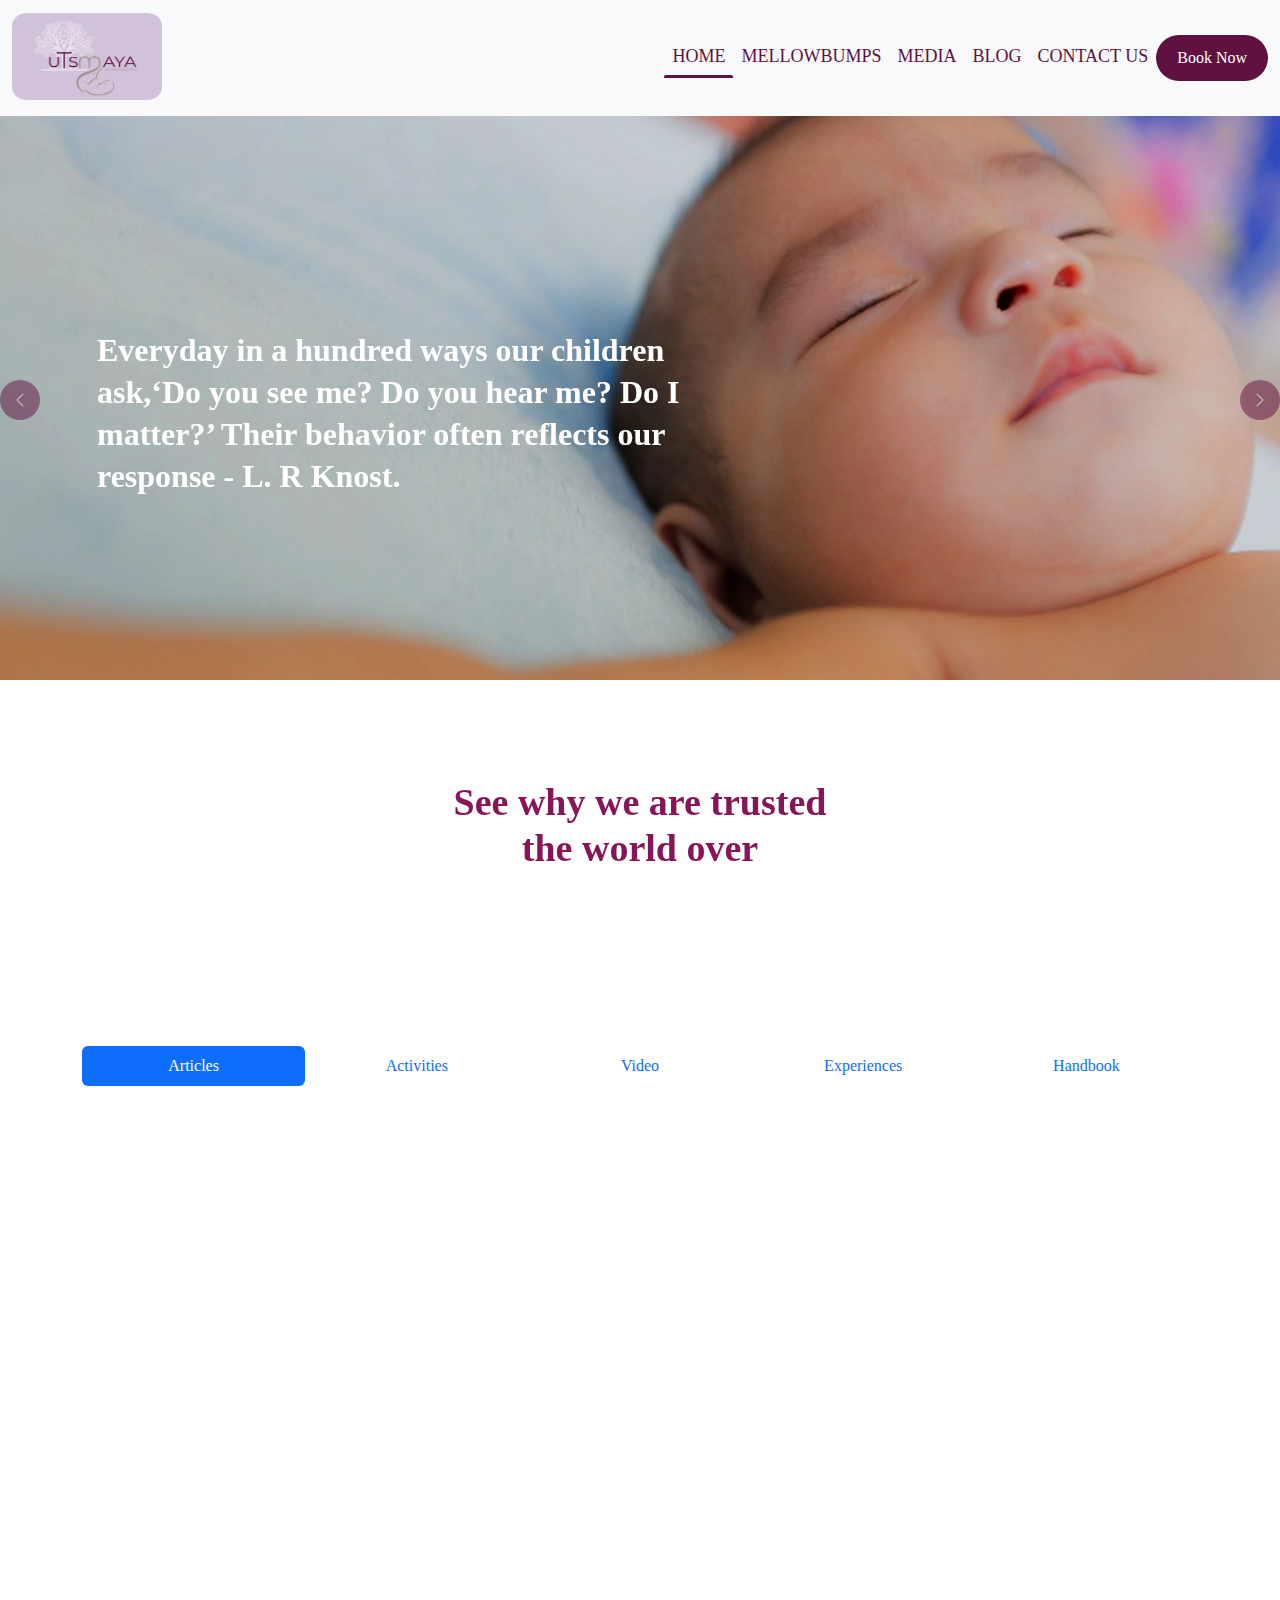
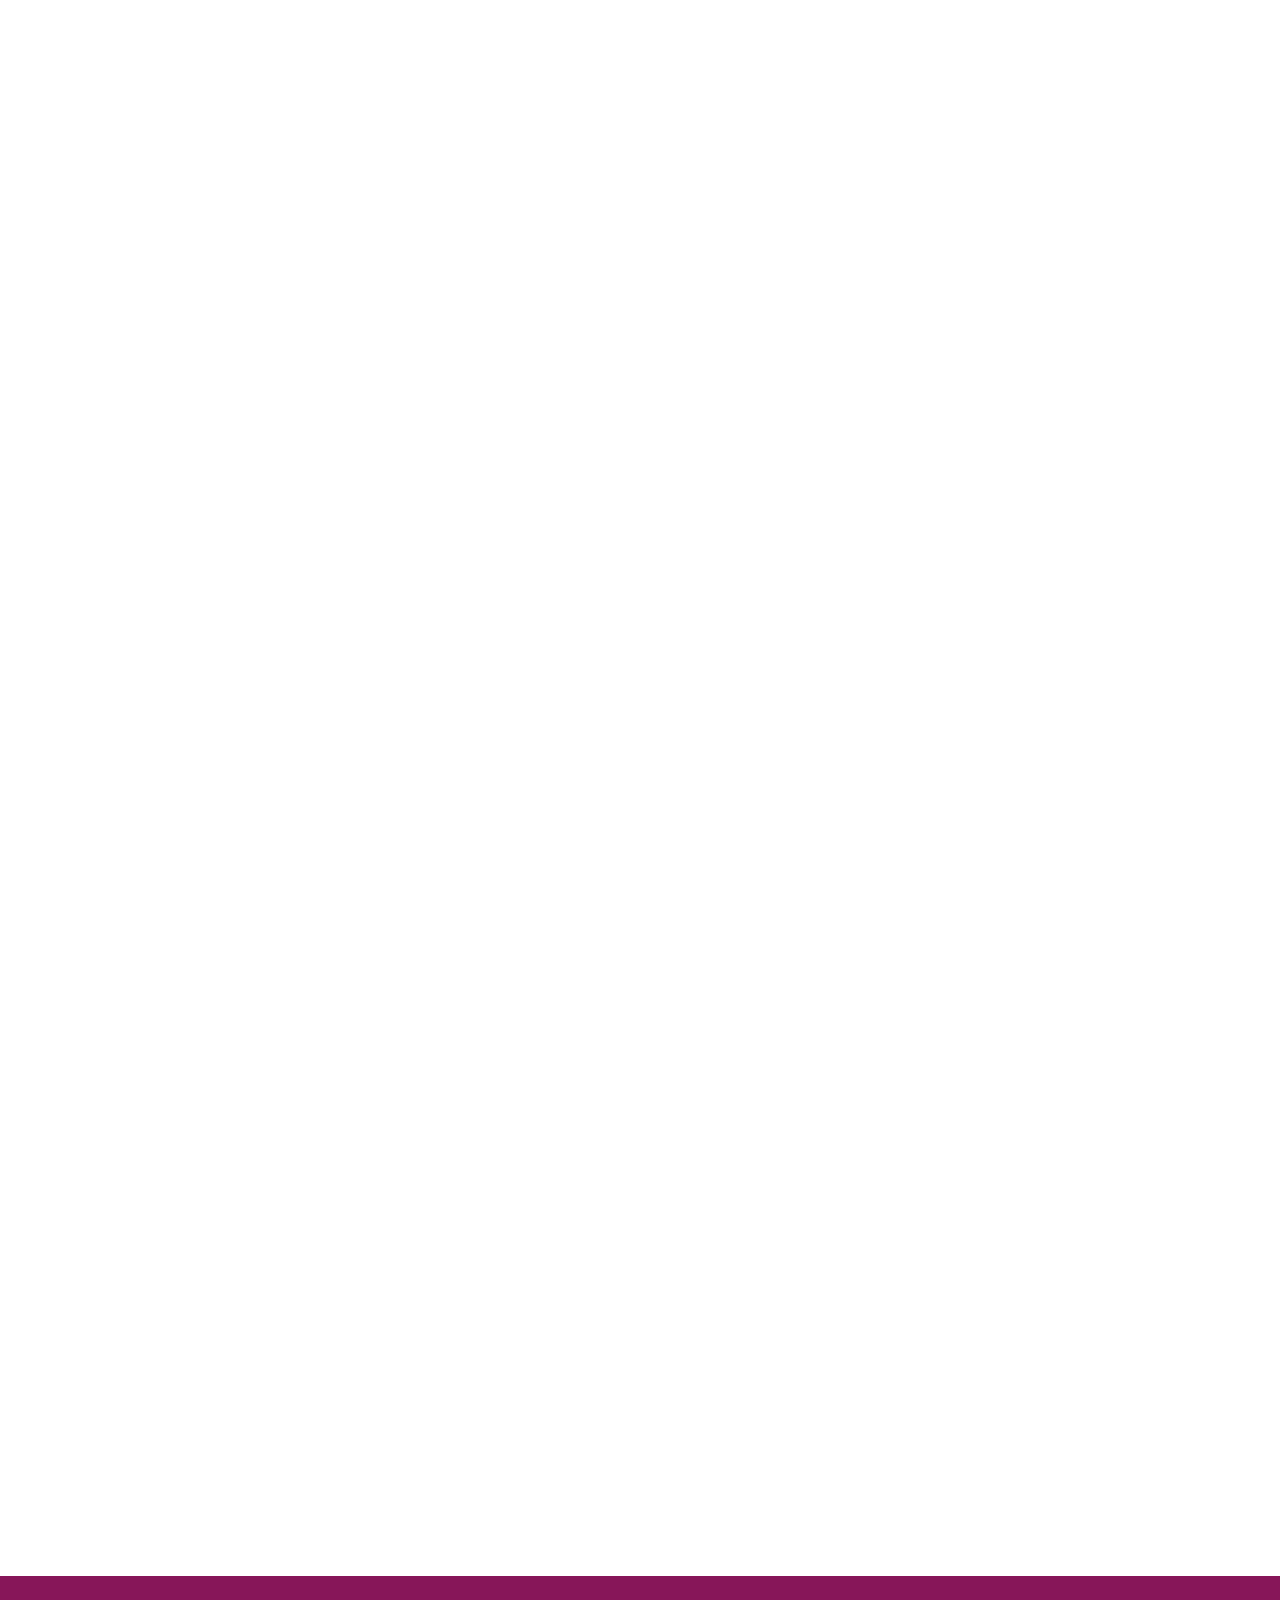
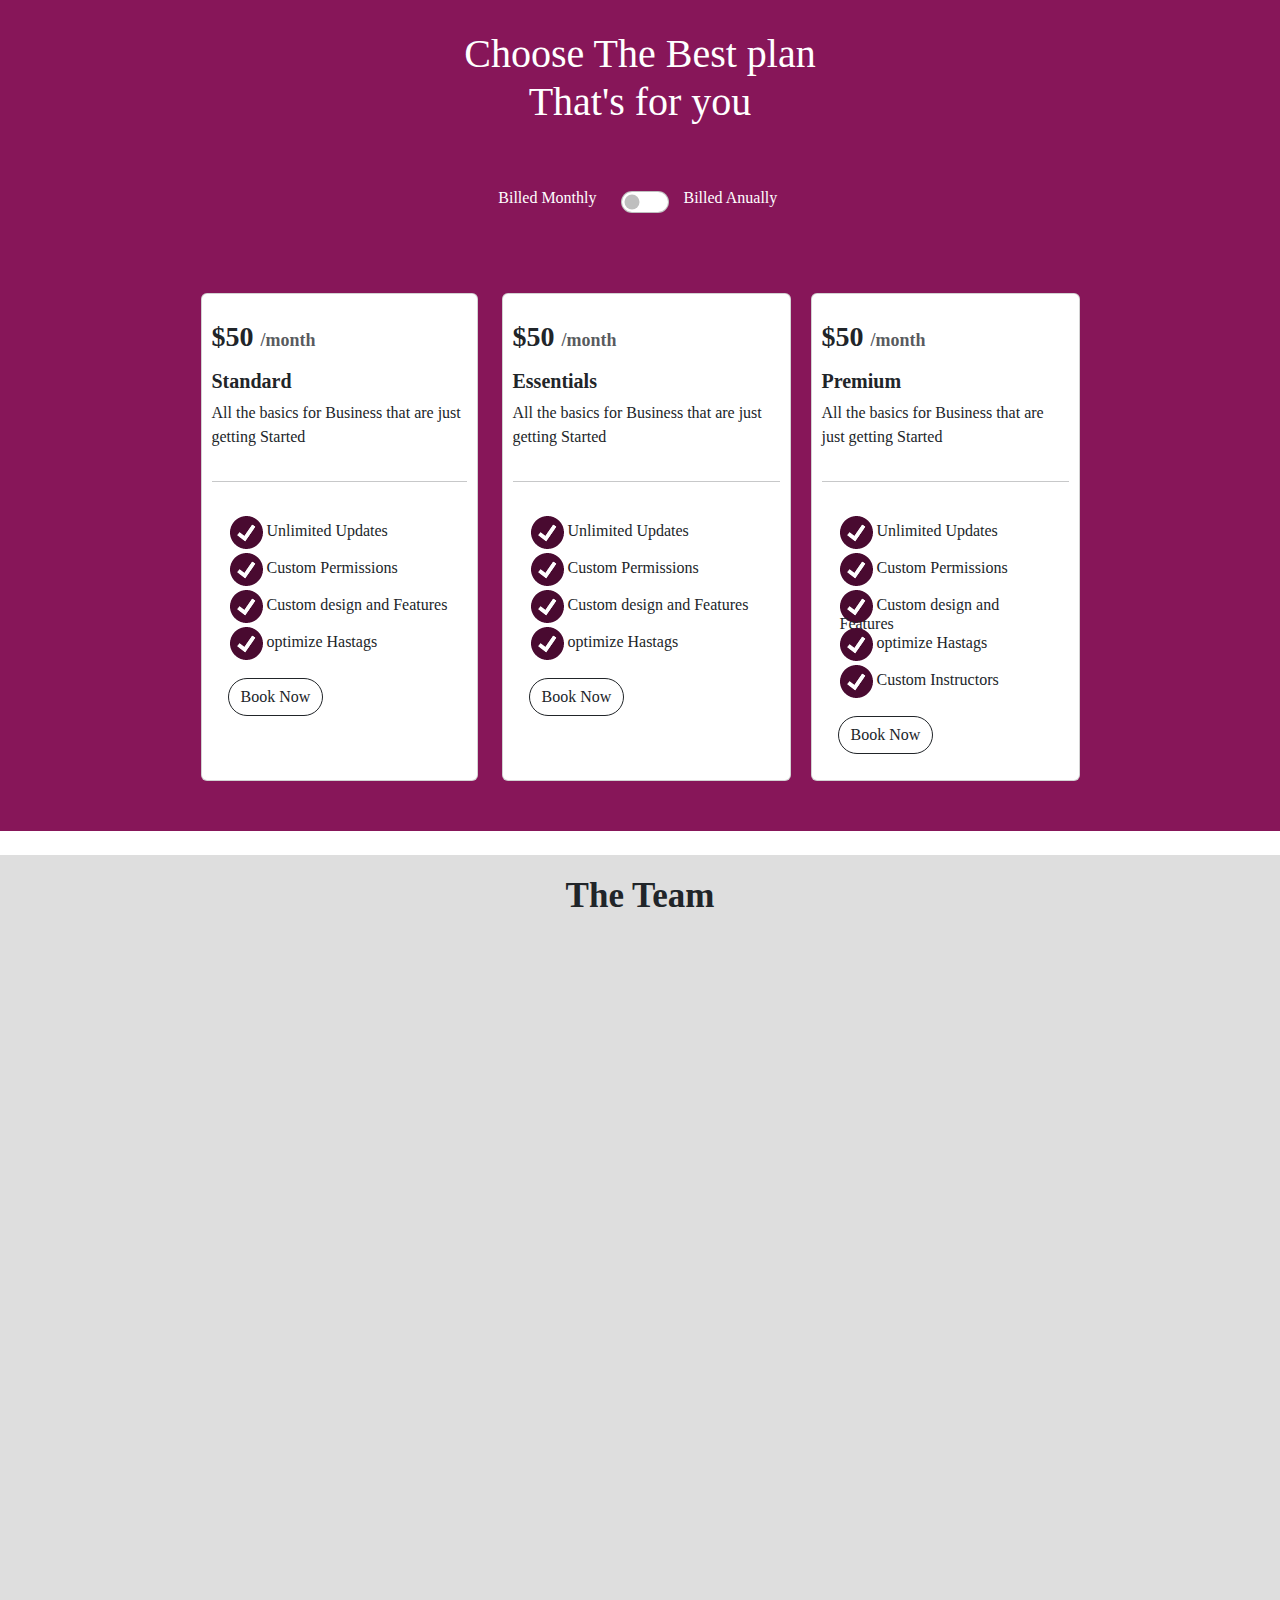
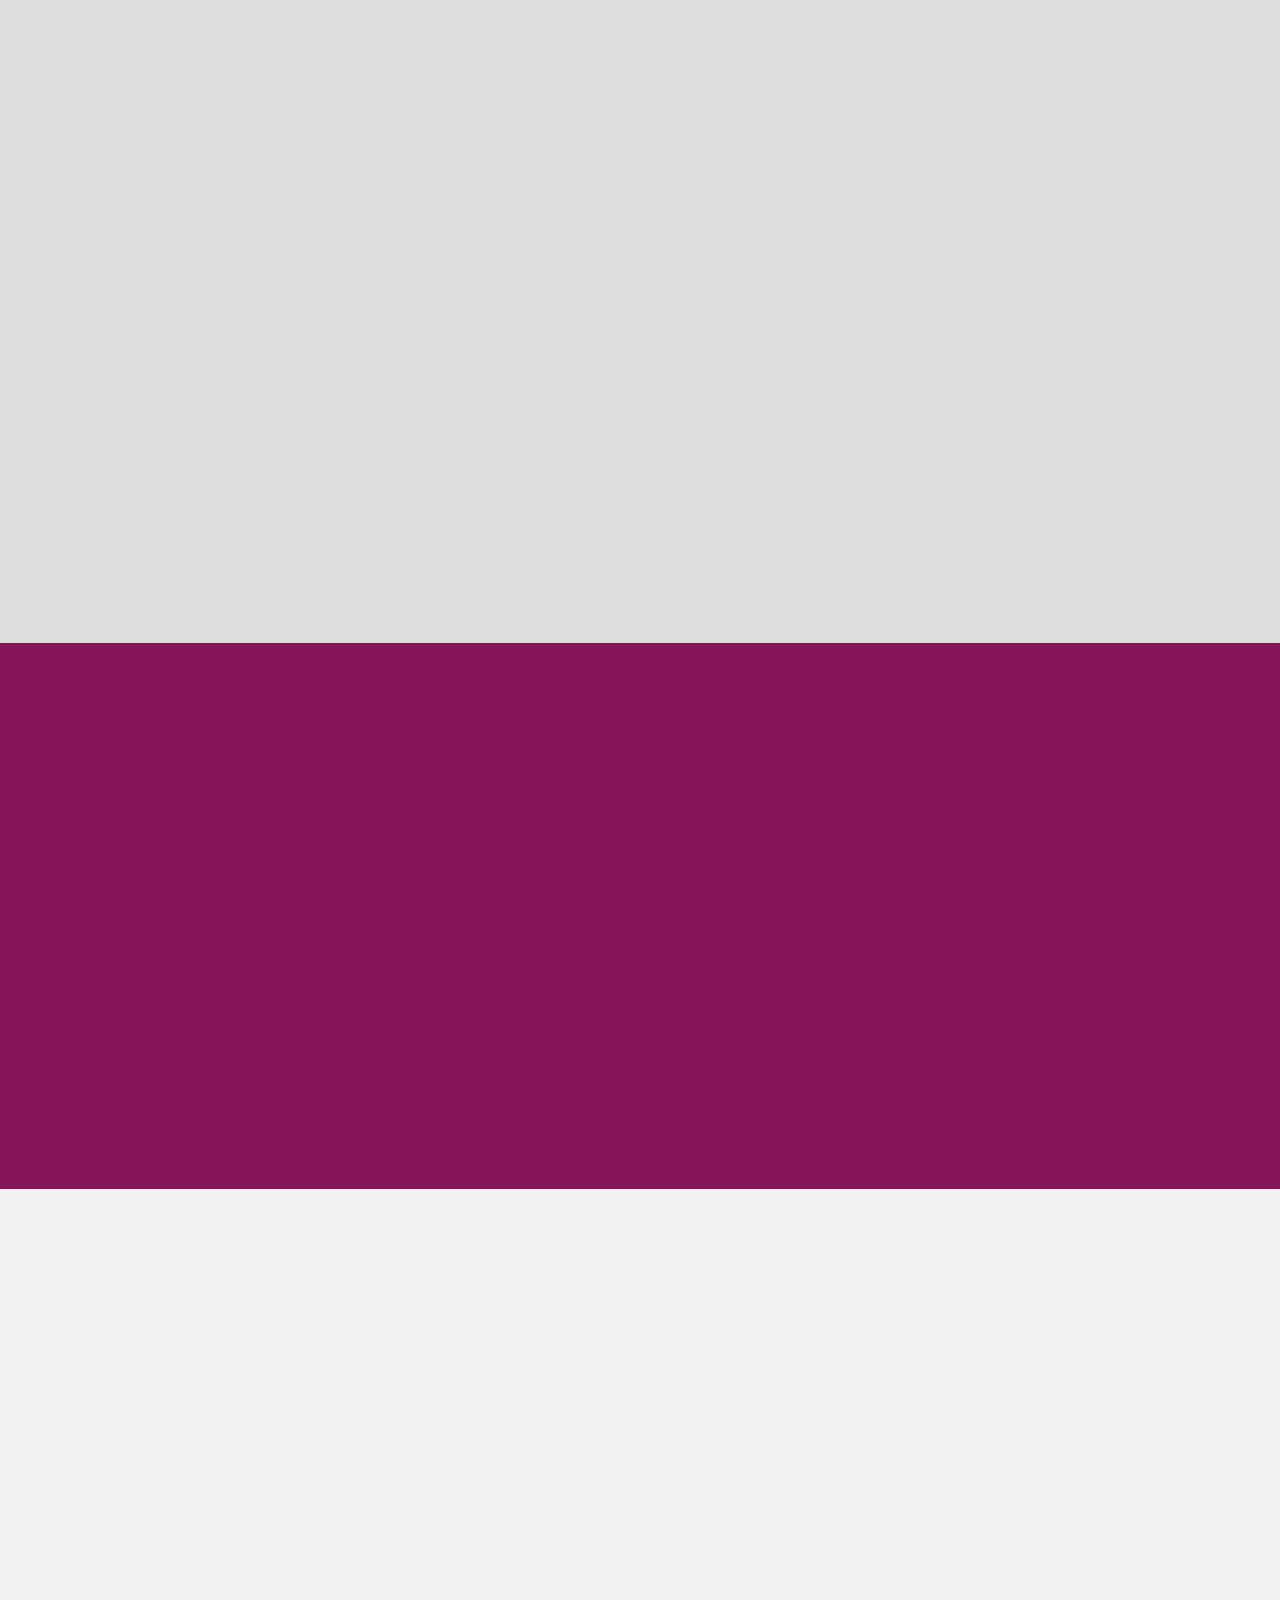
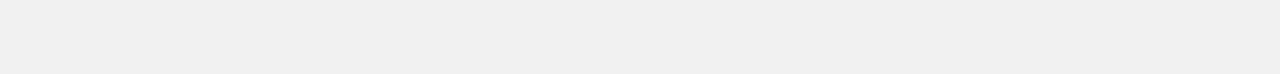
<file: gallery.html>
<!doctype html>
<html lang="en">
  <head>
    <meta charset="utf-8">
    <meta name="viewport" content="width=device-width, initial-scale=1">
    <title>Utsmaya</title>

    
   
    <link rel="stylesheet" href="./Resources/Style/bootstrap.min.css">
    <link rel="stylesheet" href="./Resources/Style/style.css">
    <link rel="stylesheet" href="/fonts/icomoon/style.css">
    <link href="https://unpkg.com/aos@2.3.1/dist/aos.css" rel="stylesheet">
    <link rel="stylesheet" href="https://cdnjs.cloudflare.com/ajax/libs/font-awesome/4.7.0/css/font-awesome.min.css">

    

  </head>
  <body>

    <nav class="navbar fixed-top navbar-expand-lg navbar-light bg-light">
      <div class="container-fluid">
        <a class="navbar-brand" href="index.html">
          <img src="./Resources/Images/Group 39856.png" alt="" width="150px" height="90px" >
        </a>
        <button class="navbar-toggler" type="button" data-bs-toggle="collapse" data-bs-target="#navbarSupportedContent" aria-controls="navbarSupportedContent" aria-expanded="false" aria-label="Toggle navigation">
          <span class="navbar-toggler-icon"></span>
        </button>
        <div class="collapse navbar-collapse" id="navbarSupportedContent">
          <ul class="navbar-nav mr-auto mb-2 mb-lg-0">
            <li class="nav-item">
              <a class="nav-link active" aria-current="page" href="index.html">Home</a>
            </li>
            <li class="nav-item">
              <a class="nav-link" href="mellowbumps.html">MellowBumps</a>
              
            </li>
            <li class="nav-item ">
              <a class="nav-link "  href="media.html">Media</a>
            </li>
            <li class="nav-item">
              <a class="nav-link" href="blog.html">Blog</a>
            </li>
            <li class="nav-item">
              <a class="nav-link" href="contact us.html">Contact Us</a>
            </li>
            <li class="nav-item">
              <button type="button" class="btn b1" data-bs-toggle="modal" data-bs-target="#exampleModal">
                Book Now
              </button>
            </li>
           
          </ul>
      
        </div>
      </div>
    </nav>
     <!--header-->
    <!--<section id="navbar">
        <nav class="navbar fixed-top navbar-expand-lg ">
            <div class="container-fluid">
             <img class="icon" src="./Resources/Images/Group 39856.png" alt=""  width="200px" height="120px">
              <button class="navbar-toggler" type="button" data-bs-toggle="collapse" data-bs-target="#navbarTogglerDemo02" aria-controls="navbarTogglerDemo02" aria-expanded="false" aria-label="Toggle navigation">
                <span class="navbar-toggler-icon"></span>
              </button>
              
              <div class="d-flex justify-content-end">
              <div class="collapse navbar-collapse  " id="navbarNav" >
               
                <ul class="navbar-nav "  >
                  <li class="nav-item ">
                    <a class="nav-link active" aria-current="page" href="index.html">Home</a>
                  </li>
                  <li class="nav-item">
                    <a class="nav-link" href="mellowbumps.html">MellowBumps</a>
                  </li>
                 
                  <li class="nav-item ">
                    <a class="nav-link "  href="media.html">Media</a>
                  </li>
                  <li class="nav-item">
                    <a class="nav-link" href="gallery.html">Gallery</a>
                  </li>
                  <li class="nav-item">
                    <a class="nav-link" href="contact us.html">Contact Us</a>
                  </li>
                  <li class="nav-item">
                    <button type="button" class="btn b1" data-bs-toggle="modal" data-bs-target="#exampleModal">
                      Book Now
                    </button>
                  </li>
                </ul>
              </div>
              </div>               
            </div>
          </nav>
    </section>-->

    <!--carousel-->
    <section>
    <div class="container-flex "  id="myCarousel">
        <div id="carouselExampleControls" class="carousel slide carousel-fade" data-bs-ride="carousel">
          <div class="carousel-inner">
            <div class="carousel-item active">
                <img src="./Resources/Images/01.jpg" class="d-block w-100" alt="slide2" height="600px">
                <div class="mask flex-center">
                    <div class="container">
                      <div class="row align-items-center">
                        <div class="col-md-7 col-12 order-md-1 order-2">
                            <h4</h4>
                              <p style=" line-height: 40px;"><span style="font-size:32px ; color: #fff; font-weight: 700;">Everyday in a hundred ways our children
                                ask,‘Do you see me? Do you hear me? Do I matter?’ Their behavior often reflects our
                                response - L. R Knost. </span><br>
                                
                              <span style="font: size 32px  ; color:white; font-weight: 600;"></span></p>
                              <a href="#">Book</a> <a href="#" style="margin-left:50px ;">Play Now</a></div>
                      </div>
                    </div>
                  </div>
            </div>
            <div class="carousel-item">
                <img src="./Resources/Images/03.jpg" class="d-block w-100" alt="slide2" height="600px">
                <div class="mask flex-center">
                    <div class="container">
                      <div class="row align-items-center">
                        <div class="col-md-7 col-12 order-md-1 order-2">
                            <p><span style="font-size:32px ; color: #fff; font-weight: 700;"> Everyday in a hundred ways our children ask,‘Do you see me? Do you hear me? Do I
                              matter?’ Their behavior often reflects our  response - L. R Knost.</span><br>
                            <span style="font-size:28px  ; color:white; font-weight: 600;"> </span></p>
                              <a href="#">Book</a> <a href="#" style="margin-left:50px p-5;">Play Now</a></div>
                      </div>
                    </div>
                  </div>
            </div>
            <div class="carousel-item">
                <img src="./Resources/Images/01.jpg" class="d-block w-100" alt="slide2" height="600px">
                <div class="mask flex-center">
                    <div class="container">
                      <div class="row align-items-center">
                        <div class="col-md-7 col-12 order-md-1 order-2">
                          <h4></h4>
                            <p style=" line-height: 40px;"><span style="font-size:32px ; color: #fff; font-weight: 700;"> Everyday in a hundred ways our children
                              ask,‘Do you see me? Do you hear me? Do I matter?’Their behavior often reflects our
                              response - L. R Knost.</span><br>
                            <span style="font: size 32px  ; color:white; font-weight: 600;"> </span></p>
                              <a href="#">Book</a> <a href="#" style="margin-left:50px ;">Play Now</a></div>
                      </div>
                    </div>
                  </div>
            </div>
          </div>
            <button class="carousel-control-prev" type="button" data-bs-target="#carouselExampleControls" data-bs-slide="prev">
              <span class="carousel-control-prev-icon" aria-hidden="true"></span>
              <span class="visually-hidden">Previous</span>
            </button>
            <button class="carousel-control-next" type="button" data-bs-target="#carouselExampleControls" data-bs-slide="next">
              <span class="carousel-control-next-icon" aria-hidden="true"></span>
              <span class="visually-hidden">Next</span>
            </button>
          </div>
        </div>
    </section>
    <section>
        <div class="container" id="section98"  data-aos="fade-right" data-aos-easing="linear"  
        data-aos-once="true"
        data-aos-duration="1000">
            <h2>See why we are trusted<br>
                the world over</h2>
                <figure>
                    <blockquote class="blockquote"  data-aos="fade-up" data-aos-easing="linear"  
                    data-aos-once="true"
                    data-aos-duration="1000">
                      <p>Excepteur sint occaecat cupidatat non proident, sunt in culpa qui ocia deserunt mollit laborum</p>
                    </blockquote>
                    <figcaption class="blockquote-footer"  data-aos="fade-up" data-aos-easing="linear"  
                    data-aos-once="true"
                    data-aos-duration="1000">
                        semper quis lectus nulla <cite title="Source Title"></cite>
                    </figcaption>
                  </figure>
        </div>
    </section>
 <!--section100-->
     <section>
        <div class="container" id="section100">
     <ul class="nav nav-pills nav-justified mb-3" id="pills-tab" role="tablist">
        <li class="nav-item" role="presentation">
          <button class="nav-link active" id="pills-Articles-tab" data-bs-toggle="pill" data-bs-target="#pills-Articles" type="button" role="tab" aria-controls="pills-home" aria-selected="true">Articles</button>
        </li>
        <li class="nav-item" role="presentation">
          <button class="nav-link" id="pills-Activites-tab" data-bs-toggle="pill" data-bs-target="#pills-Activities" type="button" role="tab" aria-controls="pills-profile" aria-selected="false">Activities</button>
        </li>
        <li class="nav-item" role="presentation">
          <button class="nav-link" id="pills-Video-tab" data-bs-toggle="pill" data-bs-target="#pills-Video" type="button" role="tab" aria-controls="pills-contact" aria-selected="false">Video</button>
        </li>
        <li class="nav-item" role="presentation">
            <button class="nav-link" id="pills-Experiences-tab" data-bs-toggle="pill" data-bs-target="#pills-Experiences" type="button" role="tab" aria-controls="pills-contact" aria-selected="false">Experiences</button>
          </li>
          <li class="nav-item" role="presentation">
            <button class="nav-link" id="pills-Handbook-tab" data-bs-toggle="pill" data-bs-target="#pills-Handbook" type="button" role="tab" aria-controls="pills-contact" aria-selected="false">Handbook</button>
          </li>
      </ul>
      <div class="tab-content" id="pills-tabContent">
        <div class="tab-pane fade show active" id="pills-Articles" role="tabpanel" aria-labelledby="pills-Articles-tab" data-aos="zoom-in-right" data-aos-easing="linear"  
        data-aos-once="true"
        data-aos-duration="1000">
            <div class="row g-3"data-aos="zoom-in-right" data-aos-easing="linear"  
            data-aos-once="true"
            data-aos-duration="1300">
                <div class="col-4">
                  <img src="./Resources/Images/Video Section.jpg" width="300" height="280">
                  </div>
                <div class="col-4">
                    <img src="./Resources/Images/Video Section.jpg" width="300" height="280">
                  </div>
                <div class="col-4">
                    <img src="./Resources/Images/Video Section.jpg" width="300" height="280">
                  </div>
                  <div class="col-4">
                          <img src="./Resources/Images/Video Section.jpg" width="300" height="280">
                    </div>
                    <div class="col-4">
                       <img src="./Resources/Images/Video Section.jpg" width="300" height="280">
                      </div>
                    <div class="col-4">
                        <img src="./Resources/Images/Video Section.jpg" width="300" height="280">
                      </div>
                      <div class="col-4">
                        <img src="./Resources/Images/Video Section.jpg" width="300" height="280">
                  </div>
                  <div class="col-4">
                     <img src="./Resources/Images/Video Section.jpg" width="300" height="280">
                    </div>
                  <div class="col-4">
                      <img src="./Resources/Images/Video Section.jpg" width="300" height="280">
                    </div>
                    <div class="col-4">
                        <img src="./Resources/Images/Video Section.jpg" width="300" height="280">
                  </div>
                  <div class="col-4">
                     <img src="./Resources/Images/Video Section.jpg" width="300" height="280">
                    </div>
                  <div class="col-4">
                      <img src="./Resources/Images/Video Section.jpg" width="300" height="280">
                    </div>
                     </div>
                    </div>
                    </div>
                    
</div>
        <div class="tab-pane fade" id="pills-profile" role="tabpanel" aria-labelledby="pills-profile-tab">...</div>
        <div class="tab-pane fade" id="pills-contact" role="tabpanel" aria-labelledby="pills-contact-tab">...</div>
        <div class="tab-pane fade" id="pills-profile" role="tabpanel" aria-labelledby="pills-profile-tab">...</div>
        <div class="tab-pane fade" id="pills-contact" role="tabpanel" aria-labelledby="pills-contact-tab">...</div>
      </div>
    </div>
</section>

<!--section4-->
<section>
    <div class="container p-5" id="section4" data-aos="fade-right" data-aos-easing="linear"  
    data-aos-once="true"
    data-aos-duration="1000">
        <h5>What We Offer</h5>
        <p>What makes us different from others?</p>
        <p>We give holistic solutions with strategy, design & technology.</p>
    </div>
    <div class="container pb-5" id="section41"  data-aos="fade-right" data-aos-easing="linear"  
    data-aos-once="true"
    data-aos-duration="1000">
        <div class="row" style="margin-left:100px ;">
            <div class="col-md-4" data-aos="fade-down-left" data-aos-easing="linear"  
            data-aos-once="true"
            data-aos-duration="1000">
                <div class="card" style="width: 18rem; border: none;">
                    <img src="./Resources/Images/Mask Group 84.jpg" class="card-img-top" alt="...">
                    <div class="card-body">
                     <h5 style="text-align:center ;"> <strong>STRESSORS:</strong> </h5> 
                      <p class="card-text">Physical changes,Hormonal changes
                        Delivery anxiety, Financial stress
                        Relationship stress, Managing home and work
                        Taking care of other family members
                        Living in a joint family, societal norms</p>
                    </div>
                  </div>
  
            </div>
            <div class="col-md-4" data-aos="fade-down-left" data-aos-easing="linear"  
            data-aos-once="true"
            data-aos-duration="1000">
                <div class="card" style="width: 18rem; border: none;">
                    <img src="./Resources/Images/Mask Group 85.jpg" class="card-img-top" alt="...">
                    <div class="card-body">
                     <h5 style="text-align:center ;"> <strong>IMPACT ON MENTAL
                        STATE OF PARENT:</strong> </h5> 
                      <p class="card-text">Anxiety, Stress, Depression
                        Isolation</p>
                    </div>
                  </div>
            </div>
            <div class="col-md-4" data-aos="fade-down-left" data-aos-easing="linear"  
            data-aos-once="true"
            data-aos-duration="1000">
                <div class="card" style="width: 18rem; border: none;">
                    <img src="./Resources/Images/Mask Group 86.jpg" class="card-img-top" alt="...">
                    <div class="card-body">
                     <h5 style="text-align:center ;"> <strong>EFFECT ON BABY:</strong> </h5> 
                      <p class="card-text">Low birth Weight, Preterm delivery
                        Lower immunity, Fearful temperament
                        Aggressive behaviors, Delayed learning</p>
                    </div>
                  </div>
            </div>
        </div>
    </div>
  </section>  


  <!--section101-->
  <section style="padding: 100px;
  display: initial;">
    <div class="container-flex" style="padding: 50px;" id="section101">
      <h1 class="text-center text-white font-weight:400 p-1">Choose The Best plan<br>That's for you</h1>
      <div class="container">
        <div class="row p-5 justify-content-center">
          <!-- <div class="col-6 text-center text-white">Billed Monthly</div> -->
          <!-- <div class="form-check form-switch">
            <label class="form-check-label" for="flexSwitchCheckDefault">Billed Monthly</label>
            <input class="form-check-input" type="checkbox" id="flexSwitchCheckDefault">
            <label class="form-check-label" for="flexSwitchCheckDefault">Billed annualy</label>
          </div> -->
          <!-- <div class="col-6 text-center text-white"></div> -->
          <div class="col-md-2 text-white"style="padding-right: 0;   justify-content: end; display: flex;">
            <label>Billed Monthly</label>
          </div>
          <div class="col-md-1" style="justify-content:space-around; display:flex padding-left 0px; padding-right: 0px;">
            <div class="form-check form-switch" style="display: flex; justify-content: center;">
            <!-- <label class="form-check-label" for="flexSwitchCheckDefault">Billed Monthly</label> -->
            <input class="form-check-input" type="checkbox" id="flexSwitchCheckDefault" style="width:3rem">
            <!-- <label class="form-check-label" for="flexSwitchCheckDefault">Billed annualy</label> -->
          </div>
          </div>
          <div class="col-md-2 text-white" style=" padding-left: 0px;  justify-content: start; display: flex;">
            <label>Billed Anually</label>
          </div>
        </div>
      </div>
        <div class="row" style="display: flex;justify-content: center;">
            <div class="col-md-3" style="justify-content:end ;display :flex; ">
              <div class="card">
                <h5 class="fw-bold mt-3" style="font-size:28px;">$50 <span class="text-muted"style="font-size: 18px;"> /month</span> </h5>
                <h5 class="card-title fw-bold font-weight:400 mt-2">Standard</h5>
                <p class="card-text">All the basics for Business that are just getting Started</p>
                <hr>
                <div class="card-body">
                    <ul>
                        <li style="padding: 2px;"> <img src="./Resources/Images/Group 39845.png" alt="">  Unlimited Updates</li>
                        <li style="padding: 2px;"><img src="./Resources/Images/Group 39845.png" alt="">  Custom Permissions </li>
                        <li style="padding: 2px;"><img src="./Resources/Images/Group 39845.png" alt="">  Custom design and Features</li>
                        <li style="padding: 2px;"><img src="./Resources/Images/Group 39845.png" alt="">  optimize Hastags</li>
                        </ul>
                        <button type="button" class="btn btn-outline-dark rounded-pill mt-3">Book Now</button> 
                </div>
                
              </div>
            </div>  
            
            <div class="col-md-3" style="padding-right: 0px; justify-content:space-around;display :flex; ">
              <div class="card">
                <h5 class="fw-bold mt-3" style="font-size:28px;">$50 <span class="text-muted" style="font-size: 18px;">/month</span> </h5>
                <h5 class="card-title fw-bold font-weight:400 mt-2">Essentials</h5>
                <p class="card-text">All the basics for Business that are just getting Started</p>
                <hr>
                <div class="card-body">
                    <ul>
                        <li style="padding: 2px;"> <img src="./Resources/Images/Group 39845.png" alt="">  Unlimited Updates</li>
                        <li style="padding: 2px;"><img src="./Resources/Images/Group 39845.png" alt="">  Custom Permissions </li>
                        <li style="padding: 2px;"><img src="./Resources/Images/Group 39845.png" alt="">  Custom design and Features</li>
                        <li style="padding: 2px;"><img src="./Resources/Images/Group 39845.png" alt="">  optimize Hastags</li>
                        </ul>
                        <button type="button" class="btn btn-outline-dark rounded-pill mt-3">Book Now</button>
                </div>
              </div>
            </div>
            <div class="col-md-3" style="padding-left: 20px; justify-content:start;display :flex; ">
              <div class="card">
                <h5 class="fw-bold mt-3" style="font-size:28px;">$50 <span class="text-muted"style="font-size: 18px;" >/month</span></h5>
                <h5 class="card-title fw-bold font-weight:400 mt-2">Premium</h5>
                <p class="card-text">All the basics for Business that are just getting Started</p>
                <hr>
                <div class="card-body">
                   <ul>
                        <li style="padding: 2px;"> <img src="./Resources/Images/Group 39845.png" alt="">  Unlimited Updates</li>
                        <li style="padding: 2px;"><img src="./Resources/Images/Group 39845.png" alt="">  Custom Permissions </li>
                        <li style="padding: 2px;"><img src="./Resources/Images/Group 39845.png" alt="">  Custom design and Features</li>
                        <li style="padding: 2px;"><img src="./Resources/Images/Group 39845.png" alt="">  optimize Hastags</li>
                        <li style="padding: 2px;"><img src="./Resources/Images/Group 39845.png" alt="">  Custom Instructors</li>
                        
                    </ul>
                    <button type="button" class="btn btn-outline-dark rounded-pill mt-3">Book Now</button>
                </div>
               </div>
            </div>
          </div> 
          </div>
        </div>  
          
</section>
<!--section7-->

<section>
    <div class="container-fluid" id="section7">
        <h5> The Team</h5>
        <div class="container pb-5" id="section41" >
            <div class="row g-1"  style="margin-left: 40px;">
                <div class="col-md-4" data-aos="zoom-in" data-aos-easing="linear"  
                data-aos-once="true"
                data-aos-duration="1000">
                    <div class="card" style="width: 18rem; border: none;">
                        <img src="./Resources/Images/Mask Group 87.jpg" class="card-img-top" alt="..." height="300px">
                        <h4> <strong>Mamtha </strong> </h4> 
                        <div class="card-body">
                         
                          <p class="card-text">Mamtha Rajesh has over 21 years of work experience as a counselor and has worked with thousands of individuals across India and the world (WRITE NAMES)  in their journey of self discovery.<span id="dots"></span><span id="more">has extensive training in non directive counselling, psychotherapy, transactional analysis, sexual wellness and expressive art mediums like art therapy and sand tray therapy. She has worked with individuals, couples and families over two decades. She has also worked in the corporate space as a consultant counselor. This rich and diverse experience has gifted her with a nuanced understanding of human emotions and its myriad ways of impacting people and their problems. A therapist can only take their client to a place where they have been themselves. As an ethical practitioner she has been in personal therapy herself since 2006 and strives to understand and see herself at a deeper level. This helps her to see, hear and understand the client better.</span></p>
                          <div class="text-center">
                              <button onclick="myFunction()" id="myBtn">Read More</button>
                            </div>
                        </div>
                       
                      </div>
  
                </div>
                <div class="col-md-4" data-aos="zoom-in" data-aos-easing="linear"  
                data-aos-once="true"
                data-aos-duration="1000">
                    <div class="card" style="width: 18rem; border: none;">
                        <img src="./Resources/Images/Mask Group 82.jpg" class="card-img-top" alt="..." height="300px">
                        <h4> <strong>Mihika</strong> </h4> 
                        <div class="card-body">
                            
                          <p class="card-text">Mihika Rajesh is one the rare young Indians, who early in life at the age of 16, decided to become a psychologist to work towards providing a safe space for children’s mental health and provide support for parents raising<span id="dots1"></span><span id="more1"> young children.In pursuit of this, she completed her Bachelor’s degree in psychology and a Master of science in Mental Health for Children and Young People from the University of Edinburgh.She has spent many years volunteering with children at Kidwai memorial institute of oncology, Bangalore and with Let us Dream, an NGO in the USA to build children’s identity 
                            and self esteem.</span></p>
                            <div class="text-center">
                              <button onclick="myFunction1()" id="myBtn1">Read More</button>
                            </div>
                        </div>
                      </div>
                </div>
                <div class="col-md-4" data-aos="zoom-in" data-aos-easing="linear"  
                data-aos-once="true"
                data-aos-duration="1000">
                    <div class="card" style="width: 18rem; border: none;">
                        <img src="./Resources/Images/staff-1.jpg" class="card-img-top" alt="..." height="300px">
                        <h4> <strong>Rosemary </strong> </h4> 
                        <div class="card-body">
                            
                          <p class="card-text">Rosemary’s passion is to support the growth and continuing professional development of all Mellow staff to achieve their potential, which in turn helps make the Mellow team a strong base with the knowledge and capability<span id="dots2"></span><span id="more2"> to support the many Mellow Practitioners throughout the world.Rosemary, as a qualified member of the Institute of Leadership and Management,  has been with Mellow Parenting since the organisation’s inception in 2006.Through supporting the organisation becoming a registered charity in Scotland, leading it through gaining limited company registration with charitable status, achieving ISO 9001 Quality Standard and also the Charity Excellence Framework Quality Mark, Rosemary continues to ensure that Governance and strong leadership is paramount to the success of the Organisation. Her key role is to ensure that Mellow Parenting continues to flourish and that the many parents and families throughout the world are able to access Mellow Programmes, by working to set up new partnerships and teams around the globe.</span></p>
                          <div class="text-center">
                            <button onclick="myFunction2()" id="myBtn2">Read More</button>
                          </div>
                        </div>
                      </div>
                </div>
            </div>
            <div class="row g-1 pt-5"  style="margin-left: 40px;">
              <div class="col-md-2">
                 
              </div>
              <div class="col-md-4" data-aos="zoom-in" data-aos-easing="linear"  
              data-aos-once="true"
              data-aos-duration="1000">
                  <div class="card" style="width: 18rem; border: none;">
                      <img src="./Resources/Images/staff-3.jpg" class="card-img-top" alt="..." height="300px">
                      <h4> <strong>Raquib</strong> </h4> 
                      <div class="card-body">
                       
                        <p class="card-text">Raquib is committed to strengthening parent-child relationships,
                          and improving parent- child wellbeing. He has a Masters Degree in Children and Young People's Mental Health & Psychological Practice from the University of Edinburgh (UK)<span id="dots3"></span><span id="more3">and over 14 year's experience in the field of mental health.As the Mellow HQ Research & Development Officer and qualified Trainer, Raquib has had the privilege of working directly with professionals and families in each country Mellow interventions are used. He has supported professionals from across a wide range of disciplines working in the early years and mental health field. His key role involves supporting organisations to implement Mellow interventions in their local areas and evaluate the intervention by testing for impact and cultural-contextual appropriateness. Then using this learning to share best practice and bridge the gap between practice, research and policy.As a strong advocate of improving perinatal mental health services Raquib is a member of the Global Alliance Maternal Mental health (GAMMH) steering group and a supporter of the UK Infant Mental Health Alliance (UK).</span></p>
                         <div class="text-center">
                             <button onclick="myFunction3()" id="myBtn3">Read More</button>
                           </div>
                      </div>
                     
                    </div>
  
              </div>
              <div class="col-md-4" data-aos="zoom-in" data-aos-easing="linear"  
              data-aos-once="true"
              data-aos-duration="1000">
                  <div class="card" style="width: 18rem; border: none;">
                      <img src="./Resources/Images/staff-2.jpg" class="card-img-top" alt="..." height="300px">
                      <h4> <strong>Rachel</strong> </h4> 
                      <div class="card-body">
                          
                          <p class="card-text"></p>
                            <div class="text-center">
                              <button type="button" class="btn ">Read More</button>
                            </div>
                      </div>
                    </div>
              </div>
              <div class="col-md-2">
                 
              </div>
          </div>
        </div>
  </section>
  
  <!--section8-->
  
  <section id="section8">
    <div class="container-fluid p-5" data-aos="fade-up" data-aos-easing="linear"  
    data-aos-once="true"
    data-aos-duration="1000">
      <h2>Testimonials</h2>
  
  <div id="carouselExampleFade" class="carousel slide carousel-fade cl1" data-bs-ride="carousel" id="carousel1">
      <!-- Carousel indicators -->
      <div class="carousel-indicators">
          <button type="button" data-bs-target="#carouselExampleCaptions" data-bs-slide-to="0" class="active" aria-current="true" aria-label="Slide 1"></button>
          <button type="button" data-bs-target="#carouselExampleCaptions" data-bs-slide-to="1" aria-label="Slide 2"></button>
          <button type="button" data-bs-target="#carouselExampleCaptions" data-bs-slide-to="2" aria-label="Slide 3"></button>
        </div>
      <div class="carousel-inner">
          <div class="carousel-item active">
              <div class="img-box"><img src="/Resources/Images/staff-1.jpg" alt=""></div>
              <p class="testimonial">Phasellus vitae suscipit justo. Mauris pharetra feugiat ante id lacinia. Etiam faucibus mauris id tempor egestas.<br>
                 Duis luctus turpis at accumsan tincidunt. Phasellus risus risus, volutpat vel tellus ac, tincidunt fringilla massa. Etiam hendrerit dolor eget rutrum.</p>
              <p class="overview"><b>Michael Holz</b>Parent <a href="#">OsCorp </a></p>
          </div>
          <div class="carousel-item">
            <div class="img-box"><img src="/Resources/Images/staff-2.jpg" alt=""></div>
            <p class="testimonial">Phasellus vitae suscipit justo. Mauris pharetra feugiat ante id lacinia. Etiam faucibus mauris id tempor egestas.<br>
               Duis luctus turpis at accumsan tincidunt. Phasellus risus risus, volutpat vel tellus ac, tincidunt fringilla massa. Etiam hendrerit dolor eget rutrum.</p>
              <p class="overview"><b>Antonio Moreno</b>parent <a href="#">Circle </a></p>
          </div>
          <div class="carousel-item">
            <div class="img-box"><img src="/Resources/Images/staff-3.jpg" alt=""></div>
            <p class="testimonial">Phasellus vitae suscipit justo. Mauris pharetra feugiat ante id lacinia. Etiam faucibus mauris id tempor egestas.<br>
               Duis luctus turpis at accumsan tincidunt. Phasellus risus risus, volutpat vel tellus ac, tincidunt fringilla massa. Etiam hendrerit dolor eget rutrum.</p>
              <p class="overview"><b>Paula Wilson</b>parent <a href="#">SkyNet </a></p>
          </div>
      </div>
      <button class="carousel-control-prev" type="button" data-bs-target="#carouselExampleFade" data-bs-slide="prev">
        <span class="carousel-control-prev-icon" aria-hidden="true"></span>
        <span class="visually-hidden">Previous</span>
      </button>
      <button class="carousel-control-next" type="button" data-bs-target="#carouselExampleFade" data-bs-slide="next">
        <span class="carousel-control-next-icon" aria-hidden="true"></span>
        <span class="visually-hidden">Next</span>
      </button>
    </div>
    </div>
  </section>

  <!--footer-->

        <footer class="footer-16371">
            <div class="container" data-aos="flip-up" data-aos-easing="linear"  
            data-aos-once="true"
            data-aos-duration="1000">
              <div class="row justify-content-center">
                <div class="col-md-9 text-center">
                  <div class="footer-site-logo mb-4">
                    <a href="#"><img src="./Resources/Images/Group 39856.png" height="140px" width="230px" alt=""></a>
                  </div>
                  <ul class="list-unstyled nav-links mb-5">
                    <li><a href="mellowbumps.html">MellowBumps</a></li>
                    <li><a href="training.html">Training</a></li>
                    <li><a href="media.html">Media</a></li>
                    <li><a href="gallery.html">Gallery</a></li>
                    <li><a href="contact us.html">Contact Us</a></li>
                  </ul>
                  <h5 style="margin-top:-20px ; "><strong>Email: </strong><a href = "mailto: info@utsmaya.com" style="color:#5F113F ;">info@utsmaya.com</a></h5>
                  <div class="social mb-4">
                    
                    <h3>Stay in touch</h3>
                    <ul class="list-unstyled">
                      <li class="fb"><a href="#"><span class="icon-facebook"></span></a></li>
                      <li class="in"><a href="#"><span class="icon-instagram"></span></a></li>               
                      <li class="tw"><a href="#"><span class="icon-twitter"></span></a></li>
                      <li class="pin"><a href="#"><span class="icon-linkedin"></span></a></li>
                      <li class="dr"><a href="#"><span class="icon-youtube"></span></a></li>
                    </ul>
                  </div>
      
                  <div class="copyright">
                    <p class="mb-0"><small>&copy; copyrights. Designed By <a href = "https://www.brightads.in/" style="color:#5F113F ;">Brightads</a> </small></p>
                  </div>
      
      
                </div>
              </div>
            </div>
          </footer>
      
          
          
         <!-- Modal -->
    <div class="modal fade" id="exampleModal" tabindex="-1" aria-labelledby="exampleModalLabel" aria-hidden="true">
      <div class="modal-dialog modal-lg">
        <div class="modal-content">
          <div class="modal-header">
            <h5 class="modal-title" id="exampleModalLabel" style="color:#5F113F ; font-weight:600">Utsmaya Parenting</h5>
            <button type="button" class="btn-close" data-bs-dismiss="modal" aria-label="Close"></button>
          </div>
          <div class="modal-body">
              <div class="container ">
                  <div class="row d-flex justify-content-center align-items-center">
                      <div class="col-md-5">
                          <img src="./Resources/Images/4612606.png" alt="" width="440px" height="500px">
                      </div>
                      
                      <div class="col-md-7">
                        <h1 id="register">Booking Form</h1>
                        
                        <form id="regForm" class="text-white">
                      <div class="row mb-3">
                        <label for="colFormLabel" class="col-sm-2 col-form-label fw-bold">Name</label>
                        <div class="col-sm-10">
                          <p><input placeholder="" oninput="this.className = ''" name="fname"></p>
                        </div>
                      </div>
                      <div class="row mb-3">
                        <label for="colFormLabel" class="col-sm-2 col-form-label fw-bold" style="padding:initial;">Mobile No</label>
                        <div class="col-sm-10">
                        <input placeholder="" type="tel" minlength="10" oninput="this.className = ''" name="number">
                        </div>
                        </div>
                        <div class="row mb-3">
                        <label for="colFormLabel" class="col-sm-2 col-form-label fw-bold">Email id</label>
                        <div class="col-sm-10">
                          <p><input placeholder="" oninput="this.className = ''" type="email" id="email" name="email"></p>
                        </div>
                        </div>
                        <div class="row mb-3">
                        <label for="colFormLabel" class="col-sm-2 col-form-label fw-bold">Location</label>
                        <div class="col-sm-10">
                         <p><input placeholder="" oninput="this.className = ''" type="text" name="location"></p>
                        </div>
                        </div>
                        <div class="row mb-3">
                        <label for="colFormLabel" class="col-sm-2 col-form-label fw-bold">Pregnancy Month</label>
                        <div class="col-sm-10">
                          <p style="display:inline-flex;"><input placeholder="" oninput="this.className = ''" name="months" type="number" maxlength="2">
                            <input placeholder="No Of Days" oninput="this.className = ''" name="day" type="number" maxlength="2" style="margin-left:30px"></p>
                        </div>
                        </div>
                        <div class="row mb-3">
                        <label for="colFormLabel" class="col-sm-2 col-form-label fw-bold">Confirm Joining date</label>
                        <div class="col-sm-10">
                          <input placeholder="date" oninput="this.className = ''" type="date" name="Date">
                        </div>
                        </div>
                        <div class="thanks-message text-center" id="text-message"> <img src="./Resources/Images/High_five.png" width="300" height="200" style="margin-top:-50px ;" class="mb-4">
                          <h3>Thankyou your for Booking!</h3> <span>Thanks for your valuable time.</span>
                      </div>
                      
                        
                      <div style="text-align: end;">
                        <button type="button" class="btn btn-light text-center rounded-pill">Submit</button>
                      </div>
                       </div>
                      </div>
                      </form>
                    </div>
                </div>
            </div>
        </div>
        
      </div>
    </div>
  </div>

      
      
      
      
          <script src="https://unpkg.com/aos@2.3.1/dist/aos.js"></script>
          <script>
            AOS.init();
          </script>
          <script src="./Resources/Script/style.js"></script>
      
       
              <script src="./Resources/Script/bootstrap.min.js" async defer></script>
            
        </body>
      </html>
</file>
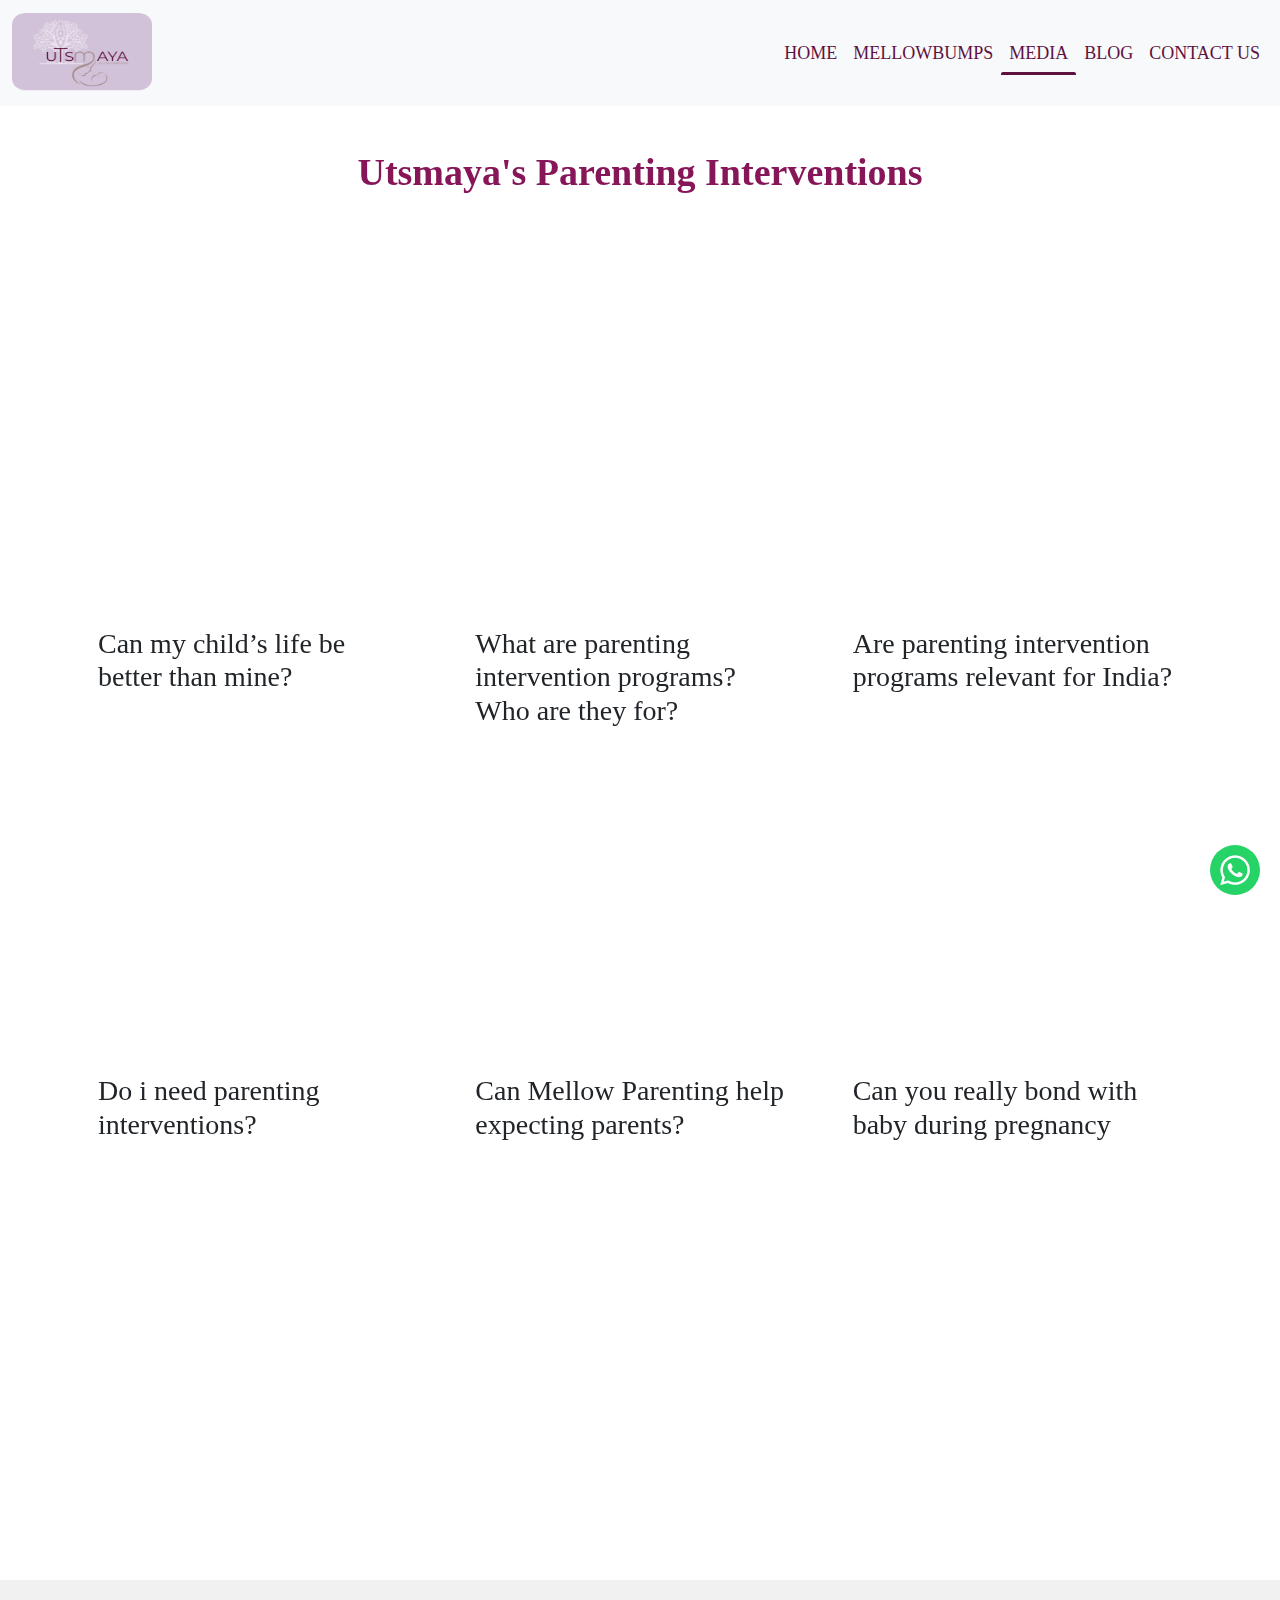
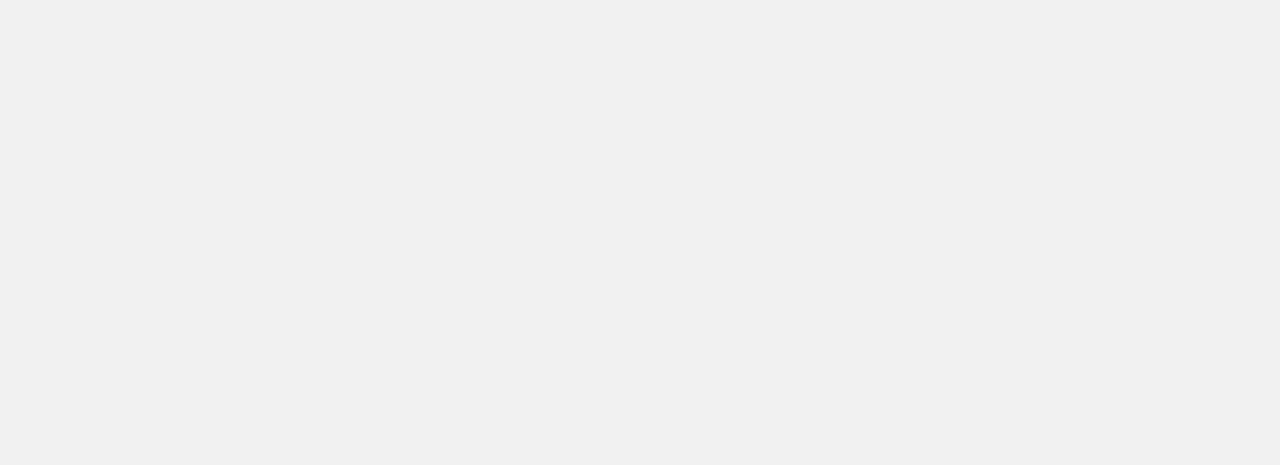
<file: media.html>
<!doctype html>
<html lang="en">
  <head>
    <meta charset="utf-8">
    <meta name="viewport" content="width=device-width, initial-scale=1">
    <title>Utsmaya</title>

    
   
    <link rel="stylesheet" href="./Resources/Style/bootstrap.min.css">
    <link rel="stylesheet" href="./Resources/Style/style.css">
    <link rel="stylesheet" href="/fonts/icomoon/style.css">
    <link href="https://unpkg.com/aos@2.3.1/dist/aos.css" rel="stylesheet">
    <link rel="stylesheet" href="https://cdnjs.cloudflare.com/ajax/libs/font-awesome/4.7.0/css/font-awesome.min.css">

    

  </head>
  <body>
     <!--header-->
     <nav class="navbar fixed-top navbar-expand-lg navbar-light bg-light">
      <div class="container-fluid">
        <a class="navbar-brand" href="index.html">
          <img class="logout" src="./Resources/Images/Group 39856.png" alt="" >
        </a>
        <button class="navbar-toggler" type="button" data-bs-toggle="collapse" data-bs-target="#navbarSupportedContent" aria-controls="navbarSupportedContent" aria-expanded="false" aria-label="Toggle navigation">
          <span class="navbar-toggler-icon"></span>
        </button>
        <div class="collapse navbar-collapse" id="navbarSupportedContent">
          <ul class="navbar-nav mr-auto mb-2 mb-lg-0">
            <li class="nav-item">
              <a class="nav-link " aria-current="page" href="index.html">Home</a>
            </li>
            <li class="nav-item">
              <a class="nav-link" href="mellowbumps.html">MellowBumps</a>
              
            </li>
            <li class="nav-item ">
              <a class="nav-link active"  href="media.html">Media</a>
            </li>
            <li class="nav-item">
              <a class="nav-link" href="blog.html">Blog</a>
            </li>
            <li class="nav-item">
              <a class="nav-link" href="contact us.html">Contact Us</a>
            </li>
            <!--<li class="nav-item">
              <button type="button" class="btn b1" data-bs-toggle="modal" data-bs-target="#exampleModal">
                Book Now
              </button>
            </li>-->
           
          </ul>
      
        </div>
      </div>
    </nav>

    <!--carousel-->
    <!--<section>
        <div class="container-flex "  id="myCarousel">
            <div id="carouselExampleControls" class="carousel slide carousel-fade" data-bs-ride="carousel">
              <div class="carousel-inner">
                <div class="carousel-item active">
                    <img src="./Resources/Images/01.jpg" class="d-block w-100" alt="slide2" height="600px">
                    <div class="mask flex-center">
                        <div class="container">
                          <div class="row align-items-center">
                            <div class="col-md-7 col-12 order-md-1 order-2">
                                <h4</h4>
                                  <p style=" line-height: 40px;"><span style="font-size:32px ; color: #fff; font-weight: 700;">Everyday in a hundred ways our children
                                    ask,‘Do you see me? Do you hear me? Do I matter?’ Their behavior often reflects our
                                    response - L. R Knost. </span><br>
                                    
                                  <span style="font: size 32px  ; color:white; font-weight: 600;"></span></p>
                                  <a href="#">Book</a> <a href="#" style="margin-left:50px ;">Play Now</a></div>
                          </div>
                        </div>
                      </div>
                </div>
                <div class="carousel-item">
                    <img src="./Resources/Images/03.jpg" class="d-block w-100" alt="slide2" height="600px">
                    <div class="mask flex-center">
                        <div class="container">
                          <div class="row align-items-center">
                            <div class="col-md-7 col-12 order-md-1 order-2">
                                <p><span style="font-size:32px ; color: #fff; font-weight: 700;"> Everyday in a hundred ways our children ask,‘Do you see me? Do you hear me? Do I
                                  matter?’ Their behavior often reflects our  response - L. R Knost.</span><br>
                                <span style="font-size:28px  ; color:white; font-weight: 600;"> </span></p>
                                  <a href="#">Book</a> <a href="#" style="margin-left:50px p-5;">Play Now</a></div>
                          </div>
                        </div>
                      </div>
                </div>
                <div class="carousel-item">
                    <img src="./Resources/Images/01.jpg" class="d-block w-100" alt="slide2" height="600px">
                    <div class="mask flex-center">
                        <div class="container">
                          <div class="row align-items-center">
                            <div class="col-md-7 col-12 order-md-1 order-2">
                              <h4></h4>
                                <p style=" line-height: 40px;"><span style="font-size:32px ; color: #fff; font-weight: 700;"> Everyday in a hundred ways our children
                                  ask,‘Do you see me? Do you hear me? Do I matter?’Their behavior often reflects our
                                  response - L. R Knost.</span><br>
                                <span style="font: size 32px  ; color:white; font-weight: 600;"> </span></p>
                                  <a href="#">Book</a> <a href="#" style="margin-left:50px ;">Play Now</a></div>
                          </div>
                        </div>
                      </div>
                </div>
              </div>
                <button class="carousel-control-prev" type="button" data-bs-target="#carouselExampleControls" data-bs-slide="prev">
                  <span class="carousel-control-prev-icon" aria-hidden="true"></span>
                  <span class="visually-hidden">Previous</span>
                </button>
                <button class="carousel-control-next" type="button" data-bs-target="#carouselExampleControls" data-bs-slide="next">
                  <span class="carousel-control-next-icon" aria-hidden="true"></span>
                  <span class="visually-hidden">Next</span>
                </button>
              </div>
            </div>
        </section>-->
    
    <!--section98-->

    <section>
        <div class="container " id="section98"  data-aos="fade-up" data-aos-easing="linear"  
        data-aos-once="true"
        data-aos-duration="1000">
            <h2 class="h2" style="margin-top:50px;"> Utsmaya's Parenting Interventions </h2>
                <!--<figure>
                    <blockquote class="blockquote"  data-aos="fade-up" data-aos-easing="linear"  
                    data-aos-once="true"
                    data-aos-duration="1000">
                      <p>Excepteur sint occaecat cupidatat non proident, sunt in culpa qui ocia deserunt mollit laborum</p>
                    </blockquote>
                    <figcaption class="blockquote-footer"  data-aos="fade-up" data-aos-easing="linear"  
                    data-aos-once="true"
                    data-aos-duration="1000">
                        semper quis lectus nulla <cite title="Source Title"></cite>
                    </figcaption>
                  </figure>-->
        </div>
    </section>

<!--section99-->

<section>
    <div class="container" id="section99"  data-aos="zoom-in" data-aos-easing="linear"  
    data-aos-once="true"
    data-aos-duration="1000">
        <div class="row g-3">
          <div class="col-sm-6 col-md-4">
            <div class="p-3">
              <iframe width="320" height="300" src="https://youtube.com/embed/taTX5N3vTnw"></iframe>
                <h3>Can my child’s life be<br> better than mine?</h3>
                
            </div>
          </div>
          <div class="col-sm-6 col-md-4">
            <div class="p-3">
              <iframe width="320" height="300" src="https://youtube.com/embed/r8rHQU4wzTI"></iframe>
                <h3>What are parenting intervention programs?<br> Who are they for? </h3>
                
            </div>
          </div>
          <div class="col-sm-6 col-md-4">
            <div class="p-3">
              <iframe width="320" height="300" src="https://youtube.com/embed/Y0XCzqlBCS0"></iframe>
                <h3>Are parenting intervention<br> programs relevant for India?</h3>
                
            </div>
          </div>
        </div>
      </div>
    <div class="container" id="section99"  data-aos="zoom-in-right" data-aos-easing="linear"  
    data-aos-once="true"
    data-aos-duration="1000">
        <div class="row g-3">
          <div class="col-sm-6 col-md-4">
            <div class="p-3">
              <iframe width="320" height="300" src="https://youtube.com/embed/vjF1WJvBERo"></iframe>
                <h3>Do i need parenting interventions?</h3>
                
            </div>
            </div>
            <div class=" col-sm-6 col-md-4">
              <div class="p-3">
                <iframe width="320" height="300" src="https://youtube.com/embed/3MQanBXLCY8"></iframe>
                  <h3>Can Mellow Parenting help<br> expecting parents? </h3> 
              </div>
            </div>
            <div class="col-sm-6 col-md-4">
              <div class="p-3">
                <iframe width="320" height="300" src="https://youtube.com/embed/PpXFeaU5gms"></iframe>
                  <h3>Can you really bond with baby  during pregnancy </h3>
                 </div>
                 </div>
        </div>
      </div>
    <div class="container" id="section99"   data-aos="zoom-in" data-aos-easing="linear"  
    data-aos-once="true"
    data-aos-duration="1000">
        <div class="row g-3">
          <div class="col-sm-12 col-md-4 col-lg-4">
            <div class="p-3">
              <iframe width="100%" height="300" src="https://youtube.com/embed/aBAlnuzpk-A"></iframe>
                <h3 class="text-center">Why choose Utsmaya</h3>
               </div>
          </div>
           <div class="col-sm-12 col-md-4 col-lg-4">
            <div class="p-3">
              <iframe width="100%" height="300" src="https://youtube.com/embed/oQwNymP8fE0"></iframe>
              <h3>Mellow Parenting &<br> Utsmaya collaboration</h3>
               </div>
          </div>
           <div class="col-sm-12 col-md-4 col-lg-4">
            <div class="p-3">
              <iframe width="100%" height="300" src="https://youtube.com/embed/PZs041OTM-Y"></iframe>
            <h3>Mellow Parenting in <br> other countries</h3>
               </div>
          </div>
          
          
        </div>
      </div>
</section>


<!--section94-->

<!--<section>
    <div class="container-fluid" id="section94">
        <div class="col p-5 text-white text-center" data-aos="fade-down-right" data-aos-easing="linear"  
        data-aos-once="true"
        data-aos-duration="1200">
      <h2>The simple, safe way to buy<br>
        domain names</h2>
        <p>No matter what kind of domain you<br>
          want to buy, we make the transfer<br>
          simple and safe.</p>
          <button class="btn btn-light rounded-pill">Read more</button>
        </div>
    </div>
    </div>
  </section>
  
  <section>
    <div class="container-fluid" id="section7">
        <h5> The Team</h5>
        <div class="container pb-5" id="section41" >
            <div class="row g-1"  style="margin-left: 40px;">
                <div class="col-md-4" data-aos="flip-left" data-aos-easing="linear"  
                data-aos-once="true"
                data-aos-duration="1000">
                    <div class="card" style="width: 18rem; border: none;">
                        <img src="./Resources/Images/Mask Group 87.jpg" class="card-img-top" alt="..." height="300px">
                        <h4> <strong>Mamtha </strong> </h4> 
                        <div class="card-body">
                         
                          <p class="card-text">Mamtha Rajesh has over 21 years of work experience as a counselor and has worked with thousands of individuals across India and the world (WRITE NAMES)  in their journey of self discovery.<span id="dots"></span><span id="more">has extensive training in non directive counselling, psychotherapy, transactional analysis, sexual wellness and expressive art mediums like art therapy and sand tray therapy. She has worked with individuals, couples and families over two decades. She has also worked in the corporate space as a consultant counselor. This rich and diverse experience has gifted her with a nuanced understanding of human emotions and its myriad ways of impacting people and their problems. A therapist can only take their client to a place where they have been themselves. As an ethical practitioner she has been in personal therapy herself since 2006 and strives to understand and see herself at a deeper level. This helps her to see, hear and understand the client better.</span></p>
                          <div class="text-center">
                              <button onclick="myFunction()" id="myBtn">Read More</button>
                            </div>
                        </div>
                       
                      </div>
  
                </div>
                <div class="col-md-4" data-aos="flip-left" data-aos-easing="linear"  
                data-aos-once="true"
                data-aos-duration="1000">
                    <div class="card" style="width: 18rem; border: none;">
                        <img src="./Resources/Images/Mask Group 82.jpg" class="card-img-top" alt="..." height="300px">
                        <h4> <strong>Mihika</strong> </h4> 
                        <div class="card-body">
                            
                          <p class="card-text">Mihika Rajesh is one the rare young Indians, who early in life at the age of 16, decided to become a psychologist to work towards providing a safe space for children’s mental health and provide support for parents raising<span id="dots1"></span><span id="more1"> young children.In pursuit of this, she completed her Bachelor’s degree in psychology and a Master of science in Mental Health for Children and Young People from the University of Edinburgh.She has spent many years volunteering with children at Kidwai memorial institute of oncology, Bangalore and with Let us Dream, an NGO in the USA to build children’s identity 
                            and self esteem.</span></p>
                            <div class="text-center">
                              <button onclick="myFunction1()" id="myBtn1">Read More</button>
                            </div>
                        </div>
                      </div>
                </div>
                <div class="col-md-4" data-aos="flip-left" data-aos-easing="linear"  
                data-aos-once="true"
                data-aos-duration="1000">
                    <div class="card" style="width: 18rem; border: none;">
                        <img src="./Resources/Images/staff-1.jpg" class="card-img-top" alt="..." height="300px">
                        <h4> <strong>Rosemary </strong> </h4> 
                        <div class="card-body">
                          <p class="card-text">Rosemary’s passion is to support the growth and continuing professional development of all Mellow staff to achieve their potential, which in turn helps make the Mellow team a strong base with the knowledge and capability<span id="dots2"></span><span id="more2"> to support the many Mellow Practitioners throughout the world.Rosemary, as a qualified member of the Institute of Leadership and Management,  has been with Mellow Parenting since the organisation’s inception in 2006.Through supporting the organisation becoming a registered charity in Scotland, leading it through gaining limited company registration with charitable status, achieving ISO 9001 Quality Standard and also the Charity Excellence Framework Quality Mark, Rosemary continues to ensure that Governance and strong leadership is paramount to the success of the Organisation. Her key role is to ensure that Mellow Parenting continues to flourish and that the many parents and families throughout the world are able to access Mellow Programmes, by working to set up new partnerships and teams around the globe.</span></p>
                          <div class="text-center">
                            <button onclick="myFunction2()" id="myBtn2">Read More</button>
                          </div>
                        </div>
                      </div>
                </div>
            </div>
            <div class="row g-1 pt-5"  style="margin-left: 40px;">
              <div class="col-md-2">
                 
              </div>
              <div class="col-md-4" data-aos="flip-left" data-aos-easing="linear"  
              data-aos-once="true"
              data-aos-duration="1000">
                  <div class="card" style="width: 18rem; border: none;">
                      <img src="./Resources/Images/staff-3.jpg" class="card-img-top" alt="..." height="300px">
                      <h4> <strong>Raquib</strong> </h4> 
                      <div class="card-body">
                       
                        <p class="card-text">Raquib is committed to strengthening parent-child relationships,
                          and improving parent- child wellbeing. He has a Masters Degree in Children and Young People's Mental Health & Psychological Practice from the University of Edinburgh (UK)<span id="dots3"></span><span id="more3">and over 14 year's experience in the field of mental health.As the Mellow HQ Research & Development Officer and qualified Trainer, Raquib has had the privilege of working directly with professionals and families in each country Mellow interventions are used. He has supported professionals from across a wide range of disciplines working in the early years and mental health field. His key role involves supporting organisations to implement Mellow interventions in their local areas and evaluate the intervention by testing for impact and cultural-contextual appropriateness. Then using this learning to share best practice and bridge the gap between practice, research and policy.As a strong advocate of improving perinatal mental health services Raquib is a member of the Global Alliance Maternal Mental health (GAMMH) steering group and a supporter of the UK Infant Mental Health Alliance (UK).</span></p>
                         <div class="text-center">
                             <button onclick="myFunction3()" id="myBtn3">Read More</button>
                           </div>
                      </div>
                     
                    </div>
  
              </div>
              <div class="col-md-4" data-aos="flip-left" data-aos-easing="linear"  
              data-aos-once="true"
              data-aos-duration="1000">
                  <div class="card" style="width: 18rem; border: none;">
                      <img src="./Resources/Images/staff-2.jpg" class="card-img-top" alt="..." height="300px">
                      <h4> <strong>Rachel</strong> </h4> 
                      <div class="card-body">
                          
                          <p class="card-text"></p>
                            <div class="text-center">
                              <button type="button" class="btn ">Read More</button>
                            </div>
                      </div>
                    </div>
              </div>
              <div class="col-md-2">
                 
              </div>
          </div>
        </div>
  </section>-->
  <!--section8-->
  <!--<section id="section8" style="padding: 50px;">
    <div class="container-fluid" data-aos="zoom-in-right" data-aos-easing="linear"  
    data-aos-once="true"
    data-aos-duration="1000">
      <h2>Testimonials</h2>

  <div id="carouselExampleFade" class="carousel slide carousel-fade cl1" data-bs-ride="carousel" id="carousel1">
     
      <div class="carousel-indicators">
          <button type="button" data-bs-target="#carouselExampleCaptions" data-bs-slide-to="0" class="active" aria-current="true" aria-label="Slide 1"></button>
          <button type="button" data-bs-target="#carouselExampleCaptions" data-bs-slide-to="1" aria-label="Slide 2"></button>
          <button type="button" data-bs-target="#carouselExampleCaptions" data-bs-slide-to="2" aria-label="Slide 3"></button>
        </div>
      <div class="carousel-inner">
          <div class="carousel-item active">
              <div class="img-box"><img src="/Resources/Images/staff-1.jpg" alt=""></div>
              <p class="testimonial">Phasellus vitae suscipit justo. Mauris pharetra feugiat ante id lacinia. Etiam faucibus mauris id tempor egestas.<br>
                 Duis luctus turpis at accumsan tincidunt. Phasellus risus risus, volutpat vel tellus ac, tincidunt fringilla massa. Etiam hendrerit dolor eget rutrum.</p>
              <p class="overview"><b>Michael Holz</b>Parent <a href="#">OsCorp </a></p>
          </div>
          <div class="carousel-item">
            <div class="img-box"><img src="/Resources/Images/staff-2.jpg" alt=""></div>
            <p class="testimonial">Phasellus vitae suscipit justo. Mauris pharetra feugiat ante id lacinia. Etiam faucibus mauris id tempor egestas.<br>
               Duis luctus turpis at accumsan tincidunt. Phasellus risus risus, volutpat vel tellus ac, tincidunt fringilla massa. Etiam hendrerit dolor eget rutrum.</p>
              <p class="overview"><b>Antonio Moreno</b>parent <a href="#">Circle </a></p>
          </div>
          <div class="carousel-item">
            <div class="img-box"><img src="/Resources/Images/staff-3.jpg" alt=""></div>
            <p class="testimonial">Phasellus vitae suscipit justo. Mauris pharetra feugiat ante id lacinia. Etiam faucibus mauris id tempor egestas.<br>
               Duis luctus turpis at accumsan tincidunt. Phasellus risus risus, volutpat vel tellus ac, tincidunt fringilla massa. Etiam hendrerit dolor eget rutrum.</p>
              <p class="overview"><b>Paula Wilson</b>parent <a href="#">SkyNet </a></p>
          </div>
      </div>
      <button class="carousel-control-prev" type="button" data-bs-target="#carouselExampleFade" data-bs-slide="prev">
        <span class="carousel-control-prev-icon" aria-hidden="true"></span>
        <span class="visually-hidden">Previous</span>
      </button>
      <button class="carousel-control-next" type="button" data-bs-target="#carouselExampleFade" data-bs-slide="next">
        <span class="carousel-control-next-icon" aria-hidden="true"></span>
        <span class="visually-hidden">Next</span>
      </button>
    </div>
    </div>
  </section>-->
  <a href="https://wa.me/918431378406" target="_blank">
    <div class="whatsapp_float">
        <img src="Resources/Images/whatsapp.png" width="50px" style="border-radius: inherit;" class="whatsapp_float_btn" />
    </div>
</a>
 
<!--footer-->

<footer class="footer-16371">
    <div class="container" data-aos="zoom-in-up" data-aos-easing="linear"  
    data-aos-once="true"
    data-aos-duration="1000">
      <div class="row justify-content-center">
        <div class="col-md-9 text-center">
          <div class="footer-site-logo mb-4">
            <a href="index.html"><img src="./Resources/Images/Group 39856.png" height="140px" width="230px" alt=""></a>
          </div>
          <ul class="list-unstyled nav-links mb-5">
               <li><a href="index.html">Home</a></li>
            <li><a href="mellowbumps.html">MellowBumps</a></li>
           
            <li><a href="media.html">Media</a></li>
             <li><a href="blog.html">Blog</a></li>
            <!--<li><a href="gallery.html">Gallery</a></li>-->
            <li><a href="contact us.html">Contact Us</a></li>
          </ul>
          <h5 style="margin-top:-20px ; "><strong>Email: </strong><a href = "mailto: info@utsmaya.com" style="color:#5F113F ;">info@utsmaya.com</a></h5>
          <div class="social mb-4">
            
            <h3>Stay in touch</h3>
             <ul class="list-unstyled">
                <li class="fb"><a href="https://www.facebook.com/profile.php?id=100087254874893"><span class="icon-facebook"></span></a></li>
                <li class="in"><a href="https://wa.me/918431378406"><span class="icon-whatsapp"></span></a></li>               
                <li class="tw"><a href="https://www.instagram.com/reel/CmD0AR8r6uB/?igshid=NDUwMWFhZDI="><span class="icon-instagram"></span></a></li>
                <li class="pin"><a href="https://www.LinkedIn.com/company/89994365/"><span class="icon-linkedin"></span></a></li>
                <li class="dr"><a href="https://youtube.com/@utsmaya825"><span class="icon-youtube"></span></a></li>
              </ul>
          </div>
  
          <div class="copyright">
            <p class="mb-0"><small>&copy; copyrights. Designed By <a href = "https://www.brightads.in/" style="color:#5F113F ;">Brightads</a> </small></p>
          </div>
  
  
        </div>
      </div>
    </div>
  </footer>

  <!-- Modal -->
  <div class="modal fade" id="exampleModal" tabindex="-1" aria-labelledby="exampleModalLabel" aria-hidden="true">
    <div class="modal-dialog modal-lg">
      <div class="modal-content">
        <div class="modal-header">
          <h5 class="modal-title" id="exampleModalLabel" style="color:#5F113F ; font-weight:600">Utsmaya Parenting</h5>
          <button type="button" class="btn-close" data-bs-dismiss="modal" aria-label="Close"></button>
        </div>
        <div class="modal-body">
            <div class="container ">
                <div class="row d-flex justify-content-center align-items-center">
                    <div class="col-md-5">
                        <img src="./Resources/Images/4612606.png" alt="" width="440px" height="500px">
                    </div>
                    
                    <div class="col-md-7">
                      <h1 id="register">Booking Form</h1>
                      
                      <form id="regForm" class="text-white">
                    <div class="row mb-3">
                      <label for="colFormLabel" class="col-sm-2 col-form-label fw-bold">Name</label>
                      <div class="col-sm-10">
                        <p><input placeholder="" oninput="this.className = ''" name="fname"></p>
                      </div>
                    </div>
                    <div class="row mb-3">
                      <label for="colFormLabel" class="col-sm-2 col-form-label fw-bold" style="padding:initial;">Mobile No</label>
                      <div class="col-sm-10">
                      <input placeholder="" type="tel" minlength="10" oninput="this.className = ''" name="number">
                      </div>
                      </div>
                      <div class="row mb-3">
                      <label for="colFormLabel" class="col-sm-2 col-form-label fw-bold">Email id</label>
                      <div class="col-sm-10">
                        <p><input placeholder="" oninput="this.className = ''" type="email" id="email" name="email"></p>
                      </div>
                      </div>
                      <div class="row mb-3">
                      <label for="colFormLabel" class="col-sm-2 col-form-label fw-bold">Location</label>
                      <div class="col-sm-10">
                       <p><input placeholder="" oninput="this.className = ''" type="text" name="location"></p>
                      </div>
                      </div>
                      <div class="row mb-3">
                      <label for="colFormLabel" class="col-sm-2 col-form-label fw-bold">Pregnancy Month</label>
                      <div class="col-sm-10">
                        <p style="display:inline-flex;"><input placeholder="" oninput="this.className = ''" name="months" type="number" maxlength="2" min="0" max="8">
                          <input placeholder="No Of Days" oninput="this.className = ''" name="day" type="number" maxlength="2" min="1" max="8" style="margin-left:30px"></p>
                      </div>
                      </div>
                      <div class="row mb-3">
                      <label for="colFormLabel" class="col-sm-2 col-form-label fw-bold">Confirm Joining date</label>
                      <div class="col-sm-10">
                        <input placeholder="date" oninput="this.className = ''" type="date" name="Date">
                      </div>
                      </div>
                      <div class="thanks-message text-center" id="text-message"> <img src="./Resources/Images/High_five.png" width="300" height="200" style="margin-top:-50px ;" class="mb-4">
                        <h3>Thankyou your for Booking!</h3> <span>Thanks for your valuable time.</span>
                    </div>
                    
                      
                    <div style="text-align: end;">
                      <button type="button" class="btn btn-light text-center rounded-pill">Submit</button>
                    </div>
                     </div>
                    </div>
                    </form>
                  </div>
              </div>
          </div>
      </div>
      
    </div>
  </div>
</div>
<script>
  const items = document.querySelectorAll("ul li a");
items.forEach((item) => {
  item.addEventListener("click", () => {
    document.querySelector(".navbar .navbar-nav .nav-item a.active").classList.remove("active");
    item.classList.add("active");
  });
});
  </script>












    <script src="https://unpkg.com/aos@2.3.1/dist/aos.js"></script>
    <script>
      AOS.init();
    </script>
    <script src="./Resources/Script/style.js"></script>

 
        <script src="./Resources/Script/bootstrap.min.js" async defer></script>
  </body>
</html>
</file>
<file: Resources/Style/style.css>
body {
  font-family: Itim;

}

body p{
  font-style: Gillory light;
}

body h5{
  font-style: Itim ;
}


/*headre*/
.navbar{
  background-color: #e7e5e5;
  
}
.navbar .icon {
  margin-bottom: 0px;
transform: translateY(5%);

}


.navbar .navbar-nav .nav-item a{
  color: #5F113F;  
  display: inline-block;
  z-index: 1;
  display: inline-block;
  text-transform: uppercase;
  position: relative;
  font-size: 18px;
}
 .navbar-nav .nav-item a.active::after {
  position: absolute;
  content: "";
  height: 3px;
  width: 100%;
  background-color: #5F113F;
  left: 0;
  bottom: 0;
  border-top-left-radius: 2px;
  border-top-right-radius: 2px;
  animation: appear 0.3s linear;
}
@keyframes appear {
  from {
    width: 0;
  }
  to {
    width: 100%;
  }
}
.navbar  .b1  {
  background-color: #5F113F;
  color: white;
  border-radius: 50px;
  padding: 10px 20px;
 }
 

 @media screen and (max-width:800px) {
  .navbar{
  background-color: #e7e5e5;
}
.navbar .icon {
  margin-bottom: 0px;
transform: translateY(5%);
width: 98px;
height: 8vh;
}
#navbar .navbar-toggler .navbar-toggler-icon{
  display: block;
 border: none;
}
  
 }




/*slider*/
#myCarousel .contain{
  overflow: hidden;
}
#myCarousel{
  margin-top: 5rem;
  overflow: hidden;
}
#myCarousel .carousel-item .mask {
    position: absolute;
    top: 0;
	left:0;
	height:100%;
    width: 100%;
    background-attachment: fixed;
}
#myCarousel h4{
	font-size:  32px;
  padding-left:85px;
  margin-top: 200px;
	margin-bottom:15px;
	color:#FFF;
	letter-spacing:0px;
	font-weight:600;
}
#myCarousel p{
  padding-left:85px;
	font-size:28px;
  margin-top: 250px;
    line-height:  40px;
	margin-bottom:10px;
color:#fff;
font-weight: 700;
}

#myCarousel a{
  margin-top: 195px;
  border-radius: 10px;
  font-weight: 500;
  font-size: 20px;
  color:#fff;
  float:left;
}
#myCarousel .carousel-item a{background:#5F113F; font-size:16px; color:#FFF; padding:13px 20px; display:inline-block; text-decoration: none; margin-left: 40px; border-radius: 50px;}
#myCarousel .carousel-item a:hover{background:#000000; text-decoration:none;  }

#myCarousel .carousel-item h4{-webkit-animation-name:fadeInLeft; animation-name:fadeInLeft;} 
#myCarousel .carousel-item p{-webkit-animation-name:slideInRight; animation-name:slideInRight;} 
#myCarousel .carousel-item a{-webkit-animation-name:fadeInUp; animation-name:fadeInUp;}
#myCarousel .carousel-item .mask img{-webkit-animation-name:slideInRight; animation-name:slideInRight; display:block; height:auto; max-width:100%;}
#myCarousel h4, #myCarousel p, #myCarousel a, #myCarousel .carousel-item .mask img{-webkit-animation-duration: 0.5s;
    animation-duration: 1s;
    -webkit-animation-fill-mode: both;
    animation-fill-mode: both;
}
#myCarousel .container {max-width: 1430px;  }
#myCarousel .carousel-item{height:100%; min-height:500px; }
#myCarousel{position:relative; z-index:1; background-color:#5F113F; background-size:cover; }

.carousel-control-next, .carousel-control-prev{height:40px; width:40px; padding:12px; top:50%; bottom:auto;  background-color: #5F113F; }


.carousel-item {
    position: relative;
    display: none;
    -webkit-box-align: center;
    -ms-flex-align: center;
    align-items: center;
    width: 100%;
    transition: -webkit-transform .4s ease;
    transition: transform .4s ease;
    transition: transform .4s ease,-webkit-transform .4s ease;
    -webkit-backface-visibility: hidden;
    backface-visibility: hidden;
    -webkit-perspective: 1000px;
    perspective: 1000px;
    
}

.carousel-fade .carousel-item {
	opacity: 0;
	-webkit-transition-duration: .3s;
	transition-duration: .3s;
	-webkit-transition-property: opacity;
	transition-property: opacity
}
.carousel-fade .carousel-item-next.carousel-item-left, .carousel-fade .carousel-item-prev.carousel-item-right, .carousel-fade .carousel-item.active {
	opacity: 1
}
.carousel-fade .carousel-item-left.active, .carousel-fade .carousel-item-right.active {
	opacity: 1
}
.carousel-fade .carousel-item-left.active, .carousel-fade .carousel-item-next, .carousel-fade .carousel-item-prev, .carousel-fade .carousel-item-prev.active, .carousel-fade .carousel-item.active {
	-webkit-transform: translateX(0);
	-ms-transform: translateX(0);
	transform: translateX(0)
}
@supports (transform-style:preserve-3d) {
	.carousel-fade .carousel-item-left.active, .carousel-fade .carousel-item-next, .carousel-fade .carousel-item-prev, .carousel-fade .carousel-item-prev.active, .carousel-fade .carousel-item.active {
	-webkit-transform:translate3d(0, 0, 0);
	transform:translate3d(0, 0, 0)
	}
}
.carousel-fade .carousel-item-left.active, .carousel-fade .carousel-item-next, .carousel-fade .carousel-item-prev, .carousel-fade .carousel-item-prev.active, .carousel-fade .carousel-item.active {
    -webkit-transform: translate3d(0,0,0);
    transform: translate3d(0,0,0);
}


@media screen and (max-width:800px) {
  #myCarousel .contain{
    overflow: hidden;
  }
  #myCarousel{
    margin-top: 5rem;
    overflow: hidden;
  }
  #myCarousel  .carousel-item a{
    margin-top: auto;
    margin-left: -15%;
    font-size: 10px;
    margin-bottom: -30px;
    float: left;
  }
 

 
  #myCarousel .carousel-item .mask {
    position: absolute;
    top: 0;
	left:0;
	
    background-attachment: fixed;
}
#myCarousel .carousel-item img{
  
  width:100%;
  }
  .carousel-control-next, .carousel-control-prev{height:20px; width:20px; padding:12px; top:50%; bottom:auto;  background-color: #5F113F; }
#myCarousel .container {max-width: 800px;  }
#myCarousel .carousel-item{height:100%; min-height:100px; }
#myCarousel{position:relative; z-index:1; background-color:#5F113F; background-size:cover; }
}


 
@-webkit-keyframes fadeInLeft {
  from {
    opacity: 0;
    -webkit-transform: translate3d(-100%, 0, 0);
    transform: translate3d(-100%, 0, 0);
  }

  to {
    opacity: 1;
    -webkit-transform: translate3d(0, 0, 0);
    transform: translate3d(0, 0, 0);
  }
}

@keyframes fadeInLeft {
  from {
    opacity: 0;
    -webkit-transform: translate3d(-100%, 0, 0);
    transform: translate3d(-100%, 0, 0);
  }

  to {
    opacity: 1;
    -webkit-transform: translate3d(0, 0, 0);
    transform: translate3d(0, 0, 0);
  }
}

.fadeInLeft {
  -webkit-animation-name: fadeInLeft;
  animation-name: fadeInLeft;
}

@-webkit-keyframes fadeInUp {
  from {
    opacity: 0;
    -webkit-transform: translate3d(0, 100%, 0);
    transform: translate3d(0, 100%, 0);
  }

  to {
    opacity: 1;
    -webkit-transform: translate3d(0, 0, 0);
    transform: translate3d(0, 0, 0);
  }
}

@keyframes fadeInUp {
  from {
    opacity: 0;
    -webkit-transform: translate3d(0, 100%, 0);
    transform: translate3d(0, 100%, 0);
  }

  to {
    opacity: 1;
    -webkit-transform: translate3d(0, 0, 0);
    transform: translate3d(0, 0, 0);
  }
}

.fadeInUp {
  -webkit-animation-name: fadeInUp;
  animation-name: fadeInUp;
}

@-webkit-keyframes slideInRight {
  from {
    -webkit-transform: translate3d(100%, 0, 0);
    transform: translate3d(100%, 0, 0);
    visibility: visible;
  }

  to {
    -webkit-transform: translate3d(0, 0, 0);
    transform: translate3d(0, 0, 0);
  }
}

@keyframes slideInRight {
  from {
    -webkit-transform: translate3d(100%, 0, 0);
    transform: translate3d(100%, 0, 0);
    visibility: visible;
  }

  to {
    -webkit-transform: translate3d(0, 0, 0);
    transform: translate3d(0, 0, 0);
  }
}

.slideInRight {
  -webkit-animation-name: slideInRight;
  animation-name: slideInRight;
}
@-webkit-keyframes slideInLeft {
  from {
    opacity: 0;
    -webkit-transform: translate3d(0, 100%, 0);
    transform: translate3d(0, 100%, 0);
    visibility: visible;
  }

  to {
    opacity: 1;
    -webkit-transform: translate3d(0, 0, 0);
    transform: translate3d(0, 0, 0);
  }
}

@keyframes slideInLeft {
  from {
    opacity: 0;
    -webkit-transform: translate3d(0, 100%, 0);
    transform: translate3d(0, 100%, 0);
    visibility: visible;
  }

  to {
    opacity: 1;
    -webkit-transform: translate3d(0, 0, 0);
    transform: translate3d(0, 0, 0);
  }
}

.slideInLeft {
  -webkit-animation-name: slideInLeft;
  animation-name: slideInLeft;
}


/*Section1*/
#section1 .main{
  overflow: hidden;
}

#section1{
  padding: 50px;
  margin-top: 30px;
  
}
#section1 .offer1{
  font-size: 1.4rem;
}
#section1 h2{
text-align: center;
color:#5F113F;
font-weight: 400;
}
#section12 img{
  height:460px;
  width:550px;
}

#section12 ul li{
    padding-top: 25px;
    list-style-type:none;
    font-size: 17px;
}
#section12 ul li img{
    padding-right: 15px;
    width: 45px;
    height: 30px;
}

@media  screen and (max-width:800px) {
  #section1 h2{
    text-align: center;
    color:#5F113F;
    font-size: 18px;
    font-weight: 400;
    }
    #section12 img{
      height:200px;
      width: 280px;
      margin-left: 40px;
    }
    #section12 ul li{
      padding-top: 15px;
      list-style-type:none;
      font-size: 15px;
      
      padding-left: 0px;
      text-align:left;
  }
    #section12 ul li img{
      padding-right: 15px;
      width: 30px;
      height: 18px;
      margin-left: 0px;
      
  }

  #section12 ul li span{
    padding-left: 30px;
    
    
}
  
}
/*Section2*/

#section2 .container-fluid{
  overflow: hidden;
}

#section2{
    background-color: #5F113F;
    padding: 50px 100px;
}

#section2 button{
    border-radius: 50px;
    background-color: white;
    color: black;
    padding: 10px 50px;
}

#section2 h5{
    padding-top: 20px;
    color: white;
    font-weight: 600;
    font-size: 34px;
}

#section2 p{
    padding-top: 3px;
    color: white;
    font-size: 22px;
    }

@media  screen and (max-width:800px) {
  #section2{
    background-color: #5F113F;
    padding: 20px 50px;
}
#section2 img{
  
  height:300px;
  
}
#section2 h5{
  padding-top: 20px;
  color: white;
  font-weight: 600;
  font-size: 20px;
}
#section2 p{
  padding-top: 3px;
  color: white;
  font-size: 18px;
  }

}

/*Section3*/

#section3{
    background-color: #871659;
    padding: 30px 150px;
}

#section3 h5{
    text-align: center;
    color:white;
    font-size: 40px;
    font-weight: 700;
    
    background-color: #5F113F;
}

#section3 p{
    text-align: center;
    color:white;
    font-size: 22px;
    font-weight: 350;
   
}
@media  screen and (max-width:800px) {
  #section3{
    background-color: #871659;
    padding: 10px 110px;
}
#section3 h5{
  text-align: center;
  color:white;
  font-size: 20px;
  font-weight: 500;

  background-color: #5F113F;
}
#section3 p{
  text-align: center;
  color:white;
  font-size: 16px;
  font-weight: 250;

}
}

/*section4*/

#section4{
    padding-top: 50px;
    overflow: hidden;
}

#section4 h5{
    
    text-align: center;
    color:#5F113F;
    font-weight: 600;
    font-size: 30px;
}


#section4 p{
    
    text-align: center;
    color:#5F113F;
    font-weight: 400;
    font-size: 25px;
    padding-top: -30px;
}
#section41 h5{
  text-align: center;
  }
#section41 p{
    text-align: center;
    font-size: 20px;
}
@media screen and (max-width:800px) {
 #section4 {
  text-align: center;
  
 }

 #section4 h5{
    
 margin-bottom: -15px;
}
  
#section41 .row{
  margin:10px;
  }


  
 
#section41 h5{
    text-align: center;
    }
    #section41 p{
      text-align: center;
      font-size: 14px;
    }
 #mybtn5 button{
  border-radius: 5px;
}
}

/*section5*/

#section5 .about {
    background-color:#871659;
    color:white;
}
#section5 h3{
  text-align: center;
}
#section5 p{
  font-size: 22px;
 
  margin-top: 30px;
  padding: 50px;
}

#section5 .about span {
    font-weight: 700;
    font-size: 35px;
}

@media screen and (max-width:800px) {
  #section5 .about {
    background-color:#871659;
    color:white;
}
#section5 h3{
  text-align: center;
}
#section5 p{
  font-size: 18px;
 
  margin-top: 30px;
  padding: 20px;
}
  
}

/*section6*/

#section6 h5{
    text-align: center;
    color:#5F113F;
    font-weight: 700;
    font-size: 35px;
}

#section6 h4{
    text-align: center;
    font-weight: 500;
    font-size: 25px;
}

#section61 h5{
    text-align: center;
    
    font-weight: 700;
    font-size: 35px;
}
#section61 img{

  width:430px;
   height:480px;
}
#section61 p{
  font-size: 20px;
}

#section61 button{
    border-radius: 50px;
    background-color:#5F113F;
    color: white;
    padding: 13px 40px;
    }
@media screen and (max-width:800px) {
  #section6 h5{
    text-align: center;
    color:#5F113F;
    font-weight: 500;
    font-size: 24px;
}
#section6 h4{
  text-align: center;
  font-weight: 500;
  font-size: 18px;
}
#section61 h5{
  text-align: center;
  font-weight: 400;
  font-size: 18px;
}
#section61 img{
  
  width:310px;
   height:280px;
   
   
}
 
#section61 p{
  font-size: 16px;
  line-height: normal;
}
}
/*section7*/

#section7{
    background-color:#DEDEDE;

}

#section7 h5{
    text-align: center;
    padding: 20px;
    font-weight: 700;
    font-size: 35px;

}

#section7 .card h4{
    background-color: #871659;
    padding: 15px;
    color: white;
    margin-top: -40px;
    text-align: center;

}
#section7 .card p{
    line-height: 20px;
    text-align: center;
    }


#section7 .card button{
    background-color: #871659;
    border-radius: 50px;
    color: white;
    padding: 8px 35px;
   }

   @media screen and (max-width:800px) {
    #section7{
      background-color:#DEDEDE;
    
  
  }

  #section7 .card{
   margin: 10px;
   }
  #section7 h5{
    text-align: center;
    padding: 20px;
    font-weight: 700;
    font-size: 24px;

}

    
   }

/*section*/

#section8 {
  background-color: #871659;
}
#section8 .carousel-inner .carousel-item  p{
  font-size: 20px;
  margin-top: 40px;
}



  



a {
  -webkit-transition: .3s all ease;
  -o-transition: .3s all ease;
  transition: .3s all ease; }
  a, a:hover {
    text-decoration: none !important; }

.content{
    height:5vh;
}


.footer-16371 {
  background-color: #f1f1f1;
  padding: 3rem 0;
  font-family: "Poppins", sans-serif; }
  .footer-16371 .footer-site-logo {
    text-align: center;
    font-size: 2rem;
    font-weight: 900; }
    .footer-16371 .footer-site-logo a {
      color: #4200ff; }
  .footer-16371 .nav-links {
    padding: 0;
    margin: 0; }
    .footer-16371 .nav-links li {
      display: inline-block; }
      .footer-16371 .nav-links li a {
        padding: 10px;
        color: #000; }
        .footer-16371 .nav-links li a:hover {
          color: #4200ff; }
  .footer-16371 .social h3 {
    font-weight: bold;
    font-size: 18px;
    color: #000; }
  .footer-16371 .social ul li {
    display: inline-block; }
    .footer-16371 .social ul li a {
      display: inline-block;
      padding: 10px; }
    .footer-16371 .social ul li.in a {
      color: #df588a; }
    .footer-16371 .social ul li.tw a {
      color: #15b8ff; }
    .footer-16371 .social ul li.fb a {
      color: #3742d0; }
    .footer-16371 .social ul li.dr a {
      color: 	#FF0000; }
    .footer-16371 .social ul li.pin a {
      color: #0077b5; }
  .footer-16371 .copyright {
    color: #999999; }


    /*modal*/

    .modal-lg{
      --bs-modal-width: 1000px;
    }
    
    #regForm {
        background-color:#871659 ;
        margin: 0px auto;
        font-family: Raleway;
        padding: 30px;
        border-radius: 10px
  
        }
    .modal-body img{
      width:440px;
      height:500px;

    }
    @media screen and (max-width:800px) {
      #regForm {
        background-color:#871659 ;
        margin: 0px auto;
        font-family: Raleway;
        padding: 30px;
        border-radius: 10px
  
        }
        .modal-body img{
          width:300px;
          height:300px;
          align-items: center;
        }
      
    }
    
    #register{
    
      color: #871659;
    }
    
    h1 {
        text-align: center
    }
    
    input {
        padding: 10px;
        width: 100%;
        font-size: 17px;
        font-family: Raleway;
        border: 1px solid #aaaaaa;
        border-radius: 10px;
        -webkit-appearance: none;
    }
    
    
    
    .tab input:focus{
    
      border:1px solid #871659 !important;
      outline: none;
    }
    
    input.invalid {
     
        border:1px solid #e03a0666;
    }
    
    .tab {
        display: none
    }
    
    button {
        background-color: #fff;
        color: #871659;
        border: none;
        border-radius: 50%;
        padding: 10px 20px;
        font-size: 20px;
        font-family: Itim;
        cursor: pointer
    }
    
    button:hover {
        opacity: 0.8
    }
    
    button:focus{
    
      outline: none !important;
    }
    
    #prevBtn {
        background-color: #5F113F;
    }
    
    
    .all-steps{
          text-align: center;
        margin-top: 30px;
        margin-bottom: 30px;
        width: 100%;
        display: inline-flex;
        justify-content: center;
    }
    
    .step {
           height: 40px;
        width: 40px;
        margin: 0 2px;
        background-color: #bbbbbb;
        border: none;
        border-radius: 50%;
        display: flex;
        justify-content: center;
        align-items: center;
        font-size: 15px;
        color: #871659;
        opacity: 0.5;
    }
    
    .step.active {
        opacity: 1
    }
    
    
    .step.finish {
       color: #fff;
       background: #871659;
       opacity: 1;
    
    }
    
    
    
    .all-steps {
        text-align: center;
        margin-top: 30px;
        margin-bottom: 30px
    }
    
    .thanks-message {
        display: none
    }


    /*carosul2*/
#section8 h2{
  color: white;
  text-align: center;
  font-weight: 700;
}
    
    .cl1 .carousel-item {
      color: white;
      font-size: 14px;
      text-align: center;
      overflow: hidden;
      min-height: 350px;
    }
    .cl1 .carousel-item a {
      color: #eb7245;
    }
    .cl1 .img-box {
      width: 145px;
      height: 145px;
      margin: 0 auto;
      border-radius: 50%;
    }
    .cl1 .img-box img {
      margin-top: 30px;
      width: 100px;
      height: 100px;
      display: block;
      border-radius: 50%;
    
    }
    .cl1 .testimonial {	
      padding: 0px 0 10px;
    }
    .cl1 .overview {	
      text-align: center;
      padding-bottom: 5px;
    }
    .cl1 .overview b {
      color: black;
      font-size: 15px;
      text-transform: uppercase;
      display: block;	
      padding-bottom: 5px;
    }
    
    .carousel-indicators li, .carousel-indicators li.active {
      width: 15px;
      height: 30px;
      margin: 1px 5px;
      border-radius: 80%;
    }

    


    /*Section9*/
#section9 h2{
  text-align: start;
  color:#807c7e;
  font-weight: 600;
  }
  
  #section9 p{
      line-height: normal;
      letter-spacing: normal;
      
  }
  #section9  img{ 
    
      width: 380px;
      height: 320px;
  }

  /*section91*/
  #section91 img{
    padding-right: 90px;
}

#section91 h2{
  text-align: start;
  color:#807c7e;
  font-weight: 600;
  }
#section91 p{
  
  line-height:normal;
}

#section92 .container{
  padding: 0 !important;
  margin: 0 !important;
  overflow: hidden;
}

/*Section93*/

#section93{
  background-color: #871659;
  padding: 30px 150px;
}

#section93 h5{
  color:white;
  font-size: 40px;
  font-weight: 700;
  padding-left: 20px;
}

#section93 p{
  color:white;
  font-size: 25px;
  font-weight: 350;
  padding-left: 20px;
}

#section94{
  background-color: #871659;
  margin-right: 50px;
}

#section94 p{
   font-size: 18px;
   margin-left: 30px;
   letter-spacing: 2px;
   font-weight: 300;
}

#section94 h2{
  margin-left: 30px;
  font-weight: 600;
  letter-spacing: 1px;
}

#section94 .btn{
  margin-left: 30px;
}

#section95 h2{
  margin-top: 50px;
  font-weight: 700;
  text-align: center;

}

#section95 p{
  line-height: normal;
  text-align: center;
  font-weight: 300;
  font-size: 20px;
}

#section97 {

  text-align: center;
  margin-top: 50px;
  padding: 70px;
  background-color: #871659;
}
#section97 p{

  font-size: 22px;
  letter-spacing: 2px;
}
#section97 h2{
  font-weight: 300;
}

#section98
{
padding: 100px;
}
#section98 h2{
  text-align: center;
  color: #871659;
  font-size: 38px;
  font-weight: 600;
}
#section98 blockquote{
  text-align: center;
}

#section98 .blockquote-footer{
text-align: center;
}

#section99 .video{
  overflow-x: hidden;
}


#section99 h2{
  text-align: center;
  font-size: 34px;
  font-weight: 700;
  color: #5F113F;
  padding: 30px;
}

#section99 img{
  width: 340px;
  height:280px;
  margin-bottom: 20px;
}

  
@media  screen and (max-width:800px){
  #section99 h2{
    text-align: center;
    font-size: 20px;
    font-weight: 500;
    color: #5F113F;
    padding: 30px;
  }
  #section99 h3{
    font-size: 20px;
    font-weight: 500;
  }

}
#section100 .pills-tabContent .pills-home .img{
  width: 300px;
  height:280px;
}

#section101 ul{
  list-style: none;
  padding: 0!important;
  margin: 0 !important;
  overflow: hidden;
}
#section101 li{
  list-style: none;
  line-height: 1px;
}
#section101 .card{
  width: 350px;
  padding: 10px;
  margin-top: 30px;
 
}
#section101{
  background:#871659;
  padding: 50px;
}

#section111{
  padding: 50px;
  margin-top: 50px;
}
#section111 .card{
  background-color: #871659;
  color: #fff;
  height: 300px;
}
#section111 .card-body img{
margin-top: 10px;
}
#section111 .card-body
{
  margin-top: 20px;
}

#section123 {
  align-items: center;
  margin-right: 70px;
}

   a{
    text-decoration:none;
  }
  .social a{
    padding: 20px;
    color:#5F113F;
    font-size:1.1rem;
  }
  #contact{
    position: absolute;
    left: 100%;
    top: 100%;
    transform: translate(-50%,-50%);
    display: flex;
    align-items: center;
  }
  .social{
    display: inline-grid;
    flex-direction: column;
    justify-content: flex-start;
    align-items: center;
  
    box-shadow: 2px 2px 30px rgba(0,0,0,0.1);
    overflow: hidden;
  }
  .social a:hover{
    color:#000000;
    transition: all ease 0.3s;
  }
  .contact-box{
    background-color:#DEDEDE;
    display:-webkit-box;
    height: 100%;
    flex-direction: column;
    justify-content: center;
    align-items: center;
    padding: 30px 30px;
    box-shadow: 2px 0px 30px rgba(0,0,0,0.1);
    overflow: hidden;
  }
  .c-heading h1{
    font-family: Roboto;
    color: #e7eef3;
    font-size: 2.5rem;
    font-weight: lighter;
    margin: 0px;
    padding: 0px;
  }
  .c-heading p{
    font-family: Roboto;
    color:#cecece;
    font-size: 0.8rem;
    font-weight: lighter;
    margin: 0px;
    padding: 0px;
    text-align: center;
  }
  .c-inputs{
    margin: 15px 0px;
    display: flex;
    flex-direction: column;
    justify-content: center;
    align-items: center;
  }
  .c-inputs input{
    width:250px;
    height: 45px;
    background-color: transparent;
    border: none;
    border-bottom: 1px solid rgba(251,251,251,0.1);
    outline: none;
    margin: 10px 0px;
    padding: 10px;
    box-sizing: border-box;
    color: #000;
    display: flex;
  }
  .c-inputs textarea{
    width:250px !important;
    height: 80px !important;
    outline: none;
    background-color: transparent;
    border:1px solid rgba(82,82,82,1);
    color: #f4f4f4;
    padding: 10px;
    font-size: 1.2rem;
    box-sizing: border-box;
  }
  .c-inputs button{
    width:100px;
    height: 50px;
    background-color: #FFFFFF;
    border: none;
    outline: none;
    margin-top: 2px;
    border-radius: 10px;
    box-shadow: 2px 2px 30px rgba(0,0,0,0.1);
    letter-spacing: 1px;
  }
  .c-inputs input:focus{
    border-bottom: 1px solid #000;
    transition: all ease 0.4s;
  }
  .c-inputs textarea:focus{
    border: none;
    border-bottom: 1px solid rgba(255,255,255,1.00);
    transition: all ease 0.5s;
    background-color: rgba(0,0,0,0.1);
  }
  .c-inputs button:active{
    transform: scale(1.02);
  }
  .map{
    filter: grayscale(0.2);
    box-shadow: 2px 2px 30px rgba(0,0,0,0.2);
    border: 2px solid #FFFFFF;
  }
  @media(max-width:50px){
    .map{
      display: flex;
    }
  }
  @media(max-width:450px){
    .social{
      display: block;
    }
    .contact-box{
      width: 50%;
      height: 50%;
      box-sizing: content-box;
    }
    #contact{
      position: static;
      transform: translate(0,0);
      width: 50%;
      height: 50%;
      box-sizing: border-box;
    }
    .c-heading h1{
      font-size: 2.2rem;
      text-align: center;
    }
     
  }
  #more {
    display: none;
  }
  #more1 {
    display: none;
  }

  #more2 {
    display: none;
  }
  
  #more3 {
    display: none;
  }
  #more4 {
    display: none;
  }
  #more5 {
    display: none;
  }
  #more6 {
    display: none;
  }
  #more7 {
    display: none;
  }
  #more8 {
    display: none;
  }
  
  @media(max-width:800px){
    .navbar{
      display: block;
    }
  }

  #section01 .social{
    size: 0px;
  }

  .playButton {
    border-radius: 100px;
    border: 8px solid #fff;
    height: 100px;
    position: absolute;
    width: 100px;
    margin: auto;
    top: 0;
    bottom: 0;
    right: 0;
    left: 0;
    cursor: pointer;
    display: block;
    opacity: 0.95;
    transition: opacity 150ms;
  }
  
  .playButton:before {
    content: "";
    display: block;
    width: 0;
    height: 0;
    border-style: solid;
    border-width: 25px 0 25px 50px;
    border-color: transparent transparent transparent #fff;
    position: absolute;
    top: 0;
    left: 0;
    right: -10px;
    bottom: 0;
    margin: auto;
  }
  
  .myCarousel .carouselExampleControls .carousel-inner .carousel-item .video{
    cursor: pointer;
  }

  .backToTop{
    display: none;
    position: fixed;
    bottom: 100px;
    right: 50px;
    font-size: 3em;
    z-index: 9999;
    height: 50px;
    width: 50px;
    background-color: #111;
    text-align: center;
    border-top-left-radius: 8px;
    border-top-right-radius: 8px;
  }
  .backToTop i{
    position: absolute;
    top: 0px;
    left: 10px;
    color: #fff;
  }
  .backToTop i:hover{
    color: #aaa;
  }

#contct{
  margin-top: 60px;
}
  
#contct .row{
  display: flex;
  flex-wrap: wrap;
  margin-right: -15px;
  margin-left: -15px;
}
 
.logout{
  height: 80px;
  width: 150px;
}

@media (max-width:767px) {
  .logout{
    height: 55px;
    width: 89px;
  }
  
}
        /*================================================
Blog Details Area CSS
=================================================*/






@media  screen and (max-width:800px) {
  #section1 h2{
    text-align: center;
    color:#5F113F;
    
    }
  }
#cardshow .card{
    background-color:#5F113F;
    width: 20rem;
    margin-top:20px;
    margin-bottom:30px;
}


@media (max-width:767px){
   #cardshow .card{
    background-color:#5F113F;
    width: 20rem;
    align-items:center;
} 
}

#cardshow .card-body{
    text-align:center;
    color:#fff;
    font:16.8px;
}
#cardshow .card-title{
    text-align:center;
    color:#fff;
    font-size:28px;
}
#cardshow .card-text{
    font-size:20px;
}
#cardshow .b2{
    border-radius:30px;
    color:#000;
    background-color:#fff;
}

.offer{
    font-size:1.5rem;
}

@media (max-width:767px){
    .offer{
    font-size:15px;
    text-align:center;
}
}
.img1{
    height:500px;
    }
@media (max-width:767px){
    .img1{
    height:200px;
    }
}

.whatsapp_float{
  position: fixed;
  bottom:5px;
  right:20px;
  border-radius: 50%;
}

    .logout{
        height:80px;
        width:140px;
    }
    @media(max-width:767px){
   .logout{
    height: 55px;
    width: 89px;
  }
    }
</file>
<file: fonts/icomoon/style.css>
@font-face {
  font-family: 'icomoon';
  src:  url('fonts/icomoon.eot?10si43');
  src:  url('fonts/icomoon.eot?10si43#iefix') format('embedded-opentype'),
    url('fonts/icomoon.ttf?10si43') format('truetype'),
    url('fonts/icomoon.woff?10si43') format('woff'),
    url('fonts/icomoon.svg?10si43#icomoon') format('svg');
  font-weight: normal;
  font-style: normal;
}

[class^="icon-"], [class*=" icon-"] {
  /* use !important to prevent issues with browser extensions that change fonts */
  font-family: 'icomoon' !important;
  speak: none;
  font-style: normal;
  font-weight: normal;
  font-variant: normal;
  text-transform: none;
  line-height: 1;

  /* Better Font Rendering =========== */
  -webkit-font-smoothing: antialiased;
  -moz-osx-font-smoothing: grayscale;
}

.icon-asterisk:before {
  content: "\f069";
}
.icon-plus:before {
  content: "\f067";
}
.icon-question:before {
  content: "\f128";
}
.icon-minus:before {
  content: "\f068";
}
.icon-glass:before {
  content: "\f000";
}
.icon-music:before {
  content: "\f001";
}
.icon-search:before {
  content: "\f002";
}
.icon-envelope-o:before {
  content: "\f003";
}
.icon-heart:before {
  content: "\f004";
}
.icon-star:before {
  content: "\f005";
}
.icon-star-o:before {
  content: "\f006";
}
.icon-user:before {
  content: "\f007";
}
.icon-film:before {
  content: "\f008";
}
.icon-th-large:before {
  content: "\f009";
}
.icon-th:before {
  content: "\f00a";
}
.icon-th-list:before {
  content: "\f00b";
}
.icon-check:before {
  content: "\f00c";
}
.icon-close:before {
  content: "\f00d";
}
.icon-remove:before {
  content: "\f00d";
}
.icon-times:before {
  content: "\f00d";
}
.icon-search-plus:before {
  content: "\f00e";
}
.icon-search-minus:before {
  content: "\f010";
}
.icon-power-off:before {
  content: "\f011";
}
.icon-signal:before {
  content: "\f012";
}
.icon-cog:before {
  content: "\f013";
}
.icon-gear:before {
  content: "\f013";
}
.icon-trash-o:before {
  content: "\f014";
}
.icon-home:before {
  content: "\f015";
}
.icon-file-o:before {
  content: "\f016";
}
.icon-clock-o:before {
  content: "\f017";
}
.icon-road:before {
  content: "\f018";
}
.icon-download:before {
  content: "\f019";
}
.icon-arrow-circle-o-down:before {
  content: "\f01a";
}
.icon-arrow-circle-o-up:before {
  content: "\f01b";
}
.icon-inbox:before {
  content: "\f01c";
}
.icon-play-circle-o:before {
  content: "\f01d";
}
.icon-repeat:before {
  content: "\f01e";
}
.icon-rotate-right:before {
  content: "\f01e";
}
.icon-refresh:before {
  content: "\f021";
}
.icon-list-alt:before {
  content: "\f022";
}
.icon-lock:before {
  content: "\f023";
}
.icon-flag:before {
  content: "\f024";
}
.icon-headphones:before {
  content: "\f025";
}
.icon-volume-off:before {
  content: "\f026";
}
.icon-volume-down:before {
  content: "\f027";
}
.icon-volume-up:before {
  content: "\f028";
}
.icon-qrcode:before {
  content: "\f029";
}
.icon-barcode:before {
  content: "\f02a";
}
.icon-tag:before {
  content: "\f02b";
}
.icon-tags:before {
  content: "\f02c";
}
.icon-book:before {
  content: "\f02d";
}
.icon-bookmark:before {
  content: "\f02e";
}
.icon-print:before {
  content: "\f02f";
}
.icon-camera:before {
  content: "\f030";
}
.icon-font:before {
  content: "\f031";
}
.icon-bold:before {
  content: "\f032";
}
.icon-italic:before {
  content: "\f033";
}
.icon-text-height:before {
  content: "\f034";
}
.icon-text-width:before {
  content: "\f035";
}
.icon-align-left:before {
  content: "\f036";
}
.icon-align-center:before {
  content: "\f037";
}
.icon-align-right:before {
  content: "\f038";
}
.icon-align-justify:before {
  content: "\f039";
}
.icon-list:before {
  content: "\f03a";
}
.icon-dedent:before {
  content: "\f03b";
}
.icon-outdent:before {
  content: "\f03b";
}
.icon-indent:before {
  content: "\f03c";
}
.icon-video-camera:before {
  content: "\f03d";
}
.icon-image:before {
  content: "\f03e";
}
.icon-photo:before {
  content: "\f03e";
}
.icon-picture-o:before {
  content: "\f03e";
}
.icon-pencil:before {
  content: "\f040";
}
.icon-map-marker:before {
  content: "\f041";
}
.icon-adjust:before {
  content: "\f042";
}
.icon-tint:before {
  content: "\f043";
}
.icon-edit:before {
  content: "\f044";
}
.icon-pencil-square-o:before {
  content: "\f044";
}
.icon-share-square-o:before {
  content: "\f045";
}
.icon-check-square-o:before {
  content: "\f046";
}
.icon-arrows:before {
  content: "\f047";
}
.icon-step-backward:before {
  content: "\f048";
}
.icon-fast-backward:before {
  content: "\f049";
}
.icon-backward:before {
  content: "\f04a";
}
.icon-play:before {
  content: "\f04b";
}
.icon-pause:before {
  content: "\f04c";
}
.icon-stop:before {
  content: "\f04d";
}
.icon-forward:before {
  content: "\f04e";
}
.icon-fast-forward:before {
  content: "\f050";
}
.icon-step-forward:before {
  content: "\f051";
}
.icon-eject:before {
  content: "\f052";
}
.icon-chevron-left:before {
  content: "\f053";
}
.icon-chevron-right:before {
  content: "\f054";
}
.icon-plus-circle:before {
  content: "\f055";
}
.icon-minus-circle:before {
  content: "\f056";
}
.icon-times-circle:before {
  content: "\f057";
}
.icon-check-circle:before {
  content: "\f058";
}
.icon-question-circle:before {
  content: "\f059";
}
.icon-info-circle:before {
  content: "\f05a";
}
.icon-crosshairs:before {
  content: "\f05b";
}
.icon-times-circle-o:before {
  content: "\f05c";
}
.icon-check-circle-o:before {
  content: "\f05d";
}
.icon-ban:before {
  content: "\f05e";
}
.icon-arrow-left:before {
  content: "\f060";
}
.icon-arrow-right:before {
  content: "\f061";
}
.icon-arrow-up:before {
  content: "\f062";
}
.icon-arrow-down:before {
  content: "\f063";
}
.icon-mail-forward:before {
  content: "\f064";
}
.icon-share:before {
  content: "\f064";
}
.icon-expand:before {
  content: "\f065";
}
.icon-compress:before {
  content: "\f066";
}
.icon-exclamation-circle:before {
  content: "\f06a";
}
.icon-gift:before {
  content: "\f06b";
}
.icon-leaf:before {
  content: "\f06c";
}
.icon-fire:before {
  content: "\f06d";
}
.icon-eye:before {
  content: "\f06e";
}
.icon-eye-slash:before {
  content: "\f070";
}
.icon-exclamation-triangle:before {
  content: "\f071";
}
.icon-warning:before {
  content: "\f071";
}
.icon-plane:before {
  content: "\f072";
}
.icon-calendar:before {
  content: "\f073";
}
.icon-random:before {
  content: "\f074";
}
.icon-comment:before {
  content: "\f075";
}
.icon-magnet:before {
  content: "\f076";
}
.icon-chevron-up:before {
  content: "\f077";
}
.icon-chevron-down:before {
  content: "\f078";
}
.icon-retweet:before {
  content: "\f079";
}
.icon-shopping-cart:before {
  content: "\f07a";
}
.icon-folder:before {
  content: "\f07b";
}
.icon-folder-open:before {
  content: "\f07c";
}
.icon-arrows-v:before {
  content: "\f07d";
}
.icon-arrows-h:before {
  content: "\f07e";
}
.icon-bar-chart:before {
  content: "\f080";
}
.icon-bar-chart-o:before {
  content: "\f080";
}
.icon-twitter-square:before {
  content: "\f081";
}
.icon-facebook-square:before {
  content: "\f082";
}
.icon-camera-retro:before {
  content: "\f083";
}
.icon-key:before {
  content: "\f084";
}
.icon-cogs:before {
  content: "\f085";
}
.icon-gears:before {
  content: "\f085";
}
.icon-comments:before {
  content: "\f086";
}
.icon-thumbs-o-up:before {
  content: "\f087";
}
.icon-thumbs-o-down:before {
  content: "\f088";
}
.icon-star-half:before {
  content: "\f089";
}
.icon-heart-o:before {
  content: "\f08a";
}
.icon-sign-out:before {
  content: "\f08b";
}
.icon-linkedin-square:before {
  content: "\f08c";
}
.icon-thumb-tack:before {
  content: "\f08d";
}
.icon-external-link:before {
  content: "\f08e";
}
.icon-sign-in:before {
  content: "\f090";
}
.icon-trophy:before {
  content: "\f091";
}
.icon-github-square:before {
  content: "\f092";
}
.icon-upload:before {
  content: "\f093";
}
.icon-lemon-o:before {
  content: "\f094";
}
.icon-phone:before {
  content: "\f095";
}
.icon-square-o:before {
  content: "\f096";
}
.icon-bookmark-o:before {
  content: "\f097";
}
.icon-phone-square:before {
  content: "\f098";
}
.icon-twitter:before {
  content: "\f099";
}
.icon-facebook:before {
  content: "\f09a";
}
.icon-facebook-f:before {
  content: "\f09a";
}
.icon-github:before {
  content: "\f09b";
}
.icon-unlock:before {
  content: "\f09c";
}
.icon-credit-card:before {
  content: "\f09d";
}
.icon-feed:before {
  content: "\f09e";
}
.icon-rss:before {
  content: "\f09e";
}
.icon-hdd-o:before {
  content: "\f0a0";
}
.icon-bullhorn:before {
  content: "\f0a1";
}
.icon-bell-o:before {
  content: "\f0a2";
}
.icon-certificate:before {
  content: "\f0a3";
}
.icon-hand-o-right:before {
  content: "\f0a4";
}
.icon-hand-o-left:before {
  content: "\f0a5";
}
.icon-hand-o-up:before {
  content: "\f0a6";
}
.icon-hand-o-down:before {
  content: "\f0a7";
}
.icon-arrow-circle-left:before {
  content: "\f0a8";
}
.icon-arrow-circle-right:before {
  content: "\f0a9";
}
.icon-arrow-circle-up:before {
  content: "\f0aa";
}
.icon-arrow-circle-down:before {
  content: "\f0ab";
}
.icon-globe:before {
  content: "\f0ac";
}
.icon-wrench:before {
  content: "\f0ad";
}
.icon-tasks:before {
  content: "\f0ae";
}
.icon-filter:before {
  content: "\f0b0";
}
.icon-briefcase:before {
  content: "\f0b1";
}
.icon-arrows-alt:before {
  content: "\f0b2";
}
.icon-group:before {
  content: "\f0c0";
}
.icon-users:before {
  content: "\f0c0";
}
.icon-chain:before {
  content: "\f0c1";
}
.icon-link:before {
  content: "\f0c1";
}
.icon-cloud:before {
  content: "\f0c2";
}
.icon-flask:before {
  content: "\f0c3";
}
.icon-cut:before {
  content: "\f0c4";
}
.icon-scissors:before {
  content: "\f0c4";
}
.icon-copy:before {
  content: "\f0c5";
}
.icon-files-o:before {
  content: "\f0c5";
}
.icon-paperclip:before {
  content: "\f0c6";
}
.icon-floppy-o:before {
  content: "\f0c7";
}
.icon-save:before {
  content: "\f0c7";
}
.icon-square:before {
  content: "\f0c8";
}
.icon-bars:before {
  content: "\f0c9";
}
.icon-navicon:before {
  content: "\f0c9";
}
.icon-reorder:before {
  content: "\f0c9";
}
.icon-list-ul:before {
  content: "\f0ca";
}
.icon-list-ol:before {
  content: "\f0cb";
}
.icon-strikethrough:before {
  content: "\f0cc";
}
.icon-underline:before {
  content: "\f0cd";
}
.icon-table:before {
  content: "\f0ce";
}
.icon-magic:before {
  content: "\f0d0";
}
.icon-truck:before {
  content: "\f0d1";
}
.icon-pinterest:before {
  content: "\f0d2";
}
.icon-pinterest-square:before {
  content: "\f0d3";
}
.icon-google-plus-square:before {
  content: "\f0d4";
}
.icon-google-plus:before {
  content: "\f0d5";
}
.icon-money:before {
  content: "\f0d6";
}
.icon-caret-down:before {
  content: "\f0d7";
}
.icon-caret-up:before {
  content: "\f0d8";
}
.icon-caret-left:before {
  content: "\f0d9";
}
.icon-caret-right:before {
  content: "\f0da";
}
.icon-columns:before {
  content: "\f0db";
}
.icon-sort:before {
  content: "\f0dc";
}
.icon-unsorted:before {
  content: "\f0dc";
}
.icon-sort-desc:before {
  content: "\f0dd";
}
.icon-sort-down:before {
  content: "\f0dd";
}
.icon-sort-asc:before {
  content: "\f0de";
}
.icon-sort-up:before {
  content: "\f0de";
}
.icon-envelope:before {
  content: "\f0e0";
}
.icon-linkedin:before {
  content: "\f0e1";
}
.icon-rotate-left:before {
  content: "\f0e2";
}
.icon-undo:before {
  content: "\f0e2";
}
.icon-gavel:before {
  content: "\f0e3";
}
.icon-legal:before {
  content: "\f0e3";
}
.icon-dashboard:before {
  content: "\f0e4";
}
.icon-tachometer:before {
  content: "\f0e4";
}
.icon-comment-o:before {
  content: "\f0e5";
}
.icon-comments-o:before {
  content: "\f0e6";
}
.icon-bolt:before {
  content: "\f0e7";
}
.icon-flash:before {
  content: "\f0e7";
}
.icon-sitemap:before {
  content: "\f0e8";
}
.icon-umbrella:before {
  content: "\f0e9";
}
.icon-clipboard:before {
  content: "\f0ea";
}
.icon-paste:before {
  content: "\f0ea";
}
.icon-lightbulb-o:before {
  content: "\f0eb";
}
.icon-exchange:before {
  content: "\f0ec";
}
.icon-cloud-download:before {
  content: "\f0ed";
}
.icon-cloud-upload:before {
  content: "\f0ee";
}
.icon-user-md:before {
  content: "\f0f0";
}
.icon-stethoscope:before {
  content: "\f0f1";
}
.icon-suitcase:before {
  content: "\f0f2";
}
.icon-bell:before {
  content: "\f0f3";
}
.icon-coffee:before {
  content: "\f0f4";
}
.icon-cutlery:before {
  content: "\f0f5";
}
.icon-file-text-o:before {
  content: "\f0f6";
}
.icon-building-o:before {
  content: "\f0f7";
}
.icon-hospital-o:before {
  content: "\f0f8";
}
.icon-ambulance:before {
  content: "\f0f9";
}
.icon-medkit:before {
  content: "\f0fa";
}
.icon-fighter-jet:before {
  content: "\f0fb";
}
.icon-beer:before {
  content: "\f0fc";
}
.icon-h-square:before {
  content: "\f0fd";
}
.icon-plus-square:before {
  content: "\f0fe";
}
.icon-angle-double-left:before {
  content: "\f100";
}
.icon-angle-double-right:before {
  content: "\f101";
}
.icon-angle-double-up:before {
  content: "\f102";
}
.icon-angle-double-down:before {
  content: "\f103";
}
.icon-angle-left:before {
  content: "\f104";
}
.icon-angle-right:before {
  content: "\f105";
}
.icon-angle-up:before {
  content: "\f106";
}
.icon-angle-down:before {
  content: "\f107";
}
.icon-desktop:before {
  content: "\f108";
}
.icon-laptop:before {
  content: "\f109";
}
.icon-tablet:before {
  content: "\f10a";
}
.icon-mobile:before {
  content: "\f10b";
}
.icon-mobile-phone:before {
  content: "\f10b";
}
.icon-circle-o:before {
  content: "\f10c";
}
.icon-quote-left:before {
  content: "\f10d";
}
.icon-quote-right:before {
  content: "\f10e";
}
.icon-spinner:before {
  content: "\f110";
}
.icon-circle:before {
  content: "\f111";
}
.icon-mail-reply:before {
  content: "\f112";
}
.icon-reply:before {
  content: "\f112";
}
.icon-github-alt:before {
  content: "\f113";
}
.icon-folder-o:before {
  content: "\f114";
}
.icon-folder-open-o:before {
  content: "\f115";
}
.icon-smile-o:before {
  content: "\f118";
}
.icon-frown-o:before {
  content: "\f119";
}
.icon-meh-o:before {
  content: "\f11a";
}
.icon-gamepad:before {
  content: "\f11b";
}
.icon-keyboard-o:before {
  content: "\f11c";
}
.icon-flag-o:before {
  content: "\f11d";
}
.icon-flag-checkered:before {
  content: "\f11e";
}
.icon-terminal:before {
  content: "\f120";
}
.icon-code:before {
  content: "\f121";
}
.icon-mail-reply-all:before {
  content: "\f122";
}
.icon-reply-all:before {
  content: "\f122";
}
.icon-star-half-empty:before {
  content: "\f123";
}
.icon-star-half-full:before {
  content: "\f123";
}
.icon-star-half-o:before {
  content: "\f123";
}
.icon-location-arrow:before {
  content: "\f124";
}
.icon-crop:before {
  content: "\f125";
}
.icon-code-fork:before {
  content: "\f126";
}
.icon-chain-broken:before {
  content: "\f127";
}
.icon-unlink:before {
  content: "\f127";
}
.icon-info:before {
  content: "\f129";
}
.icon-exclamation:before {
  content: "\f12a";
}
.icon-superscript:before {
  content: "\f12b";
}
.icon-subscript:before {
  content: "\f12c";
}
.icon-eraser:before {
  content: "\f12d";
}
.icon-puzzle-piece:before {
  content: "\f12e";
}
.icon-microphone:before {
  content: "\f130";
}
.icon-microphone-slash:before {
  content: "\f131";
}
.icon-shield:before {
  content: "\f132";
}
.icon-calendar-o:before {
  content: "\f133";
}
.icon-fire-extinguisher:before {
  content: "\f134";
}
.icon-rocket:before {
  content: "\f135";
}
.icon-maxcdn:before {
  content: "\f136";
}
.icon-chevron-circle-left:before {
  content: "\f137";
}
.icon-chevron-circle-right:before {
  content: "\f138";
}
.icon-chevron-circle-up:before {
  content: "\f139";
}
.icon-chevron-circle-down:before {
  content: "\f13a";
}
.icon-html5:before {
  content: "\f13b";
}
.icon-css3:before {
  content: "\f13c";
}
.icon-anchor:before {
  content: "\f13d";
}
.icon-unlock-alt:before {
  content: "\f13e";
}
.icon-bullseye:before {
  content: "\f140";
}
.icon-ellipsis-h:before {
  content: "\f141";
}
.icon-ellipsis-v:before {
  content: "\f142";
}
.icon-rss-square:before {
  content: "\f143";
}
.icon-play-circle:before {
  content: "\f144";
}
.icon-ticket:before {
  content: "\f145";
}
.icon-minus-square:before {
  content: "\f146";
}
.icon-minus-square-o:before {
  content: "\f147";
}
.icon-level-up:before {
  content: "\f148";
}
.icon-level-down:before {
  content: "\f149";
}
.icon-check-square:before {
  content: "\f14a";
}
.icon-pencil-square:before {
  content: "\f14b";
}
.icon-external-link-square:before {
  content: "\f14c";
}
.icon-share-square:before {
  content: "\f14d";
}
.icon-compass:before {
  content: "\f14e";
}
.icon-caret-square-o-down:before {
  content: "\f150";
}
.icon-toggle-down:before {
  content: "\f150";
}
.icon-caret-square-o-up:before {
  content: "\f151";
}
.icon-toggle-up:before {
  content: "\f151";
}
.icon-caret-square-o-right:before {
  content: "\f152";
}
.icon-toggle-right:before {
  content: "\f152";
}
.icon-eur:before {
  content: "\f153";
}
.icon-euro:before {
  content: "\f153";
}
.icon-gbp:before {
  content: "\f154";
}
.icon-dollar:before {
  content: "\f155";
}
.icon-usd:before {
  content: "\f155";
}
.icon-inr:before {
  content: "\f156";
}
.icon-rupee:before {
  content: "\f156";
}
.icon-cny:before {
  content: "\f157";
}
.icon-jpy:before {
  content: "\f157";
}
.icon-rmb:before {
  content: "\f157";
}
.icon-yen:before {
  content: "\f157";
}
.icon-rouble:before {
  content: "\f158";
}
.icon-rub:before {
  content: "\f158";
}
.icon-ruble:before {
  content: "\f158";
}
.icon-krw:before {
  content: "\f159";
}
.icon-won:before {
  content: "\f159";
}
.icon-bitcoin:before {
  content: "\f15a";
}
.icon-btc:before {
  content: "\f15a";
}
.icon-file:before {
  content: "\f15b";
}
.icon-file-text:before {
  content: "\f15c";
}
.icon-sort-alpha-asc:before {
  content: "\f15d";
}
.icon-sort-alpha-desc:before {
  content: "\f15e";
}
.icon-sort-amount-asc:before {
  content: "\f160";
}
.icon-sort-amount-desc:before {
  content: "\f161";
}
.icon-sort-numeric-asc:before {
  content: "\f162";
}
.icon-sort-numeric-desc:before {
  content: "\f163";
}
.icon-thumbs-up:before {
  content: "\f164";
}
.icon-thumbs-down:before {
  content: "\f165";
}
.icon-youtube-square:before {
  content: "\f166";
}
.icon-youtube:before {
  content: "\f167";
}
.icon-xing:before {
  content: "\f168";
}
.icon-xing-square:before {
  content: "\f169";
}
.icon-youtube-play:before {
  content: "\f16a";
}
.icon-dropbox:before {
  content: "\f16b";
}
.icon-stack-overflow:before {
  content: "\f16c";
}
.icon-instagram:before {
  content: "\f16d";
}
.icon-flickr:before {
  content: "\f16e";
}
.icon-adn:before {
  content: "\f170";
}
.icon-bitbucket:before {
  content: "\f171";
}
.icon-bitbucket-square:before {
  content: "\f172";
}
.icon-tumblr:before {
  content: "\f173";
}
.icon-tumblr-square:before {
  content: "\f174";
}
.icon-long-arrow-down:before {
  content: "\f175";
}
.icon-long-arrow-up:before {
  content: "\f176";
}
.icon-long-arrow-left:before {
  content: "\f177";
}
.icon-long-arrow-right:before {
  content: "\f178";
}
.icon-apple:before {
  content: "\f179";
}
.icon-windows:before {
  content: "\f17a";
}
.icon-android:before {
  content: "\f17b";
}
.icon-linux:before {
  content: "\f17c";
}
.icon-dribbble:before {
  content: "\f17d";
}
.icon-skype:before {
  content: "\f17e";
}
.icon-foursquare:before {
  content: "\f180";
}
.icon-trello:before {
  content: "\f181";
}
.icon-female:before {
  content: "\f182";
}
.icon-male:before {
  content: "\f183";
}
.icon-gittip:before {
  content: "\f184";
}
.icon-gratipay:before {
  content: "\f184";
}
.icon-sun-o:before {
  content: "\f185";
}
.icon-moon-o:before {
  content: "\f186";
}
.icon-archive:before {
  content: "\f187";
}
.icon-bug:before {
  content: "\f188";
}
.icon-vk:before {
  content: "\f189";
}
.icon-weibo:before {
  content: "\f18a";
}
.icon-renren:before {
  content: "\f18b";
}
.icon-pagelines:before {
  content: "\f18c";
}
.icon-stack-exchange:before {
  content: "\f18d";
}
.icon-arrow-circle-o-right:before {
  content: "\f18e";
}
.icon-arrow-circle-o-left:before {
  content: "\f190";
}
.icon-caret-square-o-left:before {
  content: "\f191";
}
.icon-toggle-left:before {
  content: "\f191";
}
.icon-dot-circle-o:before {
  content: "\f192";
}
.icon-wheelchair:before {
  content: "\f193";
}
.icon-vimeo-square:before {
  content: "\f194";
}
.icon-try:before {
  content: "\f195";
}
.icon-turkish-lira:before {
  content: "\f195";
}
.icon-plus-square-o:before {
  content: "\f196";
}
.icon-space-shuttle:before {
  content: "\f197";
}
.icon-slack:before {
  content: "\f198";
}
.icon-envelope-square:before {
  content: "\f199";
}
.icon-wordpress:before {
  content: "\f19a";
}
.icon-openid:before {
  content: "\f19b";
}
.icon-bank:before {
  content: "\f19c";
}
.icon-institution:before {
  content: "\f19c";
}
.icon-university:before {
  content: "\f19c";
}
.icon-graduation-cap:before {
  content: "\f19d";
}
.icon-mortar-board:before {
  content: "\f19d";
}
.icon-yahoo:before {
  content: "\f19e";
}
.icon-google:before {
  content: "\f1a0";
}
.icon-reddit:before {
  content: "\f1a1";
}
.icon-reddit-square:before {
  content: "\f1a2";
}
.icon-stumbleupon-circle:before {
  content: "\f1a3";
}
.icon-stumbleupon:before {
  content: "\f1a4";
}
.icon-delicious:before {
  content: "\f1a5";
}
.icon-digg:before {
  content: "\f1a6";
}
.icon-pied-piper-pp:before {
  content: "\f1a7";
}
.icon-pied-piper-alt:before {
  content: "\f1a8";
}
.icon-drupal:before {
  content: "\f1a9";
}
.icon-joomla:before {
  content: "\f1aa";
}
.icon-language:before {
  content: "\f1ab";
}
.icon-fax:before {
  content: "\f1ac";
}
.icon-building:before {
  content: "\f1ad";
}
.icon-child:before {
  content: "\f1ae";
}
.icon-paw:before {
  content: "\f1b0";
}
.icon-spoon:before {
  content: "\f1b1";
}
.icon-cube:before {
  content: "\f1b2";
}
.icon-cubes:before {
  content: "\f1b3";
}
.icon-behance:before {
  content: "\f1b4";
}
.icon-behance-square:before {
  content: "\f1b5";
}
.icon-steam:before {
  content: "\f1b6";
}
.icon-steam-square:before {
  content: "\f1b7";
}
.icon-recycle:before {
  content: "\f1b8";
}
.icon-automobile:before {
  content: "\f1b9";
}
.icon-car:before {
  content: "\f1b9";
}
.icon-cab:before {
  content: "\f1ba";
}
.icon-taxi:before {
  content: "\f1ba";
}
.icon-tree:before {
  content: "\f1bb";
}
.icon-spotify:before {
  content: "\f1bc";
}
.icon-deviantart:before {
  content: "\f1bd";
}
.icon-soundcloud:before {
  content: "\f1be";
}
.icon-database:before {
  content: "\f1c0";
}
.icon-file-pdf-o:before {
  content: "\f1c1";
}
.icon-file-word-o:before {
  content: "\f1c2";
}
.icon-file-excel-o:before {
  content: "\f1c3";
}
.icon-file-powerpoint-o:before {
  content: "\f1c4";
}
.icon-file-image-o:before {
  content: "\f1c5";
}
.icon-file-photo-o:before {
  content: "\f1c5";
}
.icon-file-picture-o:before {
  content: "\f1c5";
}
.icon-file-archive-o:before {
  content: "\f1c6";
}
.icon-file-zip-o:before {
  content: "\f1c6";
}
.icon-file-audio-o:before {
  content: "\f1c7";
}
.icon-file-sound-o:before {
  content: "\f1c7";
}
.icon-file-movie-o:before {
  content: "\f1c8";
}
.icon-file-video-o:before {
  content: "\f1c8";
}
.icon-file-code-o:before {
  content: "\f1c9";
}
.icon-vine:before {
  content: "\f1ca";
}
.icon-codepen:before {
  content: "\f1cb";
}
.icon-jsfiddle:before {
  content: "\f1cc";
}
.icon-life-bouy:before {
  content: "\f1cd";
}
.icon-life-buoy:before {
  content: "\f1cd";
}
.icon-life-ring:before {
  content: "\f1cd";
}
.icon-life-saver:before {
  content: "\f1cd";
}
.icon-support:before {
  content: "\f1cd";
}
.icon-circle-o-notch:before {
  content: "\f1ce";
}
.icon-ra:before {
  content: "\f1d0";
}
.icon-rebel:before {
  content: "\f1d0";
}
.icon-resistance:before {
  content: "\f1d0";
}
.icon-empire:before {
  content: "\f1d1";
}
.icon-ge:before {
  content: "\f1d1";
}
.icon-git-square:before {
  content: "\f1d2";
}
.icon-git:before {
  content: "\f1d3";
}
.icon-hacker-news:before {
  content: "\f1d4";
}
.icon-y-combinator-square:before {
  content: "\f1d4";
}
.icon-yc-square:before {
  content: "\f1d4";
}
.icon-tencent-weibo:before {
  content: "\f1d5";
}
.icon-qq:before {
  content: "\f1d6";
}
.icon-wechat:before {
  content: "\f1d7";
}
.icon-weixin:before {
  content: "\f1d7";
}
.icon-paper-plane:before {
  content: "\f1d8";
}
.icon-send:before {
  content: "\f1d8";
}
.icon-paper-plane-o:before {
  content: "\f1d9";
}
.icon-send-o:before {
  content: "\f1d9";
}
.icon-history:before {
  content: "\f1da";
}
.icon-circle-thin:before {
  content: "\f1db";
}
.icon-header:before {
  content: "\f1dc";
}
.icon-paragraph:before {
  content: "\f1dd";
}
.icon-sliders:before {
  content: "\f1de";
}
.icon-share-alt:before {
  content: "\f1e0";
}
.icon-share-alt-square:before {
  content: "\f1e1";
}
.icon-bomb:before {
  content: "\f1e2";
}
.icon-futbol-o:before {
  content: "\f1e3";
}
.icon-soccer-ball-o:before {
  content: "\f1e3";
}
.icon-tty:before {
  content: "\f1e4";
}
.icon-binoculars:before {
  content: "\f1e5";
}
.icon-plug:before {
  content: "\f1e6";
}
.icon-slideshare:before {
  content: "\f1e7";
}
.icon-twitch:before {
  content: "\f1e8";
}
.icon-yelp:before {
  content: "\f1e9";
}
.icon-newspaper-o:before {
  content: "\f1ea";
}
.icon-wifi:before {
  content: "\f1eb";
}
.icon-calculator:before {
  content: "\f1ec";
}
.icon-paypal:before {
  content: "\f1ed";
}
.icon-google-wallet:before {
  content: "\f1ee";
}
.icon-cc-visa:before {
  content: "\f1f0";
}
.icon-cc-mastercard:before {
  content: "\f1f1";
}
.icon-cc-discover:before {
  content: "\f1f2";
}
.icon-cc-amex:before {
  content: "\f1f3";
}
.icon-cc-paypal:before {
  content: "\f1f4";
}
.icon-cc-stripe:before {
  content: "\f1f5";
}
.icon-bell-slash:before {
  content: "\f1f6";
}
.icon-bell-slash-o:before {
  content: "\f1f7";
}
.icon-trash:before {
  content: "\f1f8";
}
.icon-copyright:before {
  content: "\f1f9";
}
.icon-at:before {
  content: "\f1fa";
}
.icon-eyedropper:before {
  content: "\f1fb";
}
.icon-paint-brush:before {
  content: "\f1fc";
}
.icon-birthday-cake:before {
  content: "\f1fd";
}
.icon-area-chart:before {
  content: "\f1fe";
}
.icon-pie-chart:before {
  content: "\f200";
}
.icon-line-chart:before {
  content: "\f201";
}
.icon-lastfm:before {
  content: "\f202";
}
.icon-lastfm-square:before {
  content: "\f203";
}
.icon-toggle-off:before {
  content: "\f204";
}
.icon-toggle-on:before {
  content: "\f205";
}
.icon-bicycle:before {
  content: "\f206";
}
.icon-bus:before {
  content: "\f207";
}
.icon-ioxhost:before {
  content: "\f208";
}
.icon-angellist:before {
  content: "\f209";
}
.icon-cc:before {
  content: "\f20a";
}
.icon-ils:before {
  content: "\f20b";
}
.icon-shekel:before {
  content: "\f20b";
}
.icon-sheqel:before {
  content: "\f20b";
}
.icon-meanpath:before {
  content: "\f20c";
}
.icon-buysellads:before {
  content: "\f20d";
}
.icon-connectdevelop:before {
  content: "\f20e";
}
.icon-dashcube:before {
  content: "\f210";
}
.icon-forumbee:before {
  content: "\f211";
}
.icon-leanpub:before {
  content: "\f212";
}
.icon-sellsy:before {
  content: "\f213";
}
.icon-shirtsinbulk:before {
  content: "\f214";
}
.icon-simplybuilt:before {
  content: "\f215";
}
.icon-skyatlas:before {
  content: "\f216";
}
.icon-cart-plus:before {
  content: "\f217";
}
.icon-cart-arrow-down:before {
  content: "\f218";
}
.icon-diamond:before {
  content: "\f219";
}
.icon-ship:before {
  content: "\f21a";
}
.icon-user-secret:before {
  content: "\f21b";
}
.icon-motorcycle:before {
  content: "\f21c";
}
.icon-street-view:before {
  content: "\f21d";
}
.icon-heartbeat:before {
  content: "\f21e";
}
.icon-venus:before {
  content: "\f221";
}
.icon-mars:before {
  content: "\f222";
}
.icon-mercury:before {
  content: "\f223";
}
.icon-intersex:before {
  content: "\f224";
}
.icon-transgender:before {
  content: "\f224";
}
.icon-transgender-alt:before {
  content: "\f225";
}
.icon-venus-double:before {
  content: "\f226";
}
.icon-mars-double:before {
  content: "\f227";
}
.icon-venus-mars:before {
  content: "\f228";
}
.icon-mars-stroke:before {
  content: "\f229";
}
.icon-mars-stroke-v:before {
  content: "\f22a";
}
.icon-mars-stroke-h:before {
  content: "\f22b";
}
.icon-neuter:before {
  content: "\f22c";
}
.icon-genderless:before {
  content: "\f22d";
}
.icon-facebook-official:before {
  content: "\f230";
}
.icon-pinterest-p:before {
  content: "\f231";
}
.icon-whatsapp:before {
  content: "\f232";
}
.icon-server:before {
  content: "\f233";
}
.icon-user-plus:before {
  content: "\f234";
}
.icon-user-times:before {
  content: "\f235";
}
.icon-bed:before {
  content: "\f236";
}
.icon-hotel:before {
  content: "\f236";
}
.icon-viacoin:before {
  content: "\f237";
}
.icon-train:before {
  content: "\f238";
}
.icon-subway:before {
  content: "\f239";
}
.icon-medium:before {
  content: "\f23a";
}
.icon-y-combinator:before {
  content: "\f23b";
}
.icon-yc:before {
  content: "\f23b";
}
.icon-optin-monster:before {
  content: "\f23c";
}
.icon-opencart:before {
  content: "\f23d";
}
.icon-expeditedssl:before {
  content: "\f23e";
}
.icon-battery:before {
  content: "\f240";
}
.icon-battery-4:before {
  content: "\f240";
}
.icon-battery-full:before {
  content: "\f240";
}
.icon-battery-3:before {
  content: "\f241";
}
.icon-battery-three-quarters:before {
  content: "\f241";
}
.icon-battery-2:before {
  content: "\f242";
}
.icon-battery-half:before {
  content: "\f242";
}
.icon-battery-1:before {
  content: "\f243";
}
.icon-battery-quarter:before {
  content: "\f243";
}
.icon-battery-0:before {
  content: "\f244";
}
.icon-battery-empty:before {
  content: "\f244";
}
.icon-mouse-pointer:before {
  content: "\f245";
}
.icon-i-cursor:before {
  content: "\f246";
}
.icon-object-group:before {
  content: "\f247";
}
.icon-object-ungroup:before {
  content: "\f248";
}
.icon-sticky-note:before {
  content: "\f249";
}
.icon-sticky-note-o:before {
  content: "\f24a";
}
.icon-cc-jcb:before {
  content: "\f24b";
}
.icon-cc-diners-club:before {
  content: "\f24c";
}
.icon-clone:before {
  content: "\f24d";
}
.icon-balance-scale:before {
  content: "\f24e";
}
.icon-hourglass-o:before {
  content: "\f250";
}
.icon-hourglass-1:before {
  content: "\f251";
}
.icon-hourglass-start:before {
  content: "\f251";
}
.icon-hourglass-2:before {
  content: "\f252";
}
.icon-hourglass-half:before {
  content: "\f252";
}
.icon-hourglass-3:before {
  content: "\f253";
}
.icon-hourglass-end:before {
  content: "\f253";
}
.icon-hourglass:before {
  content: "\f254";
}
.icon-hand-grab-o:before {
  content: "\f255";
}
.icon-hand-rock-o:before {
  content: "\f255";
}
.icon-hand-paper-o:before {
  content: "\f256";
}
.icon-hand-stop-o:before {
  content: "\f256";
}
.icon-hand-scissors-o:before {
  content: "\f257";
}
.icon-hand-lizard-o:before {
  content: "\f258";
}
.icon-hand-spock-o:before {
  content: "\f259";
}
.icon-hand-pointer-o:before {
  content: "\f25a";
}
.icon-hand-peace-o:before {
  content: "\f25b";
}
.icon-trademark:before {
  content: "\f25c";
}
.icon-registered:before {
  content: "\f25d";
}
.icon-creative-commons:before {
  content: "\f25e";
}
.icon-gg:before {
  content: "\f260";
}
.icon-gg-circle:before {
  content: "\f261";
}
.icon-tripadvisor:before {
  content: "\f262";
}
.icon-odnoklassniki:before {
  content: "\f263";
}
.icon-odnoklassniki-square:before {
  content: "\f264";
}
.icon-get-pocket:before {
  content: "\f265";
}
.icon-wikipedia-w:before {
  content: "\f266";
}
.icon-safari:before {
  content: "\f267";
}
.icon-chrome:before {
  content: "\f268";
}
.icon-firefox:before {
  content: "\f269";
}
.icon-opera:before {
  content: "\f26a";
}
.icon-internet-explorer:before {
  content: "\f26b";
}
.icon-television:before {
  content: "\f26c";
}
.icon-tv:before {
  content: "\f26c";
}
.icon-contao:before {
  content: "\f26d";
}
.icon-500px:before {
  content: "\f26e";
}
.icon-amazon:before {
  content: "\f270";
}
.icon-calendar-plus-o:before {
  content: "\f271";
}
.icon-calendar-minus-o:before {
  content: "\f272";
}
.icon-calendar-times-o:before {
  content: "\f273";
}
.icon-calendar-check-o:before {
  content: "\f274";
}
.icon-industry:before {
  content: "\f275";
}
.icon-map-pin:before {
  content: "\f276";
}
.icon-map-signs:before {
  content: "\f277";
}
.icon-map-o:before {
  content: "\f278";
}
.icon-map:before {
  content: "\f279";
}
.icon-commenting:before {
  content: "\f27a";
}
.icon-commenting-o:before {
  content: "\f27b";
}
.icon-houzz:before {
  content: "\f27c";
}
.icon-vimeo:before {
  content: "\f27d";
}
.icon-black-tie:before {
  content: "\f27e";
}
.icon-fonticons:before {
  content: "\f280";
}
.icon-reddit-alien:before {
  content: "\f281";
}
.icon-edge:before {
  content: "\f282";
}
.icon-credit-card-alt:before {
  content: "\f283";
}
.icon-codiepie:before {
  content: "\f284";
}
.icon-modx:before {
  content: "\f285";
}
.icon-fort-awesome:before {
  content: "\f286";
}
.icon-usb:before {
  content: "\f287";
}
.icon-product-hunt:before {
  content: "\f288";
}
.icon-mixcloud:before {
  content: "\f289";
}
.icon-scribd:before {
  content: "\f28a";
}
.icon-pause-circle:before {
  content: "\f28b";
}
.icon-pause-circle-o:before {
  content: "\f28c";
}
.icon-stop-circle:before {
  content: "\f28d";
}
.icon-stop-circle-o:before {
  content: "\f28e";
}
.icon-shopping-bag:before {
  content: "\f290";
}
.icon-shopping-basket:before {
  content: "\f291";
}
.icon-hashtag:before {
  content: "\f292";
}
.icon-bluetooth:before {
  content: "\f293";
}
.icon-bluetooth-b:before {
  content: "\f294";
}
.icon-percent:before {
  content: "\f295";
}
.icon-gitlab:before {
  content: "\f296";
}
.icon-wpbeginner:before {
  content: "\f297";
}
.icon-wpforms:before {
  content: "\f298";
}
.icon-envira:before {
  content: "\f299";
}
.icon-universal-access:before {
  content: "\f29a";
}
.icon-wheelchair-alt:before {
  content: "\f29b";
}
.icon-question-circle-o:before {
  content: "\f29c";
}
.icon-blind:before {
  content: "\f29d";
}
.icon-audio-description:before {
  content: "\f29e";
}
.icon-volume-control-phone:before {
  content: "\f2a0";
}
.icon-braille:before {
  content: "\f2a1";
}
.icon-assistive-listening-systems:before {
  content: "\f2a2";
}
.icon-american-sign-language-interpreting:before {
  content: "\f2a3";
}
.icon-asl-interpreting:before {
  content: "\f2a3";
}
.icon-deaf:before {
  content: "\f2a4";
}
.icon-deafness:before {
  content: "\f2a4";
}
.icon-hard-of-hearing:before {
  content: "\f2a4";
}
.icon-glide:before {
  content: "\f2a5";
}
.icon-glide-g:before {
  content: "\f2a6";
}
.icon-sign-language:before {
  content: "\f2a7";
}
.icon-signing:before {
  content: "\f2a7";
}
.icon-low-vision:before {
  content: "\f2a8";
}
.icon-viadeo:before {
  content: "\f2a9";
}
.icon-viadeo-square:before {
  content: "\f2aa";
}
.icon-snapchat:before {
  content: "\f2ab";
}
.icon-snapchat-ghost:before {
  content: "\f2ac";
}
.icon-snapchat-square:before {
  content: "\f2ad";
}
.icon-pied-piper:before {
  content: "\f2ae";
}
.icon-first-order:before {
  content: "\f2b0";
}
.icon-yoast:before {
  content: "\f2b1";
}
.icon-themeisle:before {
  content: "\f2b2";
}
.icon-google-plus-circle:before {
  content: "\f2b3";
}
.icon-google-plus-official:before {
  content: "\f2b3";
}
.icon-fa:before {
  content: "\f2b4";
}
.icon-font-awesome:before {
  content: "\f2b4";
}
.icon-handshake-o:before {
  content: "\f2b5";
}
.icon-envelope-open:before {
  content: "\f2b6";
}
.icon-envelope-open-o:before {
  content: "\f2b7";
}
.icon-linode:before {
  content: "\f2b8";
}
.icon-address-book:before {
  content: "\f2b9";
}
.icon-address-book-o:before {
  content: "\f2ba";
}
.icon-address-card:before {
  content: "\f2bb";
}
.icon-vcard:before {
  content: "\f2bb";
}
.icon-address-card-o:before {
  content: "\f2bc";
}
.icon-vcard-o:before {
  content: "\f2bc";
}
.icon-user-circle:before {
  content: "\f2bd";
}
.icon-user-circle-o:before {
  content: "\f2be";
}
.icon-user-o:before {
  content: "\f2c0";
}
.icon-id-badge:before {
  content: "\f2c1";
}
.icon-drivers-license:before {
  content: "\f2c2";
}
.icon-id-card:before {
  content: "\f2c2";
}
.icon-drivers-license-o:before {
  content: "\f2c3";
}
.icon-id-card-o:before {
  content: "\f2c3";
}
.icon-quora:before {
  content: "\f2c4";
}
.icon-free-code-camp:before {
  content: "\f2c5";
}
.icon-telegram:before {
  content: "\f2c6";
}
.icon-thermometer:before {
  content: "\f2c7";
}
.icon-thermometer-4:before {
  content: "\f2c7";
}
.icon-thermometer-full:before {
  content: "\f2c7";
}
.icon-thermometer-3:before {
  content: "\f2c8";
}
.icon-thermometer-three-quarters:before {
  content: "\f2c8";
}
.icon-thermometer-2:before {
  content: "\f2c9";
}
.icon-thermometer-half:before {
  content: "\f2c9";
}
.icon-thermometer-1:before {
  content: "\f2ca";
}
.icon-thermometer-quarter:before {
  content: "\f2ca";
}
.icon-thermometer-0:before {
  content: "\f2cb";
}
.icon-thermometer-empty:before {
  content: "\f2cb";
}
.icon-shower:before {
  content: "\f2cc";
}
.icon-bath:before {
  content: "\f2cd";
}
.icon-bathtub:before {
  content: "\f2cd";
}
.icon-s15:before {
  content: "\f2cd";
}
.icon-podcast:before {
  content: "\f2ce";
}
.icon-window-maximize:before {
  content: "\f2d0";
}
.icon-window-minimize:before {
  content: "\f2d1";
}
.icon-window-restore:before {
  content: "\f2d2";
}
.icon-times-rectangle:before {
  content: "\f2d3";
}
.icon-window-close:before {
  content: "\f2d3";
}
.icon-times-rectangle-o:before {
  content: "\f2d4";
}
.icon-window-close-o:before {
  content: "\f2d4";
}
.icon-bandcamp:before {
  content: "\f2d5";
}
.icon-grav:before {
  content: "\f2d6";
}
.icon-etsy:before {
  content: "\f2d7";
}
.icon-imdb:before {
  content: "\f2d8";
}
.icon-ravelry:before {
  content: "\f2d9";
}
.icon-eercast:before {
  content: "\f2da";
}
.icon-microchip:before {
  content: "\f2db";
}
.icon-snowflake-o:before {
  content: "\f2dc";
}
.icon-superpowers:before {
  content: "\f2dd";
}
.icon-wpexplorer:before {
  content: "\f2de";
}
.icon-meetup:before {
  content: "\f2e0";
}
.icon-3d_rotation:before {
  content: "\e84d";
}
.icon-ac_unit:before {
  content: "\eb3b";
}
.icon-alarm:before {
  content: "\e855";
}
.icon-access_alarms:before {
  content: "\e191";
}
.icon-schedule:before {
  content: "\e8b5";
}
.icon-accessibility:before {
  content: "\e84e";
}
.icon-accessible:before {
  content: "\e914";
}
.icon-account_balance:before {
  content: "\e84f";
}
.icon-account_balance_wallet:before {
  content: "\e850";
}
.icon-account_box:before {
  content: "\e851";
}
.icon-account_circle:before {
  content: "\e853";
}
.icon-adb:before {
  content: "\e60e";
}
.icon-add:before {
  content: "\e145";
}
.icon-add_a_photo:before {
  content: "\e439";
}
.icon-alarm_add:before {
  content: "\e856";
}
.icon-add_alert:before {
  content: "\e003";
}
.icon-add_box:before {
  content: "\e146";
}
.icon-add_circle:before {
  content: "\e147";
}
.icon-control_point:before {
  content: "\e3ba";
}
.icon-add_location:before {
  content: "\e567";
}
.icon-add_shopping_cart:before {
  content: "\e854";
}
.icon-queue:before {
  content: "\e03c";
}
.icon-add_to_queue:before {
  content: "\e05c";
}
.icon-adjust2:before {
  content: "\e39e";
}
.icon-airline_seat_flat:before {
  content: "\e630";
}
.icon-airline_seat_flat_angled:before {
  content: "\e631";
}
.icon-airline_seat_individual_suite:before {
  content: "\e632";
}
.icon-airline_seat_legroom_extra:before {
  content: "\e633";
}
.icon-airline_seat_legroom_normal:before {
  content: "\e634";
}
.icon-airline_seat_legroom_reduced:before {
  content: "\e635";
}
.icon-airline_seat_recline_extra:before {
  content: "\e636";
}
.icon-airline_seat_recline_normal:before {
  content: "\e637";
}
.icon-flight:before {
  content: "\e539";
}
.icon-airplanemode_inactive:before {
  content: "\e194";
}
.icon-airplay:before {
  content: "\e055";
}
.icon-airport_shuttle:before {
  content: "\eb3c";
}
.icon-alarm_off:before {
  content: "\e857";
}
.icon-alarm_on:before {
  content: "\e858";
}
.icon-album:before {
  content: "\e019";
}
.icon-all_inclusive:before {
  content: "\eb3d";
}
.icon-all_out:before {
  content: "\e90b";
}
.icon-android2:before {
  content: "\e859";
}
.icon-announcement:before {
  content: "\e85a";
}
.icon-apps:before {
  content: "\e5c3";
}
.icon-archive2:before {
  content: "\e149";
}
.icon-arrow_back:before {
  content: "\e5c4";
}
.icon-arrow_downward:before {
  content: "\e5db";
}
.icon-arrow_drop_down:before {
  content: "\e5c5";
}
.icon-arrow_drop_down_circle:before {
  content: "\e5c6";
}
.icon-arrow_drop_up:before {
  content: "\e5c7";
}
.icon-arrow_forward:before {
  content: "\e5c8";
}
.icon-arrow_upward:before {
  content: "\e5d8";
}
.icon-art_track:before {
  content: "\e060";
}
.icon-aspect_ratio:before {
  content: "\e85b";
}
.icon-poll:before {
  content: "\e801";
}
.icon-assignment:before {
  content: "\e85d";
}
.icon-assignment_ind:before {
  content: "\e85e";
}
.icon-assignment_late:before {
  content: "\e85f";
}
.icon-assignment_return:before {
  content: "\e860";
}
.icon-assignment_returned:before {
  content: "\e861";
}
.icon-assignment_turned_in:before {
  content: "\e862";
}
.icon-assistant:before {
  content: "\e39f";
}
.icon-flag2:before {
  content: "\e153";
}
.icon-attach_file:before {
  content: "\e226";
}
.icon-attach_money:before {
  content: "\e227";
}
.icon-attachment:before {
  content: "\e2bc";
}
.icon-audiotrack:before {
  content: "\e3a1";
}
.icon-autorenew:before {
  content: "\e863";
}
.icon-av_timer:before {
  content: "\e01b";
}
.icon-backspace:before {
  content: "\e14a";
}
.icon-cloud_upload:before {
  content: "\e2c3";
}
.icon-battery_alert:before {
  content: "\e19c";
}
.icon-battery_charging_full:before {
  content: "\e1a3";
}
.icon-battery_std:before {
  content: "\e1a5";
}
.icon-battery_unknown:before {
  content: "\e1a6";
}
.icon-beach_access:before {
  content: "\eb3e";
}
.icon-beenhere:before {
  content: "\e52d";
}
.icon-block:before {
  content: "\e14b";
}
.icon-bluetooth2:before {
  content: "\e1a7";
}
.icon-bluetooth_searching:before {
  content: "\e1aa";
}
.icon-bluetooth_connected:before {
  content: "\e1a8";
}
.icon-bluetooth_disabled:before {
  content: "\e1a9";
}
.icon-blur_circular:before {
  content: "\e3a2";
}
.icon-blur_linear:before {
  content: "\e3a3";
}
.icon-blur_off:before {
  content: "\e3a4";
}
.icon-blur_on:before {
  content: "\e3a5";
}
.icon-class:before {
  content: "\e86e";
}
.icon-turned_in:before {
  content: "\e8e6";
}
.icon-turned_in_not:before {
  content: "\e8e7";
}
.icon-border_all:before {
  content: "\e228";
}
.icon-border_bottom:before {
  content: "\e229";
}
.icon-border_clear:before {
  content: "\e22a";
}
.icon-border_color:before {
  content: "\e22b";
}
.icon-border_horizontal:before {
  content: "\e22c";
}
.icon-border_inner:before {
  content: "\e22d";
}
.icon-border_left:before {
  content: "\e22e";
}
.icon-border_outer:before {
  content: "\e22f";
}
.icon-border_right:before {
  content: "\e230";
}
.icon-border_style:before {
  content: "\e231";
}
.icon-border_top:before {
  content: "\e232";
}
.icon-border_vertical:before {
  content: "\e233";
}
.icon-branding_watermark:before {
  content: "\e06b";
}
.icon-brightness_1:before {
  content: "\e3a6";
}
.icon-brightness_2:before {
  content: "\e3a7";
}
.icon-brightness_3:before {
  content: "\e3a8";
}
.icon-brightness_4:before {
  content: "\e3a9";
}
.icon-brightness_low:before {
  content: "\e1ad";
}
.icon-brightness_medium:before {
  content: "\e1ae";
}
.icon-brightness_high:before {
  content: "\e1ac";
}
.icon-brightness_auto:before {
  content: "\e1ab";
}
.icon-broken_image:before {
  content: "\e3ad";
}
.icon-brush:before {
  content: "\e3ae";
}
.icon-bubble_chart:before {
  content: "\e6dd";
}
.icon-bug_report:before {
  content: "\e868";
}
.icon-build:before {
  content: "\e869";
}
.icon-burst_mode:before {
  content: "\e43c";
}
.icon-domain:before {
  content: "\e7ee";
}
.icon-business_center:before {
  content: "\eb3f";
}
.icon-cached:before {
  content: "\e86a";
}
.icon-cake:before {
  content: "\e7e9";
}
.icon-phone2:before {
  content: "\e0cd";
}
.icon-call_end:before {
  content: "\e0b1";
}
.icon-call_made:before {
  content: "\e0b2";
}
.icon-merge_type:before {
  content: "\e252";
}
.icon-call_missed:before {
  content: "\e0b4";
}
.icon-call_missed_outgoing:before {
  content: "\e0e4";
}
.icon-call_received:before {
  content: "\e0b5";
}
.icon-call_split:before {
  content: "\e0b6";
}
.icon-call_to_action:before {
  content: "\e06c";
}
.icon-camera2:before {
  content: "\e3af";
}
.icon-photo_camera:before {
  content: "\e412";
}
.icon-camera_enhance:before {
  content: "\e8fc";
}
.icon-camera_front:before {
  content: "\e3b1";
}
.icon-camera_rear:before {
  content: "\e3b2";
}
.icon-camera_roll:before {
  content: "\e3b3";
}
.icon-cancel:before {
  content: "\e5c9";
}
.icon-redeem:before {
  content: "\e8b1";
}
.icon-card_membership:before {
  content: "\e8f7";
}
.icon-card_travel:before {
  content: "\e8f8";
}
.icon-casino:before {
  content: "\eb40";
}
.icon-cast:before {
  content: "\e307";
}
.icon-cast_connected:before {
  content: "\e308";
}
.icon-center_focus_strong:before {
  content: "\e3b4";
}
.icon-center_focus_weak:before {
  content: "\e3b5";
}
.icon-change_history:before {
  content: "\e86b";
}
.icon-chat:before {
  content: "\e0b7";
}
.icon-chat_bubble:before {
  content: "\e0ca";
}
.icon-chat_bubble_outline:before {
  content: "\e0cb";
}
.icon-check2:before {
  content: "\e5ca";
}
.icon-check_box:before {
  content: "\e834";
}
.icon-check_box_outline_blank:before {
  content: "\e835";
}
.icon-check_circle:before {
  content: "\e86c";
}
.icon-navigate_before:before {
  content: "\e408";
}
.icon-navigate_next:before {
  content: "\e409";
}
.icon-child_care:before {
  content: "\eb41";
}
.icon-child_friendly:before {
  content: "\eb42";
}
.icon-chrome_reader_mode:before {
  content: "\e86d";
}
.icon-close2:before {
  content: "\e5cd";
}
.icon-clear_all:before {
  content: "\e0b8";
}
.icon-closed_caption:before {
  content: "\e01c";
}
.icon-wb_cloudy:before {
  content: "\e42d";
}
.icon-cloud_circle:before {
  content: "\e2be";
}
.icon-cloud_done:before {
  content: "\e2bf";
}
.icon-cloud_download:before {
  content: "\e2c0";
}
.icon-cloud_off:before {
  content: "\e2c1";
}
.icon-cloud_queue:before {
  content: "\e2c2";
}
.icon-code2:before {
  content: "\e86f";
}
.icon-photo_library:before {
  content: "\e413";
}
.icon-collections_bookmark:before {
  content: "\e431";
}
.icon-palette:before {
  content: "\e40a";
}
.icon-colorize:before {
  content: "\e3b8";
}
.icon-comment2:before {
  content: "\e0b9";
}
.icon-compare:before {
  content: "\e3b9";
}
.icon-compare_arrows:before {
  content: "\e915";
}
.icon-laptop2:before {
  content: "\e31e";
}
.icon-confirmation_number:before {
  content: "\e638";
}
.icon-contact_mail:before {
  content: "\e0d0";
}
.icon-contact_phone:before {
  content: "\e0cf";
}
.icon-contacts:before {
  content: "\e0ba";
}
.icon-content_copy:before {
  content: "\e14d";
}
.icon-content_cut:before {
  content: "\e14e";
}
.icon-content_paste:before {
  content: "\e14f";
}
.icon-control_point_duplicate:before {
  content: "\e3bb";
}
.icon-copyright2:before {
  content: "\e90c";
}
.icon-mode_edit:before {
  content: "\e254";
}
.icon-create_new_folder:before {
  content: "\e2cc";
}
.icon-payment:before {
  content: "\e8a1";
}
.icon-crop2:before {
  content: "\e3be";
}
.icon-crop_16_9:before {
  content: "\e3bc";
}
.icon-crop_3_2:before {
  content: "\e3bd";
}
.icon-crop_landscape:before {
  content: "\e3c3";
}
.icon-crop_7_5:before {
  content: "\e3c0";
}
.icon-crop_din:before {
  content: "\e3c1";
}
.icon-crop_free:before {
  content: "\e3c2";
}
.icon-crop_original:before {
  content: "\e3c4";
}
.icon-crop_portrait:before {
  content: "\e3c5";
}
.icon-crop_rotate:before {
  content: "\e437";
}
.icon-crop_square:before {
  content: "\e3c6";
}
.icon-dashboard2:before {
  content: "\e871";
}
.icon-data_usage:before {
  content: "\e1af";
}
.icon-date_range:before {
  content: "\e916";
}
.icon-dehaze:before {
  content: "\e3c7";
}
.icon-delete:before {
  content: "\e872";
}
.icon-delete_forever:before {
  content: "\e92b";
}
.icon-delete_sweep:before {
  content: "\e16c";
}
.icon-description:before {
  content: "\e873";
}
.icon-desktop_mac:before {
  content: "\e30b";
}
.icon-desktop_windows:before {
  content: "\e30c";
}
.icon-details:before {
  content: "\e3c8";
}
.icon-developer_board:before {
  content: "\e30d";
}
.icon-developer_mode:before {
  content: "\e1b0";
}
.icon-device_hub:before {
  content: "\e335";
}
.icon-phonelink:before {
  content: "\e326";
}
.icon-devices_other:before {
  content: "\e337";
}
.icon-dialer_sip:before {
  content: "\e0bb";
}
.icon-dialpad:before {
  content: "\e0bc";
}
.icon-directions:before {
  content: "\e52e";
}
.icon-directions_bike:before {
  content: "\e52f";
}
.icon-directions_boat:before {
  content: "\e532";
}
.icon-directions_bus:before {
  content: "\e530";
}
.icon-directions_car:before {
  content: "\e531";
}
.icon-directions_railway:before {
  content: "\e534";
}
.icon-directions_run:before {
  content: "\e566";
}
.icon-directions_transit:before {
  content: "\e535";
}
.icon-directions_walk:before {
  content: "\e536";
}
.icon-disc_full:before {
  content: "\e610";
}
.icon-dns:before {
  content: "\e875";
}
.icon-not_interested:before {
  content: "\e033";
}
.icon-do_not_disturb_alt:before {
  content: "\e611";
}
.icon-do_not_disturb_off:before {
  content: "\e643";
}
.icon-remove_circle:before {
  content: "\e15c";
}
.icon-dock:before {
  content: "\e30e";
}
.icon-done:before {
  content: "\e876";
}
.icon-done_all:before {
  content: "\e877";
}
.icon-donut_large:before {
  content: "\e917";
}
.icon-donut_small:before {
  content: "\e918";
}
.icon-drafts:before {
  content: "\e151";
}
.icon-drag_handle:before {
  content: "\e25d";
}
.icon-time_to_leave:before {
  content: "\e62c";
}
.icon-dvr:before {
  content: "\e1b2";
}
.icon-edit_location:before {
  content: "\e568";
}
.icon-eject2:before {
  content: "\e8fb";
}
.icon-markunread:before {
  content: "\e159";
}
.icon-enhanced_encryption:before {
  content: "\e63f";
}
.icon-equalizer:before {
  content: "\e01d";
}
.icon-error:before {
  content: "\e000";
}
.icon-error_outline:before {
  content: "\e001";
}
.icon-euro_symbol:before {
  content: "\e926";
}
.icon-ev_station:before {
  content: "\e56d";
}
.icon-insert_invitation:before {
  content: "\e24f";
}
.icon-event_available:before {
  content: "\e614";
}
.icon-event_busy:before {
  content: "\e615";
}
.icon-event_note:before {
  content: "\e616";
}
.icon-event_seat:before {
  content: "\e903";
}
.icon-exit_to_app:before {
  content: "\e879";
}
.icon-expand_less:before {
  content: "\e5ce";
}
.icon-expand_more:before {
  content: "\e5cf";
}
.icon-explicit:before {
  content: "\e01e";
}
.icon-explore:before {
  content: "\e87a";
}
.icon-exposure:before {
  content: "\e3ca";
}
.icon-exposure_neg_1:before {
  content: "\e3cb";
}
.icon-exposure_neg_2:before {
  content: "\e3cc";
}
.icon-exposure_plus_1:before {
  content: "\e3cd";
}
.icon-exposure_plus_2:before {
  content: "\e3ce";
}
.icon-exposure_zero:before {
  content: "\e3cf";
}
.icon-extension:before {
  content: "\e87b";
}
.icon-face:before {
  content: "\e87c";
}
.icon-fast_forward:before {
  content: "\e01f";
}
.icon-fast_rewind:before {
  content: "\e020";
}
.icon-favorite:before {
  content: "\e87d";
}
.icon-favorite_border:before {
  content: "\e87e";
}
.icon-featured_play_list:before {
  content: "\e06d";
}
.icon-featured_video:before {
  content: "\e06e";
}
.icon-sms_failed:before {
  content: "\e626";
}
.icon-fiber_dvr:before {
  content: "\e05d";
}
.icon-fiber_manual_record:before {
  content: "\e061";
}
.icon-fiber_new:before {
  content: "\e05e";
}
.icon-fiber_pin:before {
  content: "\e06a";
}
.icon-fiber_smart_record:before {
  content: "\e062";
}
.icon-get_app:before {
  content: "\e884";
}
.icon-file_upload:before {
  content: "\e2c6";
}
.icon-filter2:before {
  content: "\e3d3";
}
.icon-filter_1:before {
  content: "\e3d0";
}
.icon-filter_2:before {
  content: "\e3d1";
}
.icon-filter_3:before {
  content: "\e3d2";
}
.icon-filter_4:before {
  content: "\e3d4";
}
.icon-filter_5:before {
  content: "\e3d5";
}
.icon-filter_6:before {
  content: "\e3d6";
}
.icon-filter_7:before {
  content: "\e3d7";
}
.icon-filter_8:before {
  content: "\e3d8";
}
.icon-filter_9:before {
  content: "\e3d9";
}
.icon-filter_9_plus:before {
  content: "\e3da";
}
.icon-filter_b_and_w:before {
  content: "\e3db";
}
.icon-filter_center_focus:before {
  content: "\e3dc";
}
.icon-filter_drama:before {
  content: "\e3dd";
}
.icon-filter_frames:before {
  content: "\e3de";
}
.icon-terrain:before {
  content: "\e564";
}
.icon-filter_list:before {
  content: "\e152";
}
.icon-filter_none:before {
  content: "\e3e0";
}
.icon-filter_tilt_shift:before {
  content: "\e3e2";
}
.icon-filter_vintage:before {
  content: "\e3e3";
}
.icon-find_in_page:before {
  content: "\e880";
}
.icon-find_replace:before {
  content: "\e881";
}
.icon-fingerprint:before {
  content: "\e90d";
}
.icon-first_page:before {
  content: "\e5dc";
}
.icon-fitness_center:before {
  content: "\eb43";
}
.icon-flare:before {
  content: "\e3e4";
}
.icon-flash_auto:before {
  content: "\e3e5";
}
.icon-flash_off:before {
  content: "\e3e6";
}
.icon-flash_on:before {
  content: "\e3e7";
}
.icon-flight_land:before {
  content: "\e904";
}
.icon-flight_takeoff:before {
  content: "\e905";
}
.icon-flip:before {
  content: "\e3e8";
}
.icon-flip_to_back:before {
  content: "\e882";
}
.icon-flip_to_front:before {
  content: "\e883";
}
.icon-folder2:before {
  content: "\e2c7";
}
.icon-folder_open:before {
  content: "\e2c8";
}
.icon-folder_shared:before {
  content: "\e2c9";
}
.icon-folder_special:before {
  content: "\e617";
}
.icon-font_download:before {
  content: "\e167";
}
.icon-format_align_center:before {
  content: "\e234";
}
.icon-format_align_justify:before {
  content: "\e235";
}
.icon-format_align_left:before {
  content: "\e236";
}
.icon-format_align_right:before {
  content: "\e237";
}
.icon-format_bold:before {
  content: "\e238";
}
.icon-format_clear:before {
  content: "\e239";
}
.icon-format_color_fill:before {
  content: "\e23a";
}
.icon-format_color_reset:before {
  content: "\e23b";
}
.icon-format_color_text:before {
  content: "\e23c";
}
.icon-format_indent_decrease:before {
  content: "\e23d";
}
.icon-format_indent_increase:before {
  content: "\e23e";
}
.icon-format_italic:before {
  content: "\e23f";
}
.icon-format_line_spacing:before {
  content: "\e240";
}
.icon-format_list_bulleted:before {
  content: "\e241";
}
.icon-format_list_numbered:before {
  content: "\e242";
}
.icon-format_paint:before {
  content: "\e243";
}
.icon-format_quote:before {
  content: "\e244";
}
.icon-format_shapes:before {
  content: "\e25e";
}
.icon-format_size:before {
  content: "\e245";
}
.icon-format_strikethrough:before {
  content: "\e246";
}
.icon-format_textdirection_l_to_r:before {
  content: "\e247";
}
.icon-format_textdirection_r_to_l:before {
  content: "\e248";
}
.icon-format_underlined:before {
  content: "\e249";
}
.icon-question_answer:before {
  content: "\e8af";
}
.icon-forward2:before {
  content: "\e154";
}
.icon-forward_10:before {
  content: "\e056";
}
.icon-forward_30:before {
  content: "\e057";
}
.icon-forward_5:before {
  content: "\e058";
}
.icon-free_breakfast:before {
  content: "\eb44";
}
.icon-fullscreen:before {
  content: "\e5d0";
}
.icon-fullscreen_exit:before {
  content: "\e5d1";
}
.icon-functions:before {
  content: "\e24a";
}
.icon-g_translate:before {
  content: "\e927";
}
.icon-games:before {
  content: "\e021";
}
.icon-gavel2:before {
  content: "\e90e";
}
.icon-gesture:before {
  content: "\e155";
}
.icon-gif:before {
  content: "\e908";
}
.icon-goat:before {
  content: "\e900";
}
.icon-golf_course:before {
  content: "\eb45";
}
.icon-my_location:before {
  content: "\e55c";
}
.icon-location_searching:before {
  content: "\e1b7";
}
.icon-location_disabled:before {
  content: "\e1b6";
}
.icon-star2:before {
  content: "\e838";
}
.icon-gradient:before {
  content: "\e3e9";
}
.icon-grain:before {
  content: "\e3ea";
}
.icon-graphic_eq:before {
  content: "\e1b8";
}
.icon-grid_off:before {
  content: "\e3eb";
}
.icon-grid_on:before {
  content: "\e3ec";
}
.icon-people:before {
  content: "\e7fb";
}
.icon-group_add:before {
  content: "\e7f0";
}
.icon-group_work:before {
  content: "\e886";
}
.icon-hd:before {
  content: "\e052";
}
.icon-hdr_off:before {
  content: "\e3ed";
}
.icon-hdr_on:before {
  content: "\e3ee";
}
.icon-hdr_strong:before {
  content: "\e3f1";
}
.icon-hdr_weak:before {
  content: "\e3f2";
}
.icon-headset:before {
  content: "\e310";
}
.icon-headset_mic:before {
  content: "\e311";
}
.icon-healing:before {
  content: "\e3f3";
}
.icon-hearing:before {
  content: "\e023";
}
.icon-help:before {
  content: "\e887";
}
.icon-help_outline:before {
  content: "\e8fd";
}
.icon-high_quality:before {
  content: "\e024";
}
.icon-highlight:before {
  content: "\e25f";
}
.icon-highlight_off:before {
  content: "\e888";
}
.icon-restore:before {
  content: "\e8b3";
}
.icon-home2:before {
  content: "\e88a";
}
.icon-hot_tub:before {
  content: "\eb46";
}
.icon-local_hotel:before {
  content: "\e549";
}
.icon-hourglass_empty:before {
  content: "\e88b";
}
.icon-hourglass_full:before {
  content: "\e88c";
}
.icon-http:before {
  content: "\e902";
}
.icon-lock2:before {
  content: "\e897";
}
.icon-photo2:before {
  content: "\e410";
}
.icon-image_aspect_ratio:before {
  content: "\e3f5";
}
.icon-import_contacts:before {
  content: "\e0e0";
}
.icon-import_export:before {
  content: "\e0c3";
}
.icon-important_devices:before {
  content: "\e912";
}
.icon-inbox2:before {
  content: "\e156";
}
.icon-indeterminate_check_box:before {
  content: "\e909";
}
.icon-info2:before {
  content: "\e88e";
}
.icon-info_outline:before {
  content: "\e88f";
}
.icon-input:before {
  content: "\e890";
}
.icon-insert_comment:before {
  content: "\e24c";
}
.icon-insert_drive_file:before {
  content: "\e24d";
}
.icon-tag_faces:before {
  content: "\e420";
}
.icon-link2:before {
  content: "\e157";
}
.icon-invert_colors:before {
  content: "\e891";
}
.icon-invert_colors_off:before {
  content: "\e0c4";
}
.icon-iso:before {
  content: "\e3f6";
}
.icon-keyboard:before {
  content: "\e312";
}
.icon-keyboard_arrow_down:before {
  content: "\e313";
}
.icon-keyboard_arrow_left:before {
  content: "\e314";
}
.icon-keyboard_arrow_right:before {
  content: "\e315";
}
.icon-keyboard_arrow_up:before {
  content: "\e316";
}
.icon-keyboard_backspace:before {
  content: "\e317";
}
.icon-keyboard_capslock:before {
  content: "\e318";
}
.icon-keyboard_hide:before {
  content: "\e31a";
}
.icon-keyboard_return:before {
  content: "\e31b";
}
.icon-keyboard_tab:before {
  content: "\e31c";
}
.icon-keyboard_voice:before {
  content: "\e31d";
}
.icon-kitchen:before {
  content: "\eb47";
}
.icon-label:before {
  content: "\e892";
}
.icon-label_outline:before {
  content: "\e893";
}
.icon-language2:before {
  content: "\e894";
}
.icon-laptop_chromebook:before {
  content: "\e31f";
}
.icon-laptop_mac:before {
  content: "\e320";
}
.icon-laptop_windows:before {
  content: "\e321";
}
.icon-last_page:before {
  content: "\e5dd";
}
.icon-open_in_new:before {
  content: "\e89e";
}
.icon-layers:before {
  content: "\e53b";
}
.icon-layers_clear:before {
  content: "\e53c";
}
.icon-leak_add:before {
  content: "\e3f8";
}
.icon-leak_remove:before {
  content: "\e3f9";
}
.icon-lens:before {
  content: "\e3fa";
}
.icon-library_books:before {
  content: "\e02f";
}
.icon-library_music:before {
  content: "\e030";
}
.icon-lightbulb_outline:before {
  content: "\e90f";
}
.icon-line_style:before {
  content: "\e919";
}
.icon-line_weight:before {
  content: "\e91a";
}
.icon-linear_scale:before {
  content: "\e260";
}
.icon-linked_camera:before {
  content: "\e438";
}
.icon-list2:before {
  content: "\e896";
}
.icon-live_help:before {
  content: "\e0c6";
}
.icon-live_tv:before {
  content: "\e639";
}
.icon-local_play:before {
  content: "\e553";
}
.icon-local_airport:before {
  content: "\e53d";
}
.icon-local_atm:before {
  content: "\e53e";
}
.icon-local_bar:before {
  content: "\e540";
}
.icon-local_cafe:before {
  content: "\e541";
}
.icon-local_car_wash:before {
  content: "\e542";
}
.icon-local_convenience_store:before {
  content: "\e543";
}
.icon-restaurant_menu:before {
  content: "\e561";
}
.icon-local_drink:before {
  content: "\e544";
}
.icon-local_florist:before {
  content: "\e545";
}
.icon-local_gas_station:before {
  content: "\e546";
}
.icon-shopping_cart:before {
  content: "\e8cc";
}
.icon-local_hospital:before {
  content: "\e548";
}
.icon-local_laundry_service:before {
  content: "\e54a";
}
.icon-local_library:before {
  content: "\e54b";
}
.icon-local_mall:before {
  content: "\e54c";
}
.icon-theaters:before {
  content: "\e8da";
}
.icon-local_offer:before {
  content: "\e54e";
}
.icon-local_parking:before {
  content: "\e54f";
}
.icon-local_pharmacy:before {
  content: "\e550";
}
.icon-local_pizza:before {
  content: "\e552";
}
.icon-print2:before {
  content: "\e8ad";
}
.icon-local_shipping:before {
  content: "\e558";
}
.icon-local_taxi:before {
  content: "\e559";
}
.icon-location_city:before {
  content: "\e7f1";
}
.icon-location_off:before {
  content: "\e0c7";
}
.icon-room:before {
  content: "\e8b4";
}
.icon-lock_open:before {
  content: "\e898";
}
.icon-lock_outline:before {
  content: "\e899";
}
.icon-looks:before {
  content: "\e3fc";
}
.icon-looks_3:before {
  content: "\e3fb";
}
.icon-looks_4:before {
  content: "\e3fd";
}
.icon-looks_5:before {
  content: "\e3fe";
}
.icon-looks_6:before {
  content: "\e3ff";
}
.icon-looks_one:before {
  content: "\e400";
}
.icon-looks_two:before {
  content: "\e401";
}
.icon-sync:before {
  content: "\e627";
}
.icon-loupe:before {
  content: "\e402";
}
.icon-low_priority:before {
  content: "\e16d";
}
.icon-loyalty:before {
  content: "\e89a";
}
.icon-mail_outline:before {
  content: "\e0e1";
}
.icon-map2:before {
  content: "\e55b";
}
.icon-markunread_mailbox:before {
  content: "\e89b";
}
.icon-memory:before {
  content: "\e322";
}
.icon-menu:before {
  content: "\e5d2";
}
.icon-message:before {
  content: "\e0c9";
}
.icon-mic:before {
  content: "\e029";
}
.icon-mic_none:before {
  content: "\e02a";
}
.icon-mic_off:before {
  content: "\e02b";
}
.icon-mms:before {
  content: "\e618";
}
.icon-mode_comment:before {
  content: "\e253";
}
.icon-monetization_on:before {
  content: "\e263";
}
.icon-money_off:before {
  content: "\e25c";
}
.icon-monochrome_photos:before {
  content: "\e403";
}
.icon-mood_bad:before {
  content: "\e7f3";
}
.icon-more:before {
  content: "\e619";
}
.icon-more_horiz:before {
  content: "\e5d3";
}
.icon-more_vert:before {
  content: "\e5d4";
}
.icon-motorcycle2:before {
  content: "\e91b";
}
.icon-mouse:before {
  content: "\e323";
}
.icon-move_to_inbox:before {
  content: "\e168";
}
.icon-movie_creation:before {
  content: "\e404";
}
.icon-movie_filter:before {
  content: "\e43a";
}
.icon-multiline_chart:before {
  content: "\e6df";
}
.icon-music_note:before {
  content: "\e405";
}
.icon-music_video:before {
  content: "\e063";
}
.icon-nature:before {
  content: "\e406";
}
.icon-nature_people:before {
  content: "\e407";
}
.icon-navigation:before {
  content: "\e55d";
}
.icon-near_me:before {
  content: "\e569";
}
.icon-network_cell:before {
  content: "\e1b9";
}
.icon-network_check:before {
  content: "\e640";
}
.icon-network_locked:before {
  content: "\e61a";
}
.icon-network_wifi:before {
  content: "\e1ba";
}
.icon-new_releases:before {
  content: "\e031";
}
.icon-next_week:before {
  content: "\e16a";
}
.icon-nfc:before {
  content: "\e1bb";
}
.icon-no_encryption:before {
  content: "\e641";
}
.icon-signal_cellular_no_sim:before {
  content: "\e1ce";
}
.icon-note:before {
  content: "\e06f";
}
.icon-note_add:before {
  content: "\e89c";
}
.icon-notifications:before {
  content: "\e7f4";
}
.icon-notifications_active:before {
  content: "\e7f7";
}
.icon-notifications_none:before {
  content: "\e7f5";
}
.icon-notifications_off:before {
  content: "\e7f6";
}
.icon-notifications_paused:before {
  content: "\e7f8";
}
.icon-offline_pin:before {
  content: "\e90a";
}
.icon-ondemand_video:before {
  content: "\e63a";
}
.icon-opacity:before {
  content: "\e91c";
}
.icon-open_in_browser:before {
  content: "\e89d";
}
.icon-open_with:before {
  content: "\e89f";
}
.icon-pages:before {
  content: "\e7f9";
}
.icon-pageview:before {
  content: "\e8a0";
}
.icon-pan_tool:before {
  content: "\e925";
}
.icon-panorama:before {
  content: "\e40b";
}
.icon-radio_button_unchecked:before {
  content: "\e836";
}
.icon-panorama_horizontal:before {
  content: "\e40d";
}
.icon-panorama_vertical:before {
  content: "\e40e";
}
.icon-panorama_wide_angle:before {
  content: "\e40f";
}
.icon-party_mode:before {
  content: "\e7fa";
}
.icon-pause2:before {
  content: "\e034";
}
.icon-pause_circle_filled:before {
  content: "\e035";
}
.icon-pause_circle_outline:before {
  content: "\e036";
}
.icon-people_outline:before {
  content: "\e7fc";
}
.icon-perm_camera_mic:before {
  content: "\e8a2";
}
.icon-perm_contact_calendar:before {
  content: "\e8a3";
}
.icon-perm_data_setting:before {
  content: "\e8a4";
}
.icon-perm_device_information:before {
  content: "\e8a5";
}
.icon-person_outline:before {
  content: "\e7ff";
}
.icon-perm_media:before {
  content: "\e8a7";
}
.icon-perm_phone_msg:before {
  content: "\e8a8";
}
.icon-perm_scan_wifi:before {
  content: "\e8a9";
}
.icon-person:before {
  content: "\e7fd";
}
.icon-person_add:before {
  content: "\e7fe";
}
.icon-person_pin:before {
  content: "\e55a";
}
.icon-person_pin_circle:before {
  content: "\e56a";
}
.icon-personal_video:before {
  content: "\e63b";
}
.icon-pets:before {
  content: "\e91d";
}
.icon-phone_android:before {
  content: "\e324";
}
.icon-phone_bluetooth_speaker:before {
  content: "\e61b";
}
.icon-phone_forwarded:before {
  content: "\e61c";
}
.icon-phone_in_talk:before {
  content: "\e61d";
}
.icon-phone_iphone:before {
  content: "\e325";
}
.icon-phone_locked:before {
  content: "\e61e";
}
.icon-phone_missed:before {
  content: "\e61f";
}
.icon-phone_paused:before {
  content: "\e620";
}
.icon-phonelink_erase:before {
  content: "\e0db";
}
.icon-phonelink_lock:before {
  content: "\e0dc";
}
.icon-phonelink_off:before {
  content: "\e327";
}
.icon-phonelink_ring:before {
  content: "\e0dd";
}
.icon-phonelink_setup:before {
  content: "\e0de";
}
.icon-photo_album:before {
  content: "\e411";
}
.icon-photo_filter:before {
  content: "\e43b";
}
.icon-photo_size_select_actual:before {
  content: "\e432";
}
.icon-photo_size_select_large:before {
  content: "\e433";
}
.icon-photo_size_select_small:before {
  content: "\e434";
}
.icon-picture_as_pdf:before {
  content: "\e415";
}
.icon-picture_in_picture:before {
  content: "\e8aa";
}
.icon-picture_in_picture_alt:before {
  content: "\e911";
}
.icon-pie_chart:before {
  content: "\e6c4";
}
.icon-pie_chart_outlined:before {
  content: "\e6c5";
}
.icon-pin_drop:before {
  content: "\e55e";
}
.icon-play_arrow:before {
  content: "\e037";
}
.icon-play_circle_filled:before {
  content: "\e038";
}
.icon-play_circle_outline:before {
  content: "\e039";
}
.icon-play_for_work:before {
  content: "\e906";
}
.icon-playlist_add:before {
  content: "\e03b";
}
.icon-playlist_add_check:before {
  content: "\e065";
}
.icon-playlist_play:before {
  content: "\e05f";
}
.icon-plus_one:before {
  content: "\e800";
}
.icon-polymer:before {
  content: "\e8ab";
}
.icon-pool:before {
  content: "\eb48";
}
.icon-portable_wifi_off:before {
  content: "\e0ce";
}
.icon-portrait:before {
  content: "\e416";
}
.icon-power:before {
  content: "\e63c";
}
.icon-power_input:before {
  content: "\e336";
}
.icon-power_settings_new:before {
  content: "\e8ac";
}
.icon-pregnant_woman:before {
  content: "\e91e";
}
.icon-present_to_all:before {
  content: "\e0df";
}
.icon-priority_high:before {
  content: "\e645";
}
.icon-public:before {
  content: "\e80b";
}
.icon-publish:before {
  content: "\e255";
}
.icon-queue_music:before {
  content: "\e03d";
}
.icon-queue_play_next:before {
  content: "\e066";
}
.icon-radio:before {
  content: "\e03e";
}
.icon-radio_button_checked:before {
  content: "\e837";
}
.icon-rate_review:before {
  content: "\e560";
}
.icon-receipt:before {
  content: "\e8b0";
}
.icon-recent_actors:before {
  content: "\e03f";
}
.icon-record_voice_over:before {
  content: "\e91f";
}
.icon-redo:before {
  content: "\e15a";
}
.icon-refresh2:before {
  content: "\e5d5";
}
.icon-remove2:before {
  content: "\e15b";
}
.icon-remove_circle_outline:before {
  content: "\e15d";
}
.icon-remove_from_queue:before {
  content: "\e067";
}
.icon-visibility:before {
  content: "\e8f4";
}
.icon-remove_shopping_cart:before {
  content: "\e928";
}
.icon-reorder2:before {
  content: "\e8fe";
}
.icon-repeat2:before {
  content: "\e040";
}
.icon-repeat_one:before {
  content: "\e041";
}
.icon-replay:before {
  content: "\e042";
}
.icon-replay_10:before {
  content: "\e059";
}
.icon-replay_30:before {
  content: "\e05a";
}
.icon-replay_5:before {
  content: "\e05b";
}
.icon-reply2:before {
  content: "\e15e";
}
.icon-reply_all:before {
  content: "\e15f";
}
.icon-report:before {
  content: "\e160";
}
.icon-warning2:before {
  content: "\e002";
}
.icon-restaurant:before {
  content: "\e56c";
}
.icon-restore_page:before {
  content: "\e929";
}
.icon-ring_volume:before {
  content: "\e0d1";
}
.icon-room_service:before {
  content: "\eb49";
}
.icon-rotate_90_degrees_ccw:before {
  content: "\e418";
}
.icon-rotate_left:before {
  content: "\e419";
}
.icon-rotate_right:before {
  content: "\e41a";
}
.icon-rounded_corner:before {
  content: "\e920";
}
.icon-router:before {
  content: "\e328";
}
.icon-rowing:before {
  content: "\e921";
}
.icon-rss_feed:before {
  content: "\e0e5";
}
.icon-rv_hookup:before {
  content: "\e642";
}
.icon-satellite:before {
  content: "\e562";
}
.icon-save2:before {
  content: "\e161";
}
.icon-scanner:before {
  content: "\e329";
}
.icon-school:before {
  content: "\e80c";
}
.icon-screen_lock_landscape:before {
  content: "\e1be";
}
.icon-screen_lock_portrait:before {
  content: "\e1bf";
}
.icon-screen_lock_rotation:before {
  content: "\e1c0";
}
.icon-screen_rotation:before {
  content: "\e1c1";
}
.icon-screen_share:before {
  content: "\e0e2";
}
.icon-sd_storage:before {
  content: "\e1c2";
}
.icon-search2:before {
  content: "\e8b6";
}
.icon-security:before {
  content: "\e32a";
}
.icon-select_all:before {
  content: "\e162";
}
.icon-send2:before {
  content: "\e163";
}
.icon-sentiment_dissatisfied:before {
  content: "\e811";
}
.icon-sentiment_neutral:before {
  content: "\e812";
}
.icon-sentiment_satisfied:before {
  content: "\e813";
}
.icon-sentiment_very_dissatisfied:before {
  content: "\e814";
}
.icon-sentiment_very_satisfied:before {
  content: "\e815";
}
.icon-settings:before {
  content: "\e8b8";
}
.icon-settings_applications:before {
  content: "\e8b9";
}
.icon-settings_backup_restore:before {
  content: "\e8ba";
}
.icon-settings_bluetooth:before {
  content: "\e8bb";
}
.icon-settings_brightness:before {
  content: "\e8bd";
}
.icon-settings_cell:before {
  content: "\e8bc";
}
.icon-settings_ethernet:before {
  content: "\e8be";
}
.icon-settings_input_antenna:before {
  content: "\e8bf";
}
.icon-settings_input_composite:before {
  content: "\e8c1";
}
.icon-settings_input_hdmi:before {
  content: "\e8c2";
}
.icon-settings_input_svideo:before {
  content: "\e8c3";
}
.icon-settings_overscan:before {
  content: "\e8c4";
}
.icon-settings_phone:before {
  content: "\e8c5";
}
.icon-settings_power:before {
  content: "\e8c6";
}
.icon-settings_remote:before {
  content: "\e8c7";
}
.icon-settings_system_daydream:before {
  content: "\e1c3";
}
.icon-settings_voice:before {
  content: "\e8c8";
}
.icon-share2:before {
  content: "\e80d";
}
.icon-shop:before {
  content: "\e8c9";
}
.icon-shop_two:before {
  content: "\e8ca";
}
.icon-shopping_basket:before {
  content: "\e8cb";
}
.icon-short_text:before {
  content: "\e261";
}
.icon-show_chart:before {
  content: "\e6e1";
}
.icon-shuffle:before {
  content: "\e043";
}
.icon-signal_cellular_4_bar:before {
  content: "\e1c8";
}
.icon-signal_cellular_connected_no_internet_4_bar:before {
  content: "\e1cd";
}
.icon-signal_cellular_null:before {
  content: "\e1cf";
}
.icon-signal_cellular_off:before {
  content: "\e1d0";
}
.icon-signal_wifi_4_bar:before {
  content: "\e1d8";
}
.icon-signal_wifi_4_bar_lock:before {
  content: "\e1d9";
}
.icon-signal_wifi_off:before {
  content: "\e1da";
}
.icon-sim_card:before {
  content: "\e32b";
}
.icon-sim_card_alert:before {
  content: "\e624";
}
.icon-skip_next:before {
  content: "\e044";
}
.icon-skip_previous:before {
  content: "\e045";
}
.icon-slideshow:before {
  content: "\e41b";
}
.icon-slow_motion_video:before {
  content: "\e068";
}
.icon-stay_primary_portrait:before {
  content: "\e0d6";
}
.icon-smoke_free:before {
  content: "\eb4a";
}
.icon-smoking_rooms:before {
  content: "\eb4b";
}
.icon-textsms:before {
  content: "\e0d8";
}
.icon-snooze:before {
  content: "\e046";
}
.icon-sort2:before {
  content: "\e164";
}
.icon-sort_by_alpha:before {
  content: "\e053";
}
.icon-spa:before {
  content: "\eb4c";
}
.icon-space_bar:before {
  content: "\e256";
}
.icon-speaker:before {
  content: "\e32d";
}
.icon-speaker_group:before {
  content: "\e32e";
}
.icon-speaker_notes:before {
  content: "\e8cd";
}
.icon-speaker_notes_off:before {
  content: "\e92a";
}
.icon-speaker_phone:before {
  content: "\e0d2";
}
.icon-spellcheck:before {
  content: "\e8ce";
}
.icon-star_border:before {
  content: "\e83a";
}
.icon-star_half:before {
  content: "\e839";
}
.icon-stars:before {
  content: "\e8d0";
}
.icon-stay_primary_landscape:before {
  content: "\e0d5";
}
.icon-stop2:before {
  content: "\e047";
}
.icon-stop_screen_share:before {
  content: "\e0e3";
}
.icon-storage:before {
  content: "\e1db";
}
.icon-store_mall_directory:before {
  content: "\e563";
}
.icon-straighten:before {
  content: "\e41c";
}
.icon-streetview:before {
  content: "\e56e";
}
.icon-strikethrough_s:before {
  content: "\e257";
}
.icon-style:before {
  content: "\e41d";
}
.icon-subdirectory_arrow_left:before {
  content: "\e5d9";
}
.icon-subdirectory_arrow_right:before {
  content: "\e5da";
}
.icon-subject:before {
  content: "\e8d2";
}
.icon-subscriptions:before {
  content: "\e064";
}
.icon-subtitles:before {
  content: "\e048";
}
.icon-subway2:before {
  content: "\e56f";
}
.icon-supervisor_account:before {
  content: "\e8d3";
}
.icon-surround_sound:before {
  content: "\e049";
}
.icon-swap_calls:before {
  content: "\e0d7";
}
.icon-swap_horiz:before {
  content: "\e8d4";
}
.icon-swap_vert:before {
  content: "\e8d5";
}
.icon-swap_vertical_circle:before {
  content: "\e8d6";
}
.icon-switch_camera:before {
  content: "\e41e";
}
.icon-switch_video:before {
  content: "\e41f";
}
.icon-sync_disabled:before {
  content: "\e628";
}
.icon-sync_problem:before {
  content: "\e629";
}
.icon-system_update:before {
  content: "\e62a";
}
.icon-system_update_alt:before {
  content: "\e8d7";
}
.icon-tab:before {
  content: "\e8d8";
}
.icon-tab_unselected:before {
  content: "\e8d9";
}
.icon-tablet2:before {
  content: "\e32f";
}
.icon-tablet_android:before {
  content: "\e330";
}
.icon-tablet_mac:before {
  content: "\e331";
}
.icon-tap_and_play:before {
  content: "\e62b";
}
.icon-text_fields:before {
  content: "\e262";
}
.icon-text_format:before {
  content: "\e165";
}
.icon-texture:before {
  content: "\e421";
}
.icon-thumb_down:before {
  content: "\e8db";
}
.icon-thumb_up:before {
  content: "\e8dc";
}
.icon-thumbs_up_down:before {
  content: "\e8dd";
}
.icon-timelapse:before {
  content: "\e422";
}
.icon-timeline:before {
  content: "\e922";
}
.icon-timer:before {
  content: "\e425";
}
.icon-timer_10:before {
  content: "\e423";
}
.icon-timer_3:before {
  content: "\e424";
}
.icon-timer_off:before {
  content: "\e426";
}
.icon-title:before {
  content: "\e264";
}
.icon-toc:before {
  content: "\e8de";
}
.icon-today:before {
  content: "\e8df";
}
.icon-toll:before {
  content: "\e8e0";
}
.icon-tonality:before {
  content: "\e427";
}
.icon-touch_app:before {
  content: "\e913";
}
.icon-toys:before {
  content: "\e332";
}
.icon-track_changes:before {
  content: "\e8e1";
}
.icon-traffic:before {
  content: "\e565";
}
.icon-train2:before {
  content: "\e570";
}
.icon-tram:before {
  content: "\e571";
}
.icon-transfer_within_a_station:before {
  content: "\e572";
}
.icon-transform:before {
  content: "\e428";
}
.icon-translate:before {
  content: "\e8e2";
}
.icon-trending_down:before {
  content: "\e8e3";
}
.icon-trending_flat:before {
  content: "\e8e4";
}
.icon-trending_up:before {
  content: "\e8e5";
}
.icon-tune:before {
  content: "\e429";
}
.icon-tv2:before {
  content: "\e333";
}
.icon-unarchive:before {
  content: "\e169";
}
.icon-undo2:before {
  content: "\e166";
}
.icon-unfold_less:before {
  content: "\e5d6";
}
.icon-unfold_more:before {
  content: "\e5d7";
}
.icon-update:before {
  content: "\e923";
}
.icon-usb2:before {
  content: "\e1e0";
}
.icon-verified_user:before {
  content: "\e8e8";
}
.icon-vertical_align_bottom:before {
  content: "\e258";
}
.icon-vertical_align_center:before {
  content: "\e259";
}
.icon-vertical_align_top:before {
  content: "\e25a";
}
.icon-vibration:before {
  content: "\e62d";
}
.icon-video_call:before {
  content: "\e070";
}
.icon-video_label:before {
  content: "\e071";
}
.icon-video_library:before {
  content: "\e04a";
}
.icon-videocam:before {
  content: "\e04b";
}
.icon-videocam_off:before {
  content: "\e04c";
}
.icon-videogame_asset:before {
  content: "\e338";
}
.icon-view_agenda:before {
  content: "\e8e9";
}
.icon-view_array:before {
  content: "\e8ea";
}
.icon-view_carousel:before {
  content: "\e8eb";
}
.icon-view_column:before {
  content: "\e8ec";
}
.icon-view_comfy:before {
  content: "\e42a";
}
.icon-view_compact:before {
  content: "\e42b";
}
.icon-view_day:before {
  content: "\e8ed";
}
.icon-view_headline:before {
  content: "\e8ee";
}
.icon-view_list:before {
  content: "\e8ef";
}
.icon-view_module:before {
  content: "\e8f0";
}
.icon-view_quilt:before {
  content: "\e8f1";
}
.icon-view_stream:before {
  content: "\e8f2";
}
.icon-view_week:before {
  content: "\e8f3";
}
.icon-vignette:before {
  content: "\e435";
}
.icon-visibility_off:before {
  content: "\e8f5";
}
.icon-voice_chat:before {
  content: "\e62e";
}
.icon-voicemail:before {
  content: "\e0d9";
}
.icon-volume_down:before {
  content: "\e04d";
}
.icon-volume_mute:before {
  content: "\e04e";
}
.icon-volume_off:before {
  content: "\e04f";
}
.icon-volume_up:before {
  content: "\e050";
}
.icon-vpn_key:before {
  content: "\e0da";
}
.icon-vpn_lock:before {
  content: "\e62f";
}
.icon-wallpaper:before {
  content: "\e1bc";
}
.icon-watch:before {
  content: "\e334";
}
.icon-watch_later:before {
  content: "\e924";
}
.icon-wb_auto:before {
  content: "\e42c";
}
.icon-wb_incandescent:before {
  content: "\e42e";
}
.icon-wb_iridescent:before {
  content: "\e436";
}
.icon-wb_sunny:before {
  content: "\e430";
}
.icon-wc:before {
  content: "\e63d";
}
.icon-web:before {
  content: "\e051";
}
.icon-web_asset:before {
  content: "\e069";
}
.icon-weekend:before {
  content: "\e16b";
}
.icon-whatshot:before {
  content: "\e80e";
}
.icon-widgets:before {
  content: "\e1bd";
}
.icon-wifi2:before {
  content: "\e63e";
}
.icon-wifi_lock:before {
  content: "\e1e1";
}
.icon-wifi_tethering:before {
  content: "\e1e2";
}
.icon-work:before {
  content: "\e8f9";
}
.icon-wrap_text:before {
  content: "\e25b";
}
.icon-youtube_searched_for:before {
  content: "\e8fa";
}
.icon-zoom_in:before {
  content: "\e8ff";
}
.icon-zoom_out:before {
  content: "\e901";
}
.icon-zoom_out_map:before {
  content: "\e56b";
}
</file>
